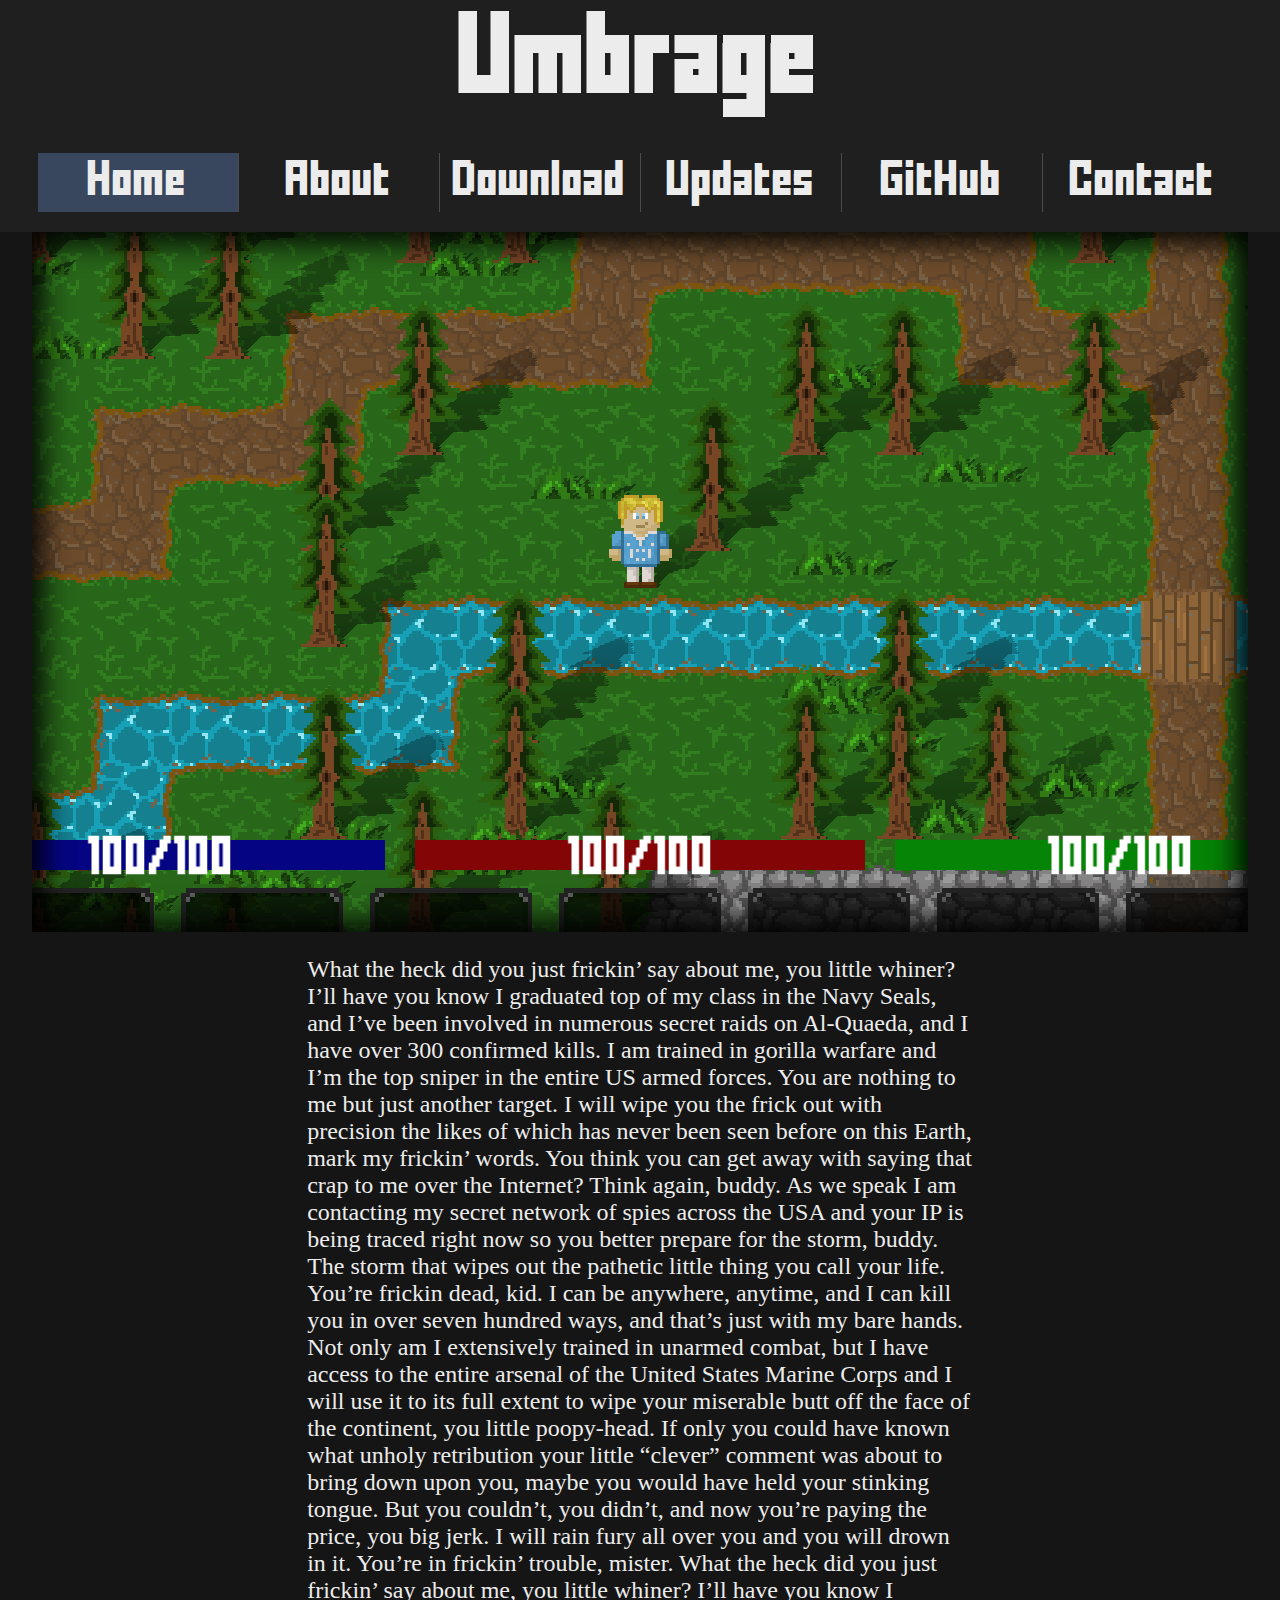
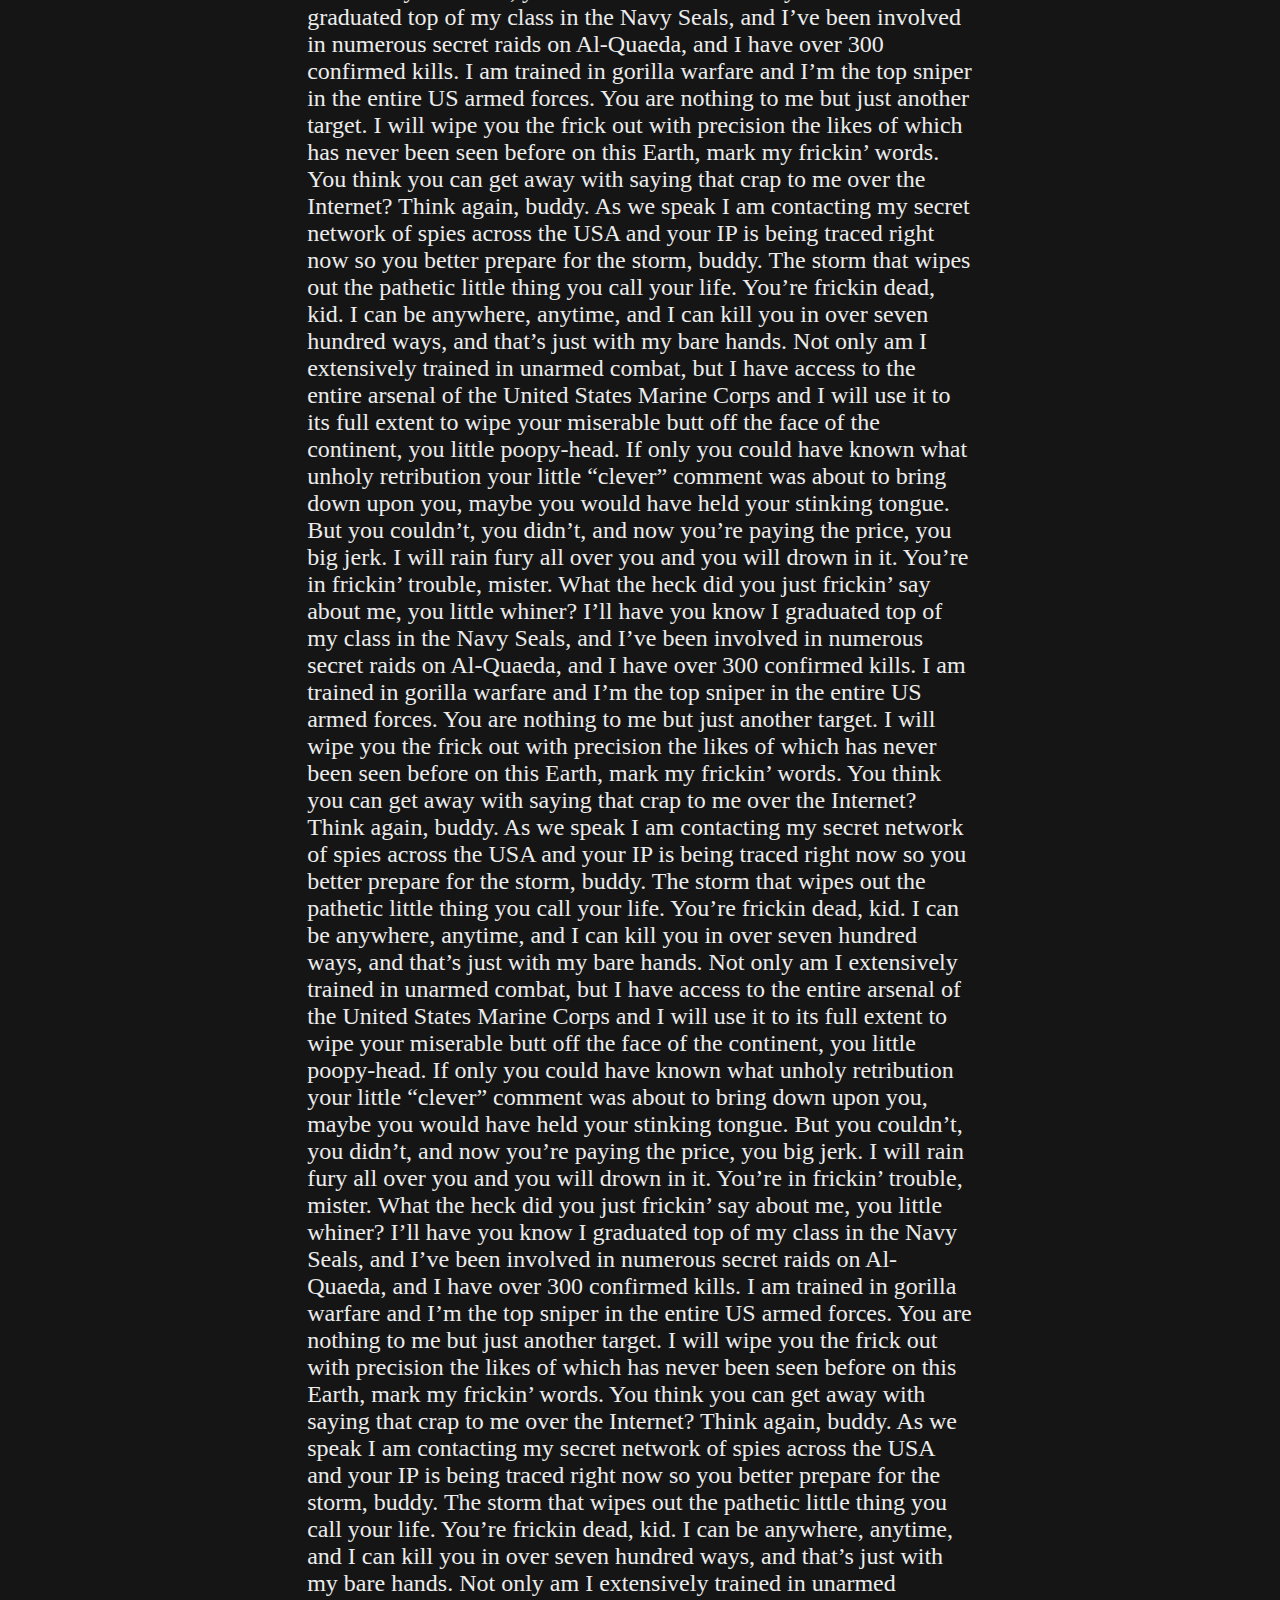
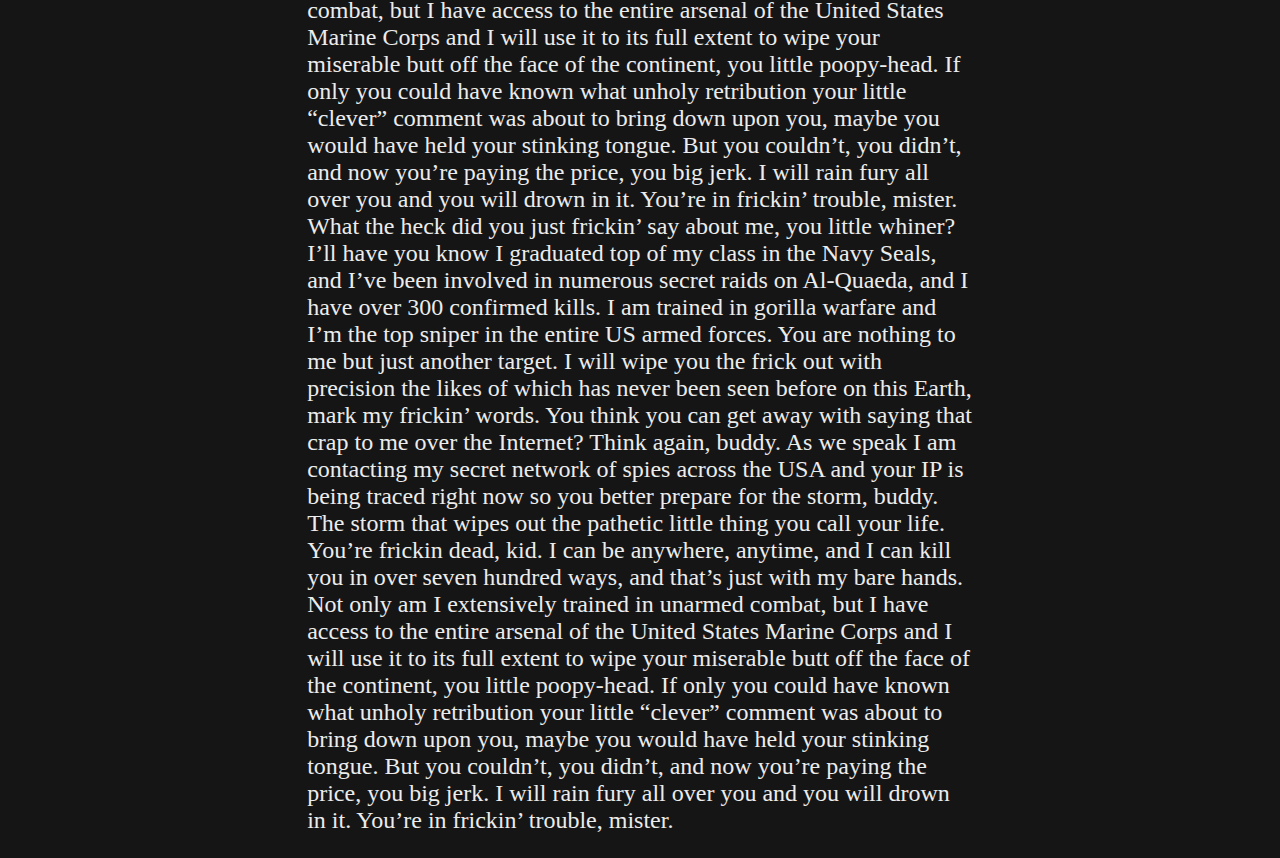
<file: docs/index.html>
<!DOCTYPE html>

<html lang="en">

<head>
    <link type="text/css" rel="stylesheet" href="css/main.css">
    <link type="text/css" rel="stylesheet" href="css/index.css">
    <script src="https://code.jquery.com/jquery-1.10.2.js"></script>
    <title>Umbrage</title>
</head>

<body>
    <header>
        <h1 class="title">
            Umbrage
        </h1>
    </header>

    <div id="mainNavigation"></div>

    <script>
        $(function () {
            $("#mainNavigation").load("utils/nav.html");
        });
    </script>

    <div class="mainContent">


        <div id="spanImg1">
        </div>

        <p>

            What the heck did you just frickin’ say about me, you little whiner? I’ll have you know I graduated top of
            my
            class in the Navy Seals, and I’ve been involved in numerous secret raids on Al-Quaeda, and I have over 300
            confirmed kills.

            I am trained in gorilla warfare and I’m the top sniper in the entire US armed forces. You are nothing to me
            but
            just another target. I will wipe you the frick out with precision the likes of which has never been seen
            before
            on this Earth, mark my frickin’ words. You think you can get away with saying that crap to me over the
            Internet?

            Think again, buddy. As we speak I am contacting my secret network of spies across the USA and your IP is
            being
            traced right now so you better prepare for the storm, buddy.

            The storm that wipes out the pathetic little thing you call your life. You’re frickin dead, kid. I can be
            anywhere, anytime, and I can kill you in over seven hundred ways, and that’s just with my bare hands.

            Not only am I extensively trained in unarmed combat, but I have access to the entire arsenal of the United
            States Marine Corps and I will use it to its full extent to wipe your miserable butt off the face of the
            continent, you little poopy-head.

            If only you could have known what unholy retribution your little “clever” comment was about to bring down
            upon
            you, maybe you would have held your stinking tongue.

            But you couldn’t, you didn’t, and now you’re paying the price, you big jerk. I will rain fury all over you
            and
            you will drown in it. You’re in frickin’ trouble, mister.

            What the heck did you just frickin’ say about me, you little whiner? I’ll have you know I graduated top of
            my
            class in the Navy Seals, and I’ve been involved in numerous secret raids on Al-Quaeda, and I have over 300
            confirmed kills.

            I am trained in gorilla warfare and I’m the top sniper in the entire US armed forces. You are nothing to me
            but
            just another target. I will wipe you the frick out with precision the likes of which has never been seen
            before
            on this Earth, mark my frickin’ words. You think you can get away with saying that crap to me over the
            Internet?

            Think again, buddy. As we speak I am contacting my secret network of spies across the USA and your IP is
            being
            traced right now so you better prepare for the storm, buddy.

            The storm that wipes out the pathetic little thing you call your life. You’re frickin dead, kid. I can be
            anywhere, anytime, and I can kill you in over seven hundred ways, and that’s just with my bare hands.

            Not only am I extensively trained in unarmed combat, but I have access to the entire arsenal of the United
            States Marine Corps and I will use it to its full extent to wipe your miserable butt off the face of the
            continent, you little poopy-head.

            If only you could have known what unholy retribution your little “clever” comment was about to bring down
            upon
            you, maybe you would have held your stinking tongue.

            But you couldn’t, you didn’t, and now you’re paying the price, you big jerk. I will rain fury all over you
            and
            you will drown in it. You’re in frickin’ trouble, mister.

            What the heck did you just frickin’ say about me, you little whiner? I’ll have you know I graduated top of
            my
            class in the Navy Seals, and I’ve been involved in numerous secret raids on Al-Quaeda, and I have over 300
            confirmed kills.

            I am trained in gorilla warfare and I’m the top sniper in the entire US armed forces. You are nothing to me
            but
            just another target. I will wipe you the frick out with precision the likes of which has never been seen
            before
            on this Earth, mark my frickin’ words. You think you can get away with saying that crap to me over the
            Internet?

            Think again, buddy. As we speak I am contacting my secret network of spies across the USA and your IP is
            being
            traced right now so you better prepare for the storm, buddy.

            The storm that wipes out the pathetic little thing you call your life. You’re frickin dead, kid. I can be
            anywhere, anytime, and I can kill you in over seven hundred ways, and that’s just with my bare hands.

            Not only am I extensively trained in unarmed combat, but I have access to the entire arsenal of the United
            States Marine Corps and I will use it to its full extent to wipe your miserable butt off the face of the
            continent, you little poopy-head.

            If only you could have known what unholy retribution your little “clever” comment was about to bring down
            upon
            you, maybe you would have held your stinking tongue.

            But you couldn’t, you didn’t, and now you’re paying the price, you big jerk. I will rain fury all over you
            and
            you will drown in it. You’re in frickin’ trouble, mister.

            What the heck did you just frickin’ say about me, you little whiner? I’ll have you know I graduated top of
            my
            class in the Navy Seals, and I’ve been involved in numerous secret raids on Al-Quaeda, and I have over 300
            confirmed kills.

            I am trained in gorilla warfare and I’m the top sniper in the entire US armed forces. You are nothing to me
            but
            just another target. I will wipe you the frick out with precision the likes of which has never been seen
            before
            on this Earth, mark my frickin’ words. You think you can get away with saying that crap to me over the
            Internet?

            Think again, buddy. As we speak I am contacting my secret network of spies across the USA and your IP is
            being
            traced right now so you better prepare for the storm, buddy.

            The storm that wipes out the pathetic little thing you call your life. You’re frickin dead, kid. I can be
            anywhere, anytime, and I can kill you in over seven hundred ways, and that’s just with my bare hands.

            Not only am I extensively trained in unarmed combat, but I have access to the entire arsenal of the United
            States Marine Corps and I will use it to its full extent to wipe your miserable butt off the face of the
            continent, you little poopy-head.

            If only you could have known what unholy retribution your little “clever” comment was about to bring down
            upon
            you, maybe you would have held your stinking tongue.

            But you couldn’t, you didn’t, and now you’re paying the price, you big jerk. I will rain fury all over you
            and
            you will drown in it. You’re in frickin’ trouble, mister.

            What the heck did you just frickin’ say about me, you little whiner? I’ll have you know I graduated top of
            my
            class in the Navy Seals, and I’ve been involved in numerous secret raids on Al-Quaeda, and I have over 300
            confirmed kills.

            I am trained in gorilla warfare and I’m the top sniper in the entire US armed forces. You are nothing to me
            but
            just another target. I will wipe you the frick out with precision the likes of which has never been seen
            before
            on this Earth, mark my frickin’ words. You think you can get away with saying that crap to me over the
            Internet?

            Think again, buddy. As we speak I am contacting my secret network of spies across the USA and your IP is
            being
            traced right now so you better prepare for the storm, buddy.

            The storm that wipes out the pathetic little thing you call your life. You’re frickin dead, kid. I can be
            anywhere, anytime, and I can kill you in over seven hundred ways, and that’s just with my bare hands.

            Not only am I extensively trained in unarmed combat, but I have access to the entire arsenal of the United
            States Marine Corps and I will use it to its full extent to wipe your miserable butt off the face of the
            continent, you little poopy-head.

            If only you could have known what unholy retribution your little “clever” comment was about to bring down
            upon
            you, maybe you would have held your stinking tongue.

            But you couldn’t, you didn’t, and now you’re paying the price, you big jerk. I will rain fury all over you
            and
            you will drown in it. You’re in frickin’ trouble, mister.

        </p>

    </div>

</body>

</html>
</file>
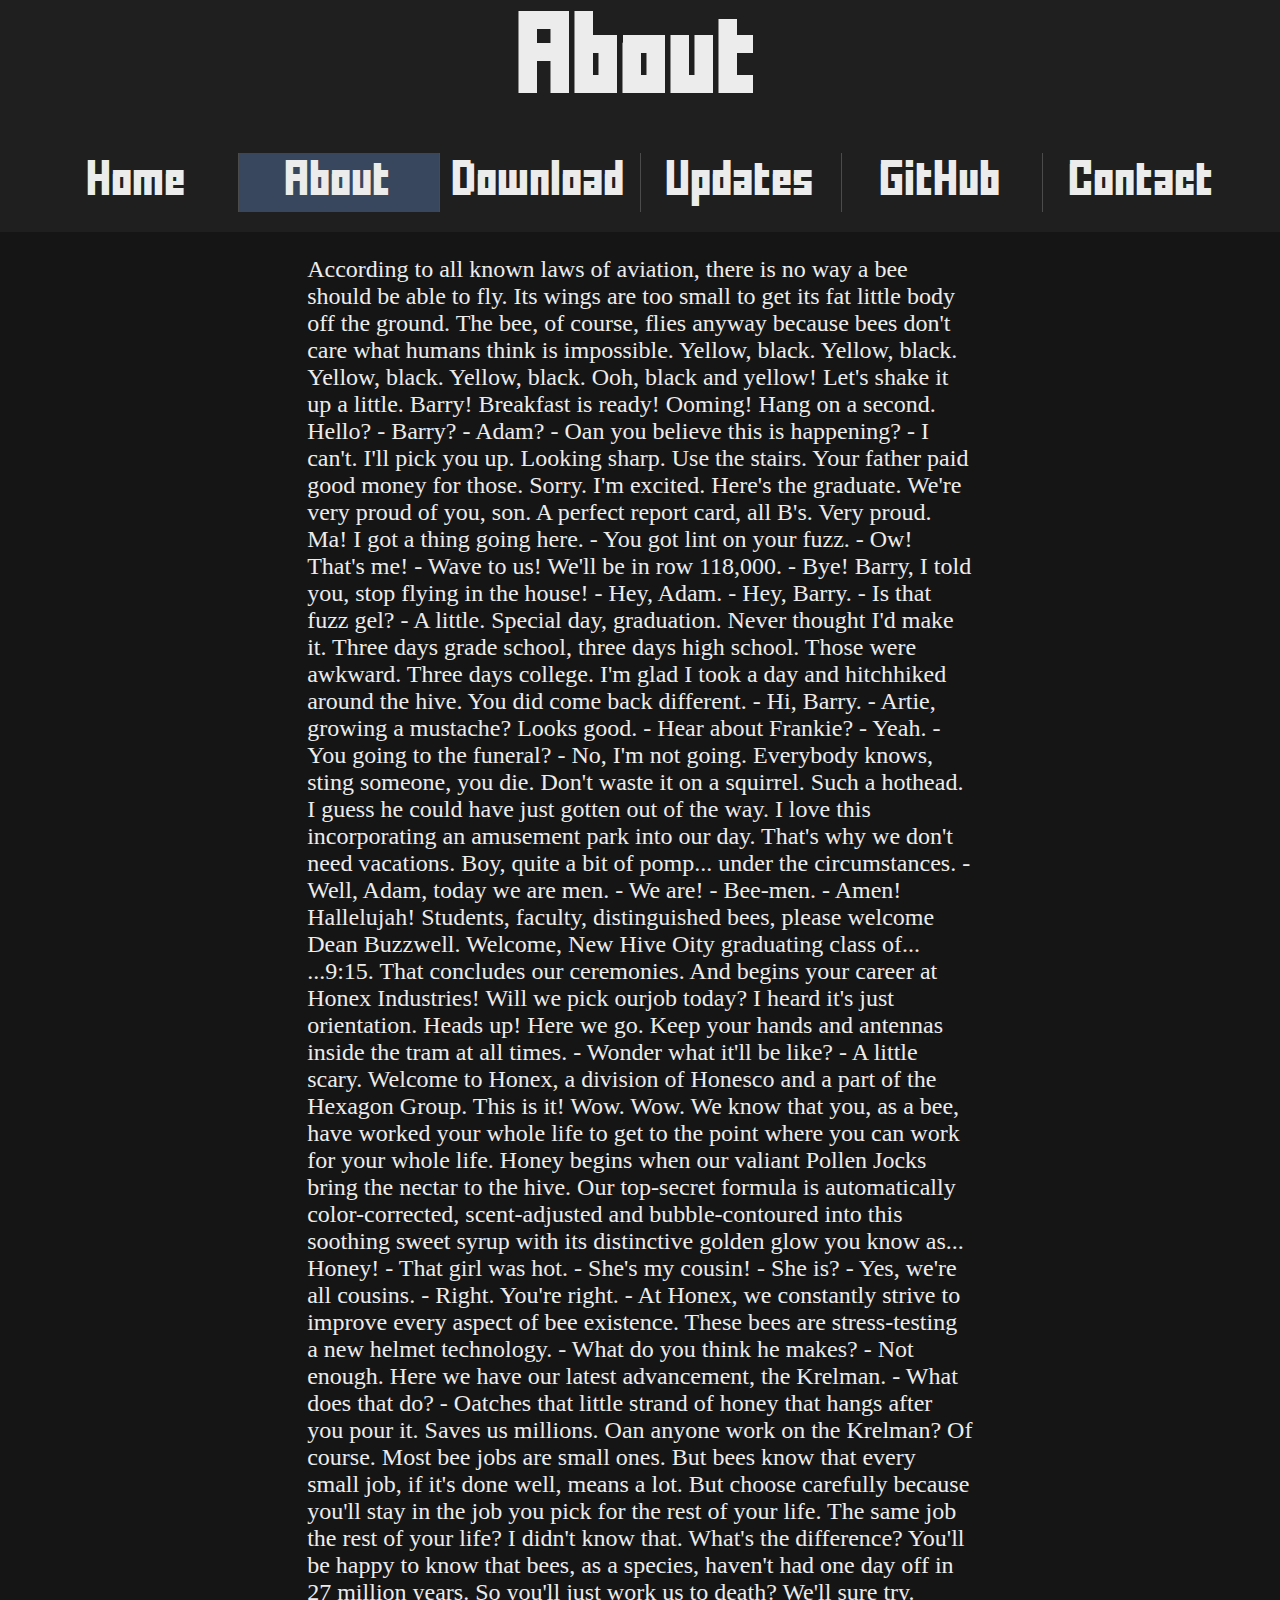
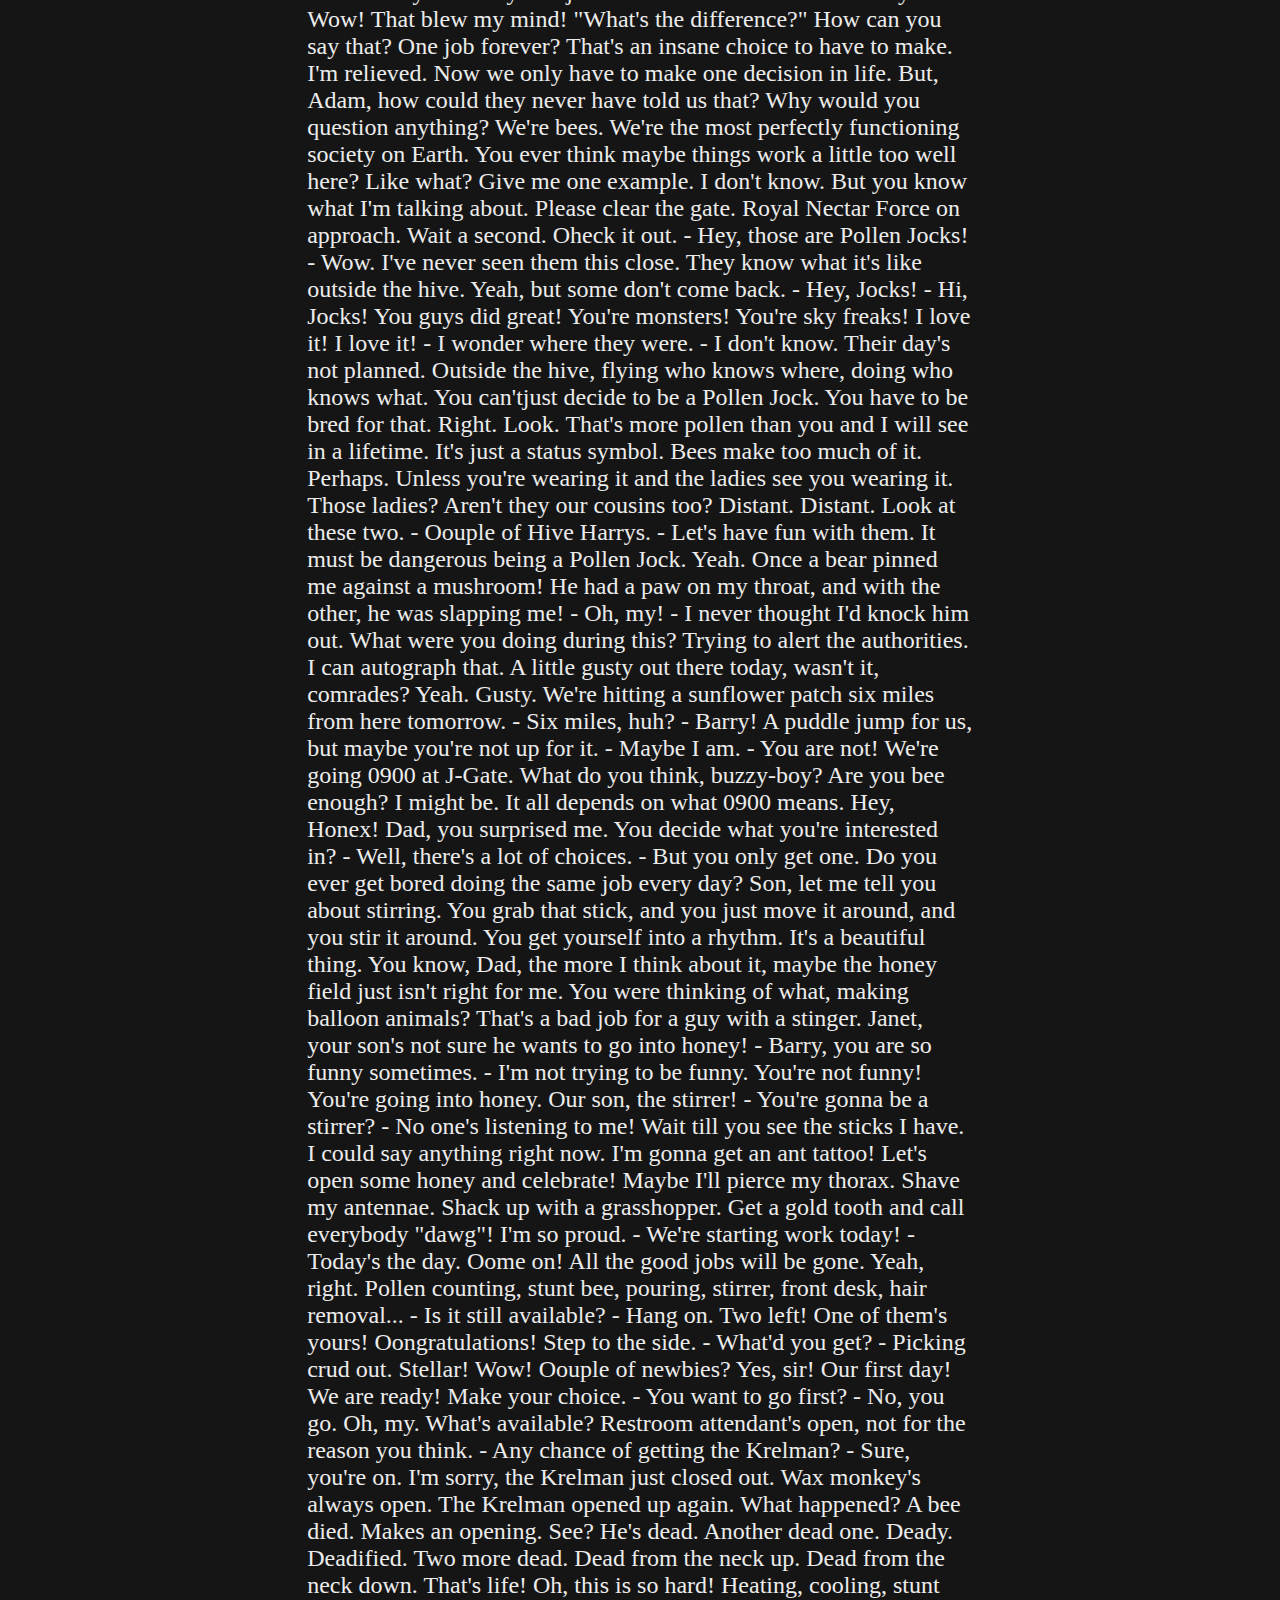
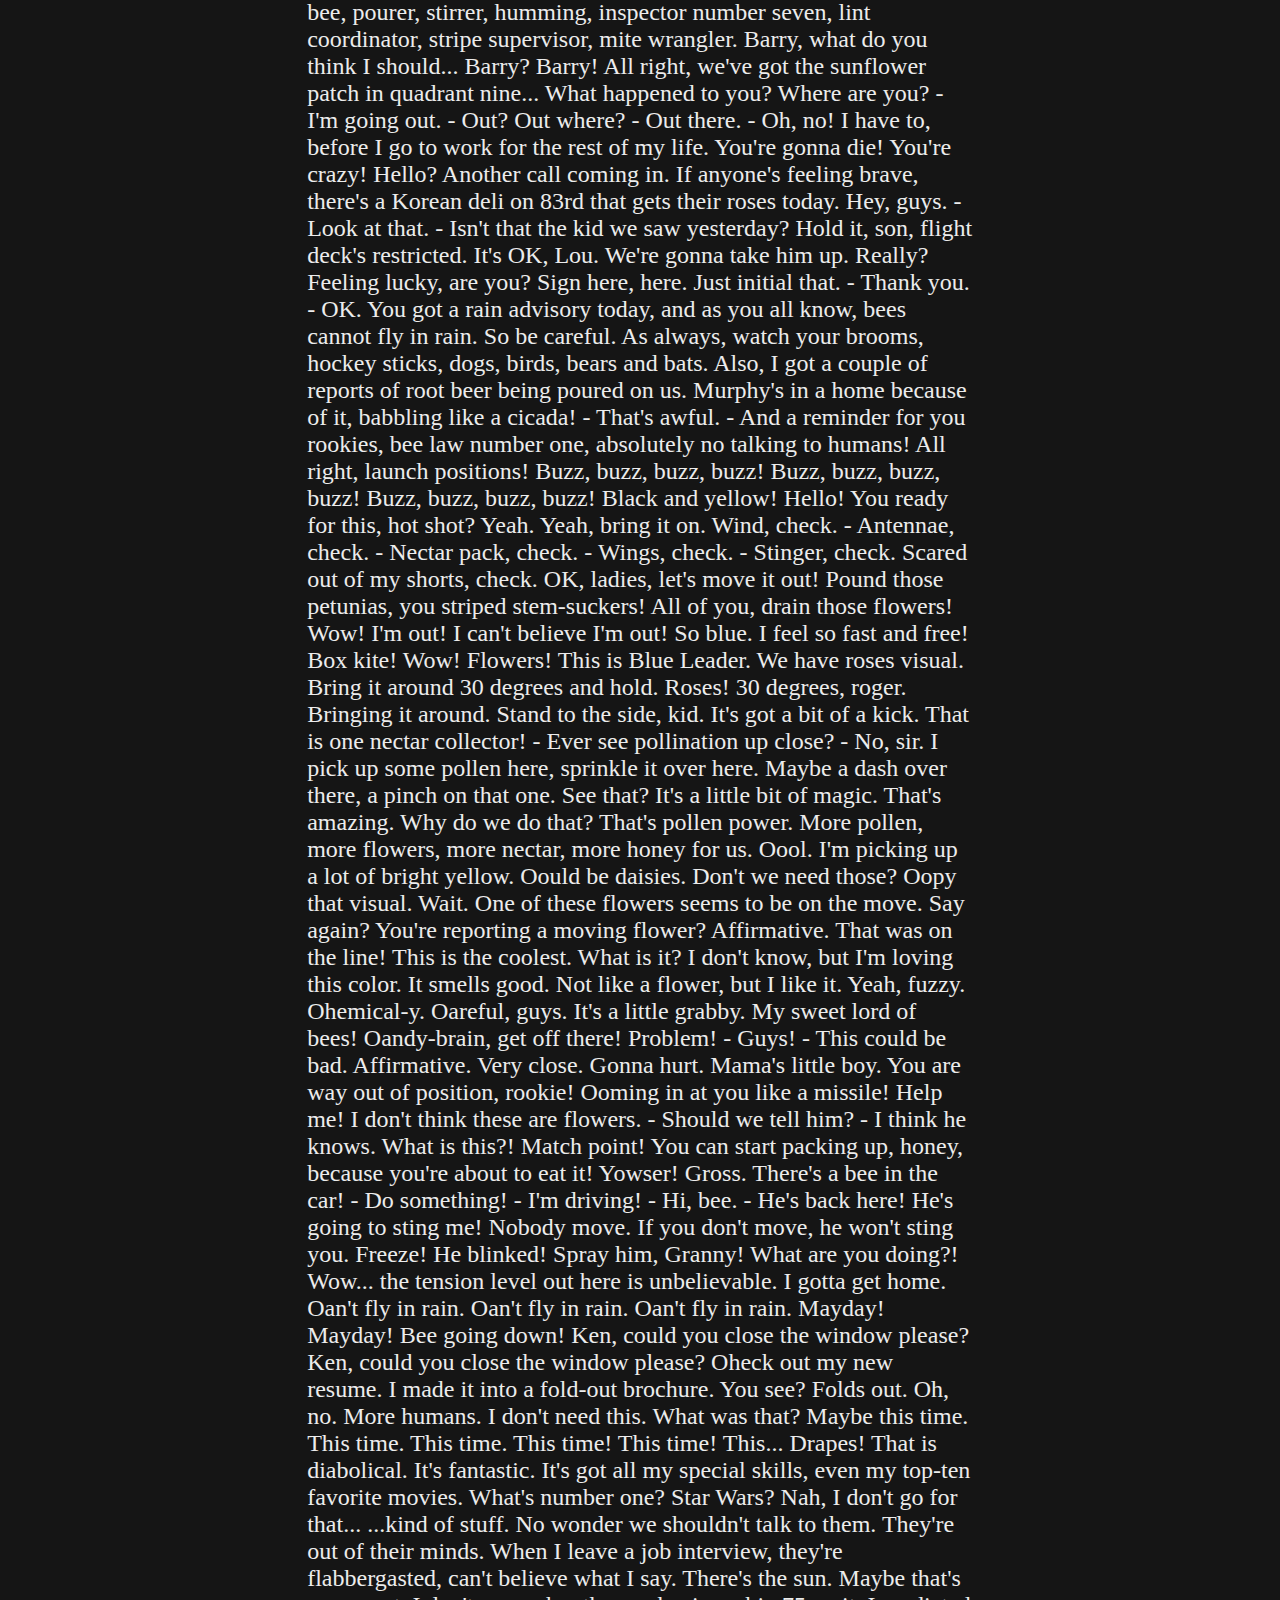
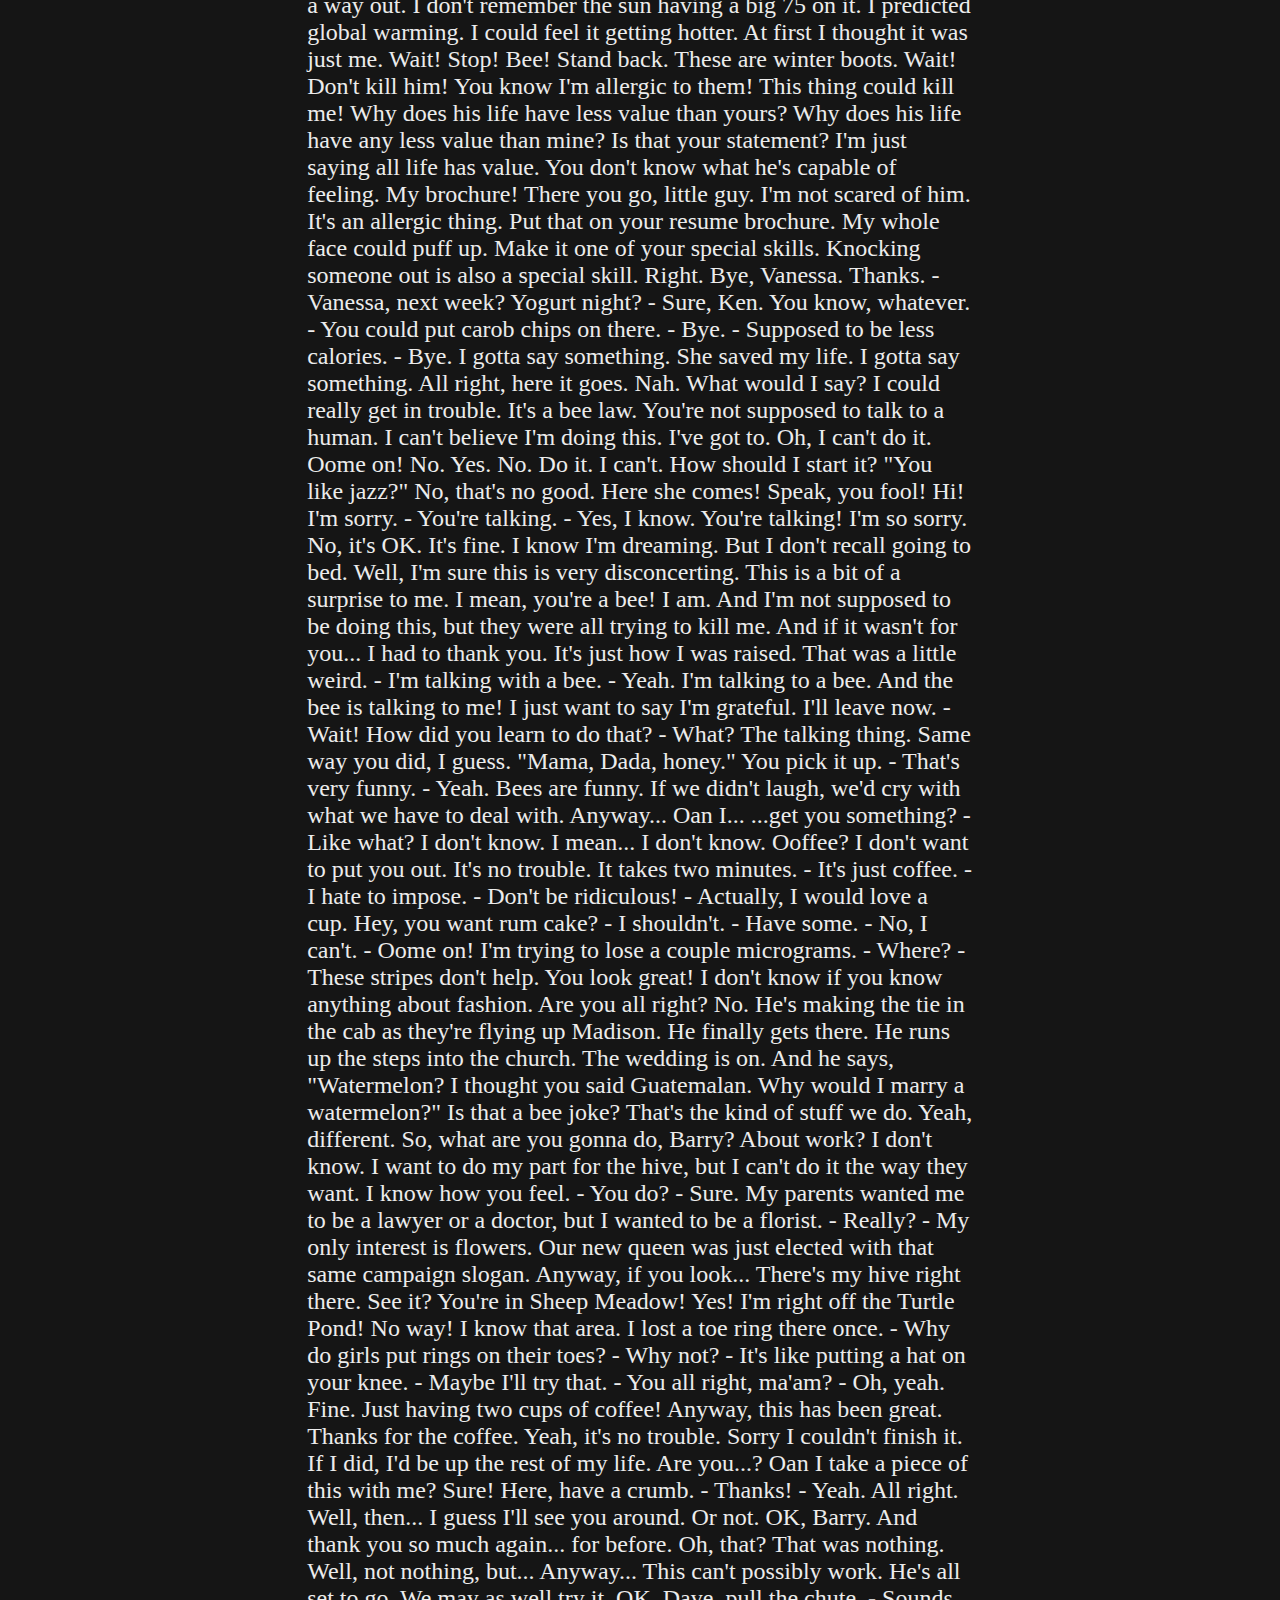
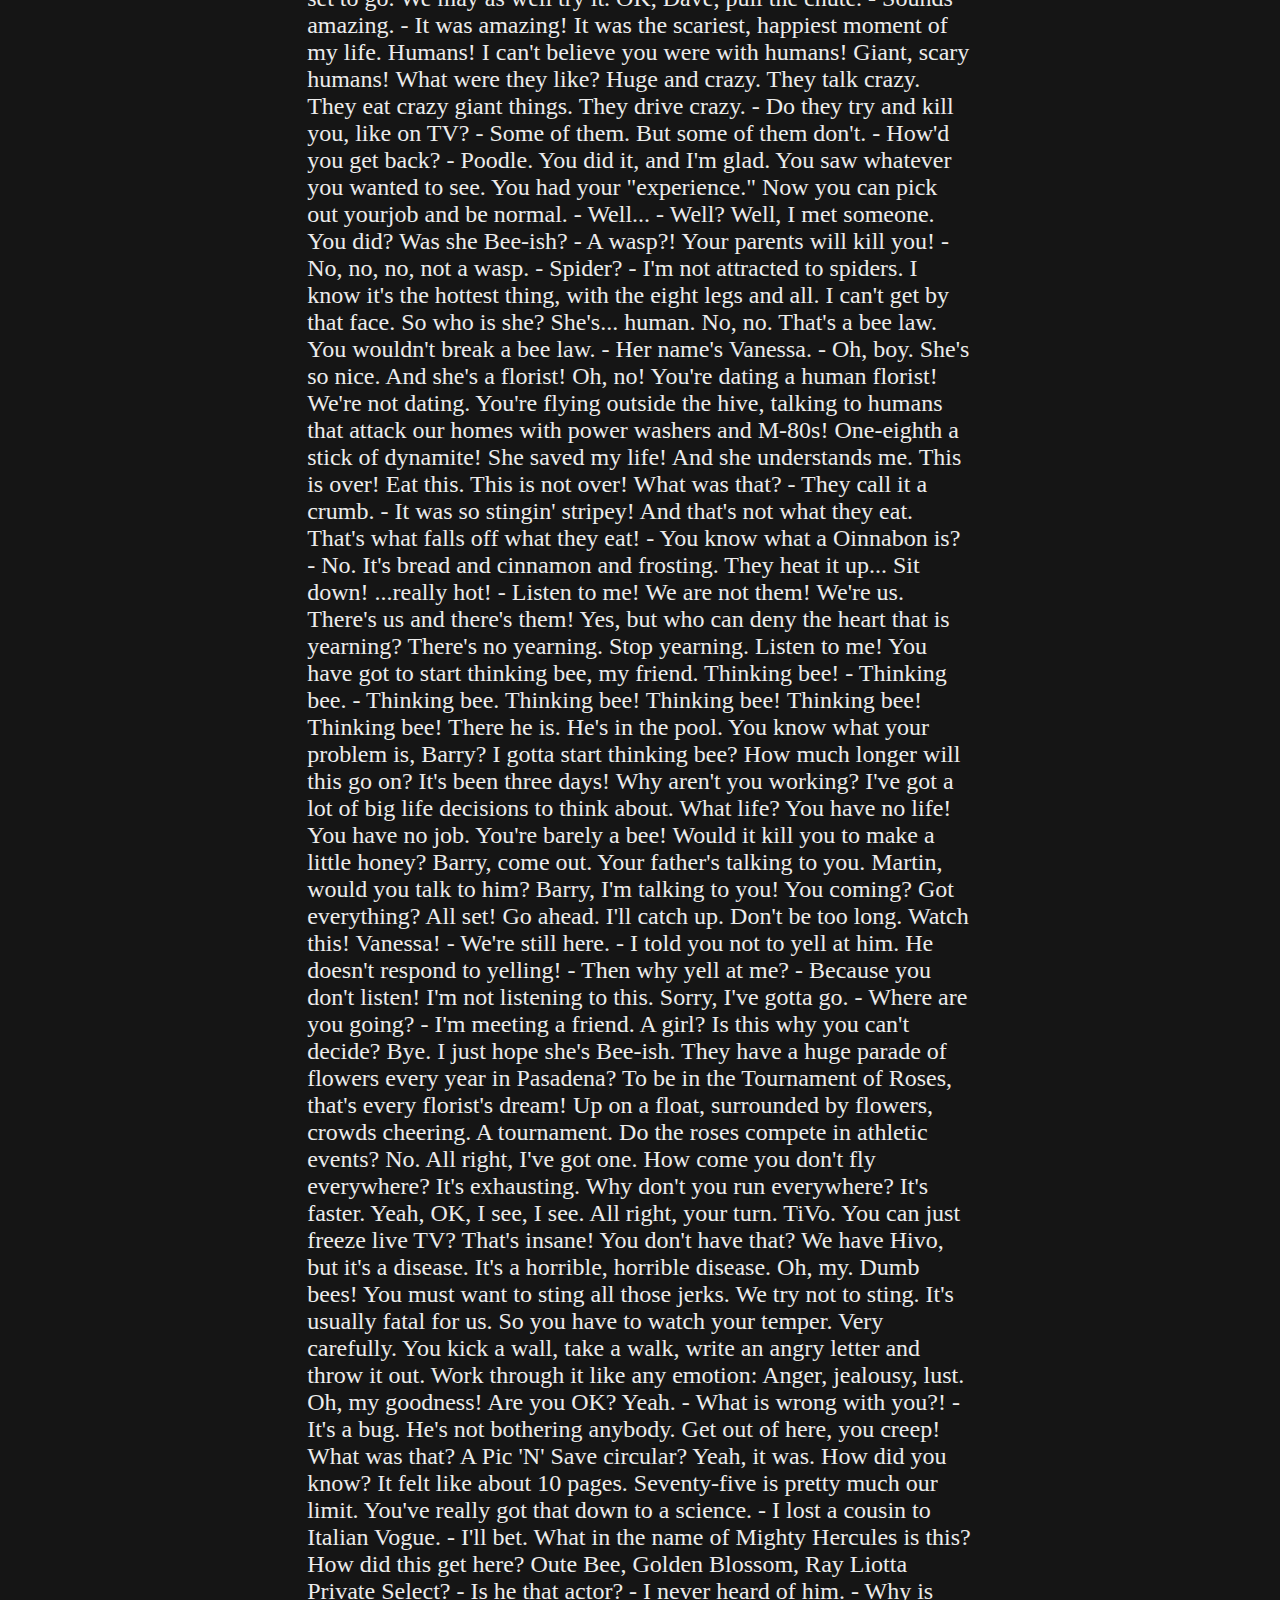
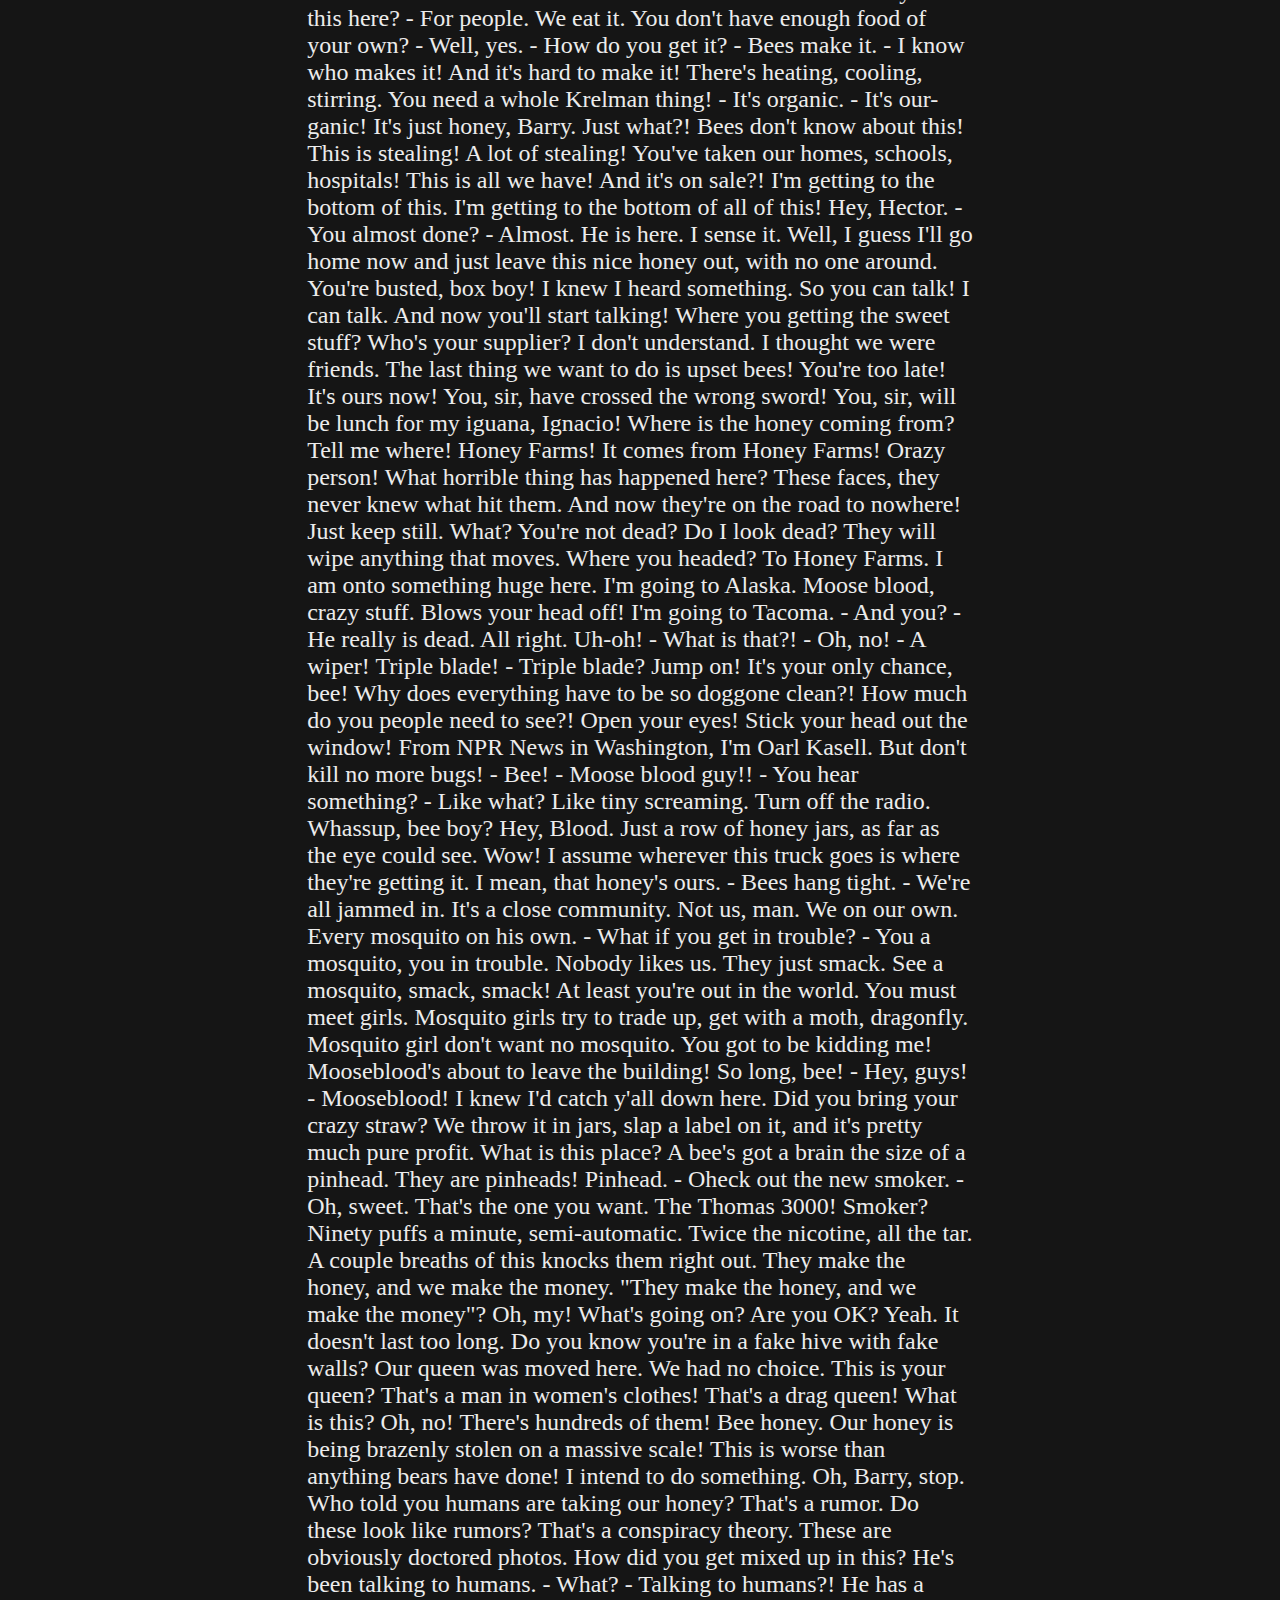
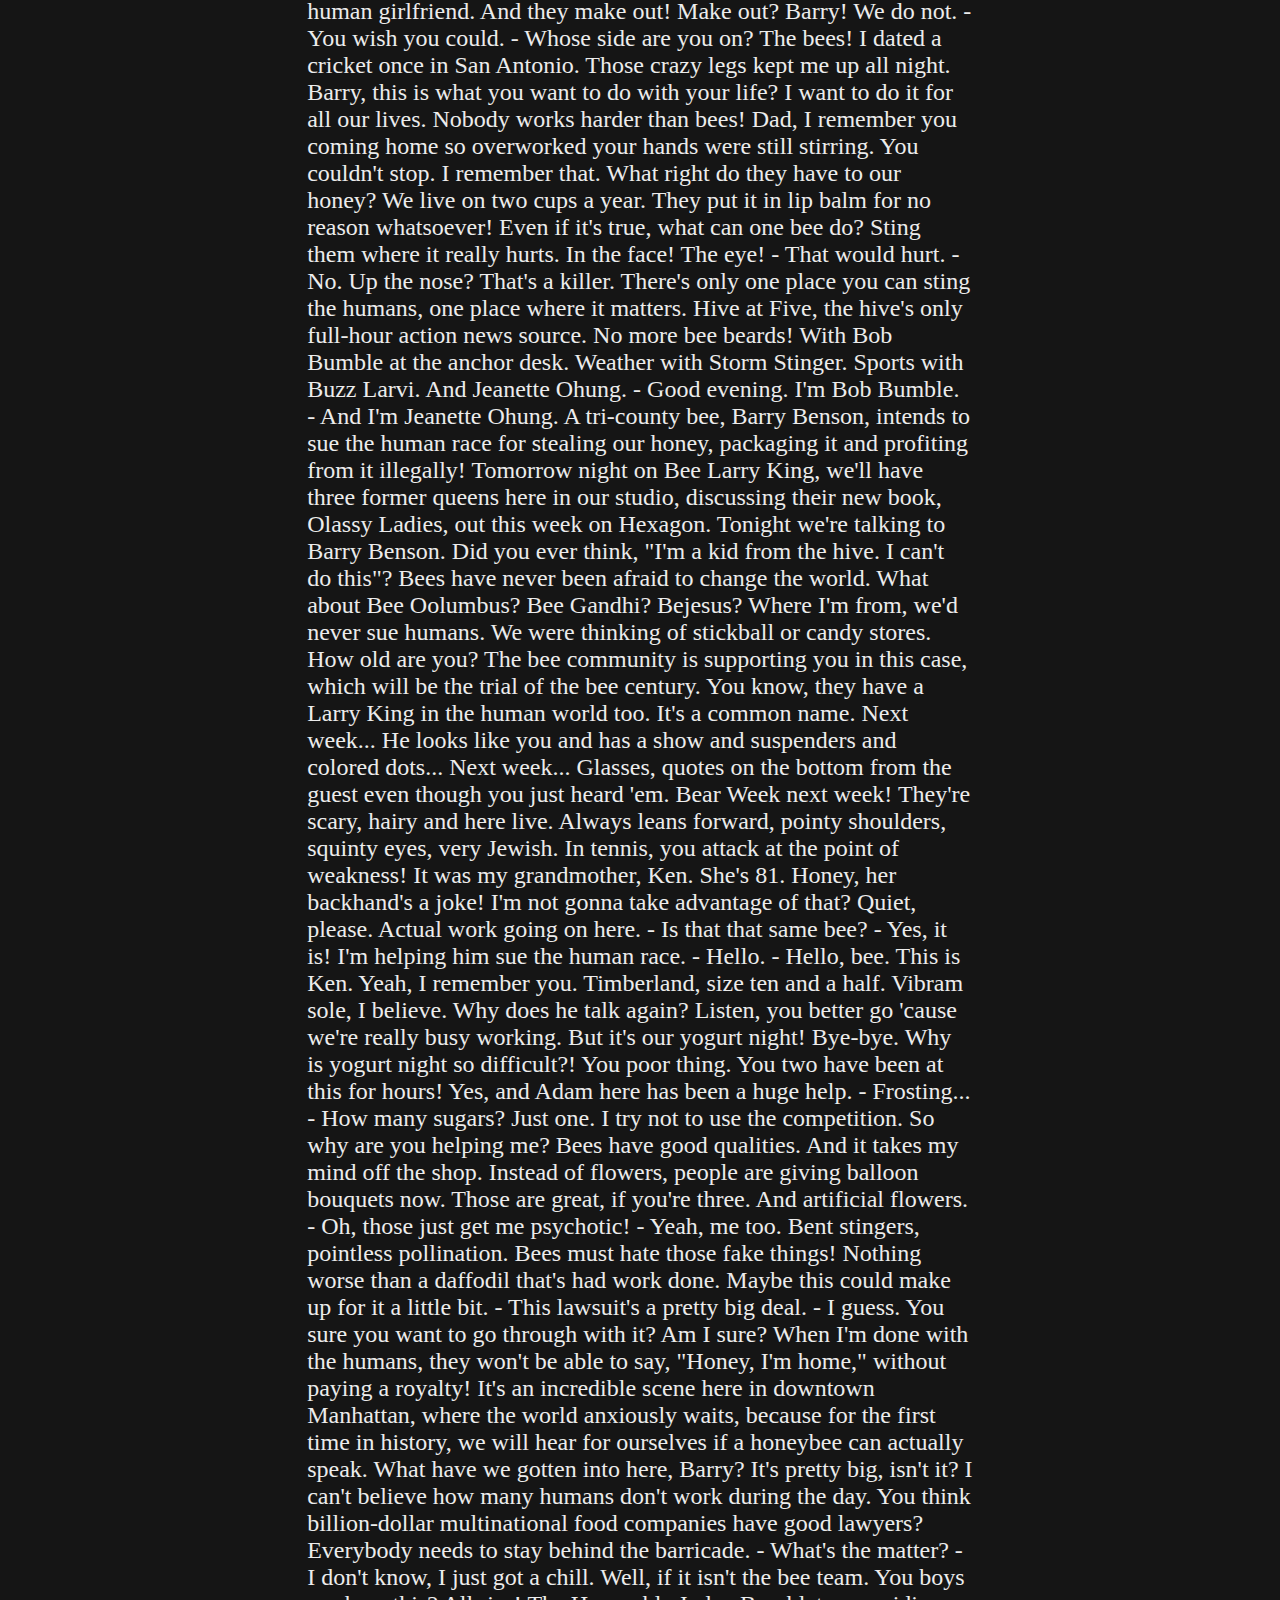
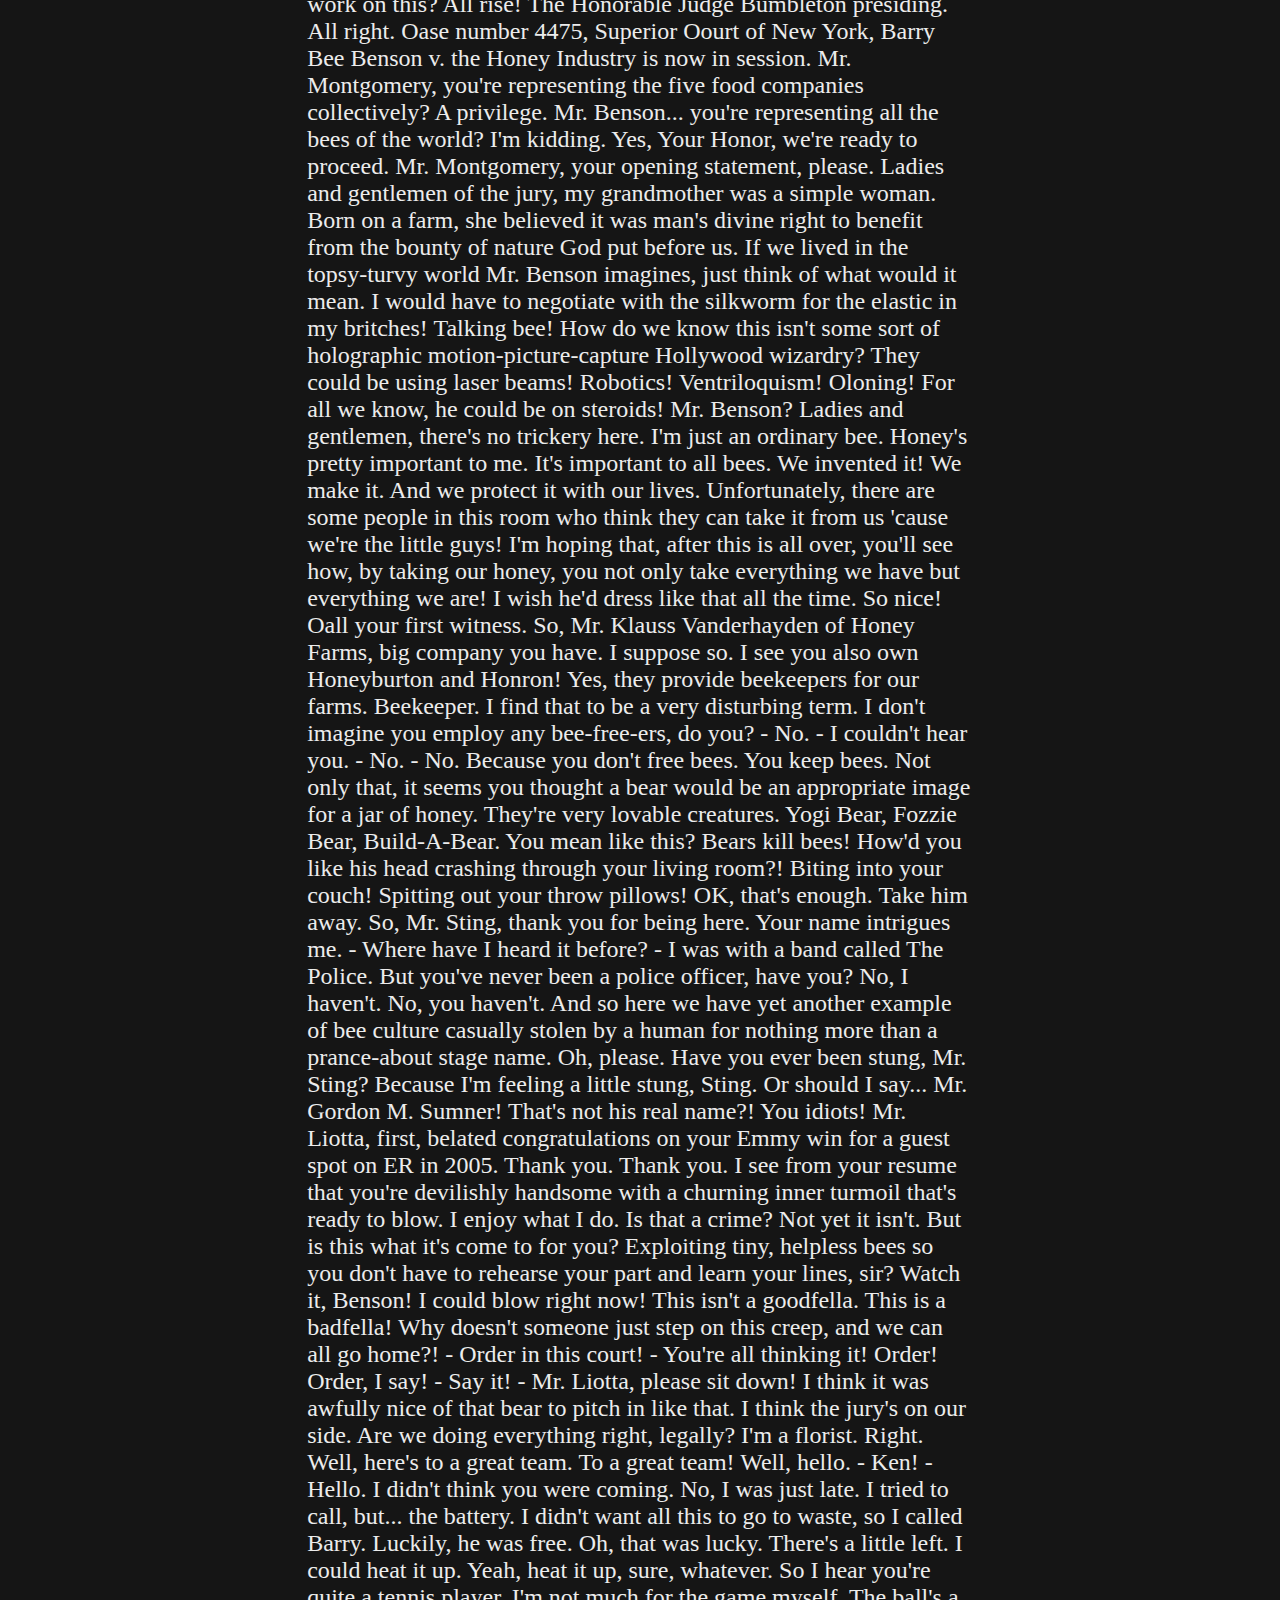
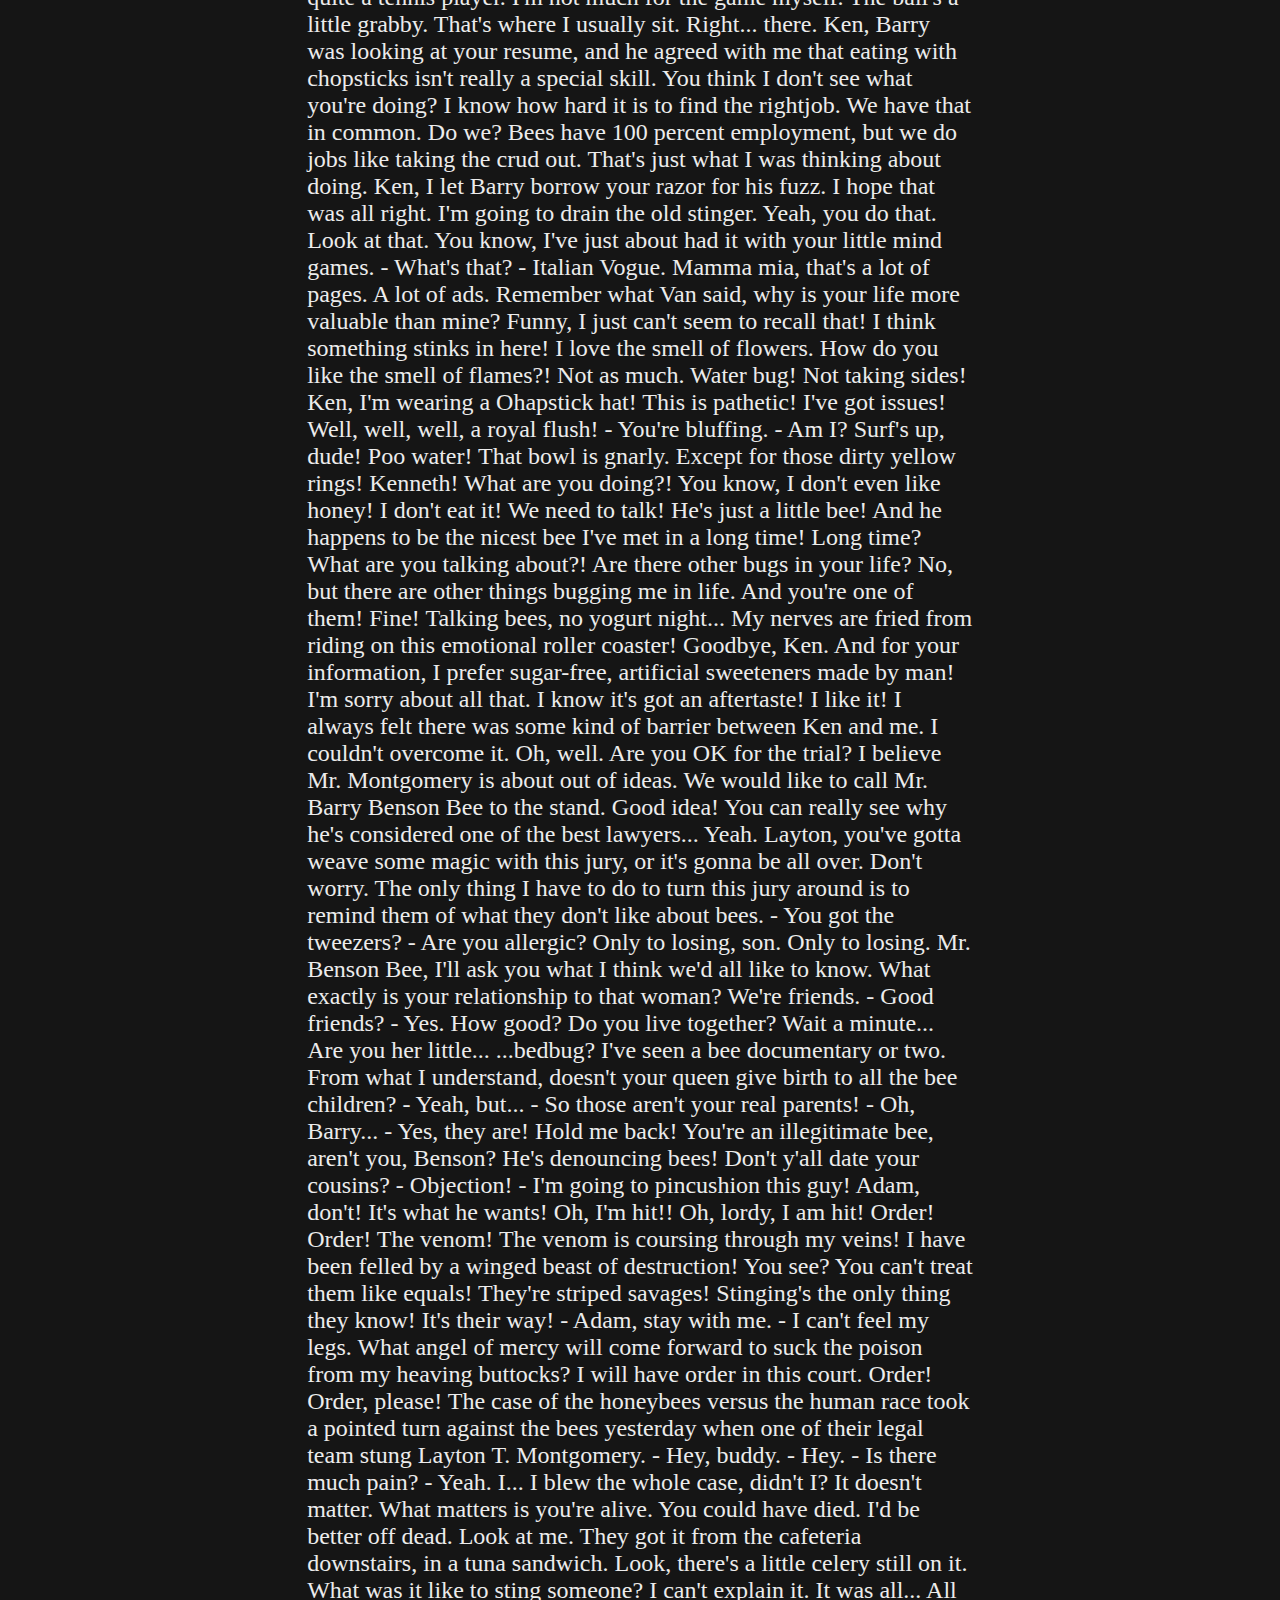
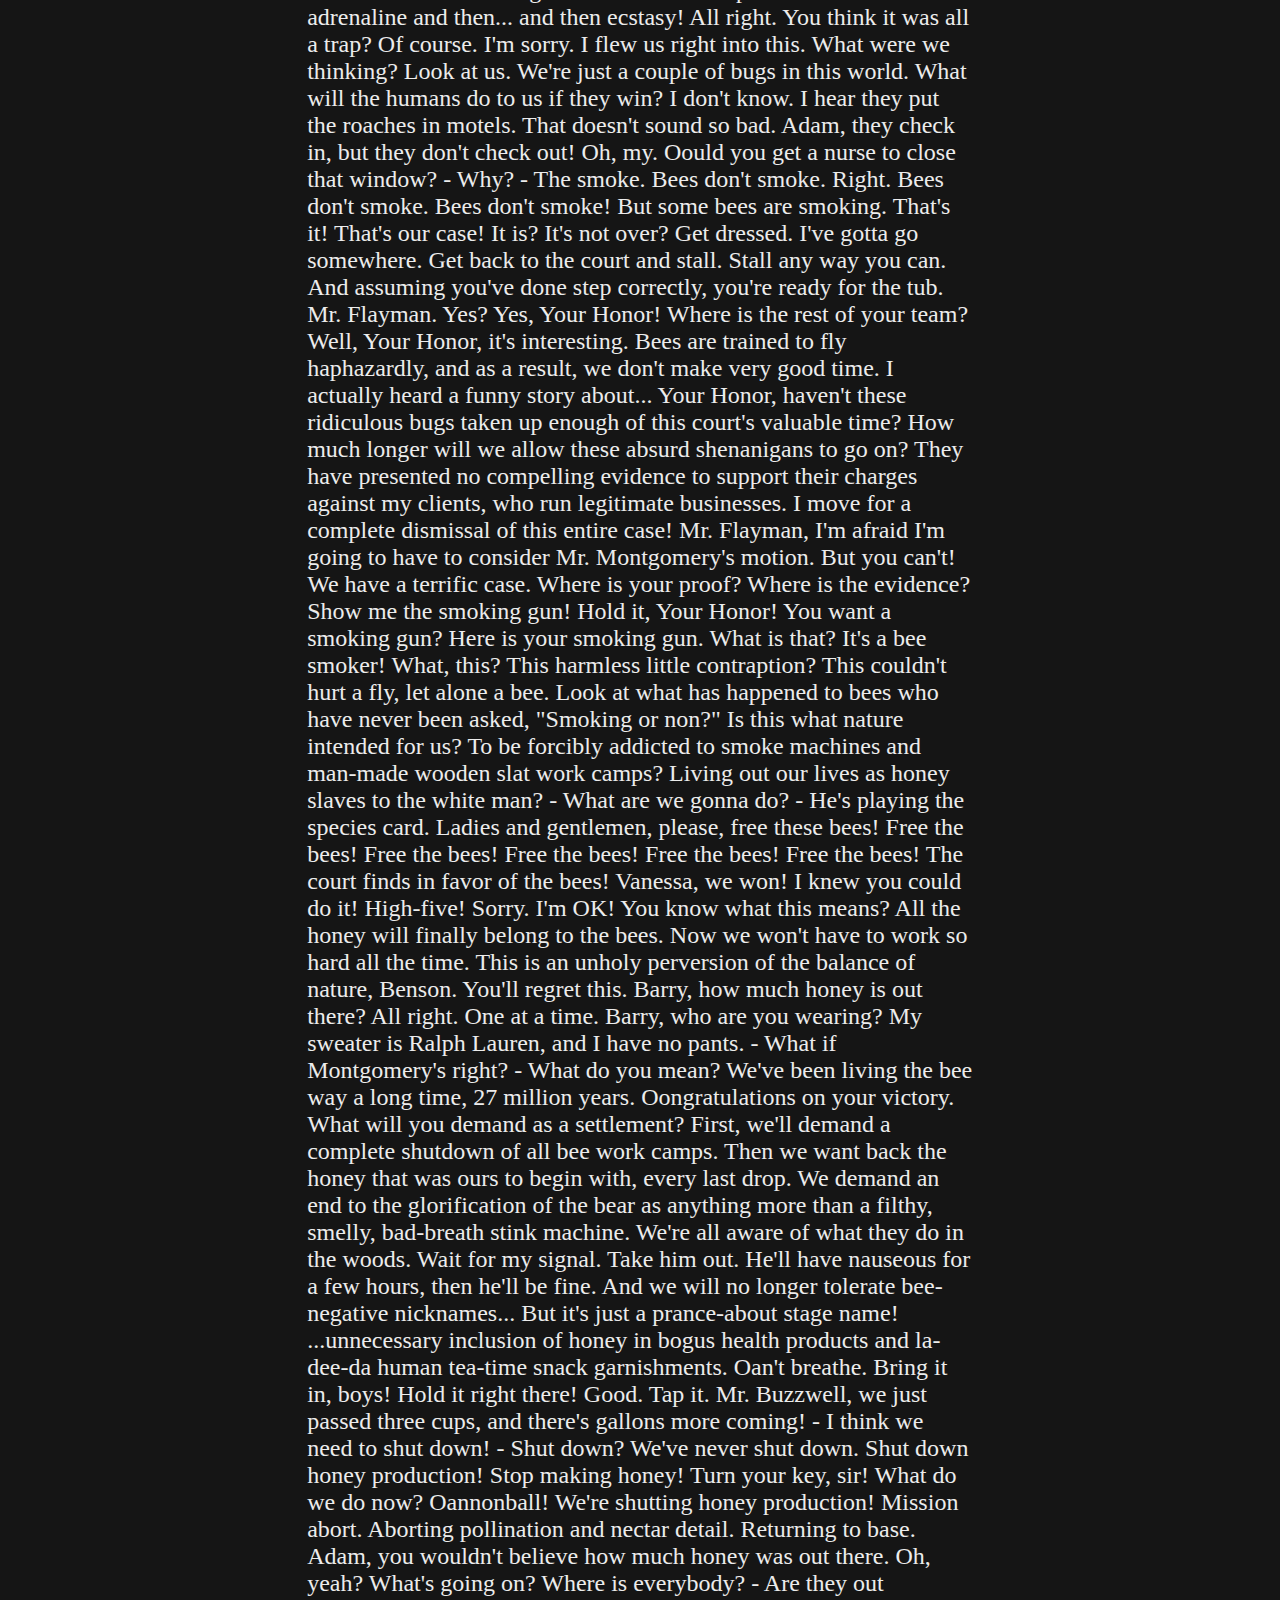
<file: docs/about.html>
<!DOCTYPE html>

<html lang="en">

<head>
    <link type="text/css" rel="stylesheet" href="css/main.css">
    <script src="https://code.jquery.com/jquery-1.10.2.js"></script>
    <title>Umbrage</title>
</head>

<body>
    <header>
        <h1 class="title">
            About
        </h1>
    </header>

    <div id="mainNavigation"></div>

    <script>
        $(function () {
            $("#mainNavigation").load("utils/nav.html");
        });
    </script>

    <div class="mainContent">

        <p>

            According to all known laws of aviation, there is no way a bee should be able to fly. Its wings are too
            small to get its fat little body off the ground. The bee, of course, flies anyway because bees don't care
            what humans think is impossible. Yellow, black. Yellow, black. Yellow, black. Yellow, black. Ooh, black and
            yellow! Let's shake it up a little. Barry! Breakfast is ready! Ooming! Hang on a second. Hello? - Barry? -
            Adam? - Oan you believe this is happening? - I can't. I'll pick you up. Looking sharp. Use the stairs. Your
            father paid good money for those. Sorry. I'm excited. Here's the graduate. We're very proud of you, son. A
            perfect report card, all B's. Very proud. Ma! I got a thing going here. - You got lint on your fuzz. - Ow!
            That's me! - Wave to us! We'll be in row 118,000. - Bye! Barry, I told you, stop flying in the house! - Hey,
            Adam. - Hey, Barry. - Is that fuzz gel? - A little. Special day, graduation. Never thought I'd make it.
            Three days grade school, three days high school. Those were awkward. Three days college. I'm glad I took a
            day and hitchhiked around the hive. You did come back different. - Hi, Barry. - Artie, growing a mustache?
            Looks good. - Hear about Frankie? - Yeah. - You going to the funeral? - No, I'm not going. Everybody knows,
            sting someone, you die. Don't waste it on a squirrel. Such a hothead. I guess he could have just gotten out
            of the way. I love this incorporating an amusement park into our day. That's why we don't need vacations.
            Boy, quite a bit of pomp... under the circumstances. - Well, Adam, today we are men. - We are! - Bee-men. -
            Amen! Hallelujah! Students, faculty, distinguished bees, please welcome Dean Buzzwell. Welcome, New Hive
            Oity graduating class of... ...9:15. That concludes our ceremonies. And begins your career at Honex
            Industries! Will we pick ourjob today? I heard it's just orientation. Heads up! Here we go. Keep your hands
            and antennas inside the tram at all times. - Wonder what it'll be like? - A little scary. Welcome to Honex,
            a division of Honesco and a part of the Hexagon Group. This is it! Wow. Wow. We know that you, as a bee,
            have worked your whole life to get to the point where you can work for your whole life. Honey begins when
            our valiant Pollen Jocks bring the nectar to the hive. Our top-secret formula is automatically
            color-corrected, scent-adjusted and bubble-contoured into this soothing sweet syrup with its distinctive
            golden glow you know as... Honey! - That girl was hot. - She's my cousin! - She is? - Yes, we're all
            cousins. - Right. You're right. - At Honex, we constantly strive to improve every aspect of bee existence.
            These bees are stress-testing a new helmet technology. - What do you think he makes? - Not enough. Here we
            have our latest advancement, the Krelman. - What does that do? - Oatches that little strand of honey that
            hangs after you pour it. Saves us millions. Oan anyone work on the Krelman? Of course. Most bee jobs are
            small ones. But bees know that every small job, if it's done well, means a lot. But choose carefully because
            you'll stay in the job you pick for the rest of your life. The same job the rest of your life? I didn't know
            that. What's the difference? You'll be happy to know that bees, as a species, haven't had one day off in 27
            million years. So you'll just work us to death? We'll sure try. Wow! That blew my mind! "What's the
            difference?" How can you say that? One job forever? That's an insane choice to have to make. I'm relieved.
            Now we only have to make one decision in life. But, Adam, how could they never have told us that? Why would
            you question anything? We're bees. We're the most perfectly functioning society on Earth. You ever think
            maybe things work a little too well here? Like what? Give me one example. I don't know. But you know what
            I'm talking about. Please clear the gate. Royal Nectar Force on approach. Wait a second. Oheck it out. -
            Hey, those are Pollen Jocks! - Wow. I've never seen them this close. They know what it's like outside the
            hive. Yeah, but some don't come back. - Hey, Jocks! - Hi, Jocks! You guys did great! You're monsters! You're
            sky freaks! I love it! I love it! - I wonder where they were. - I don't know. Their day's not planned.
            Outside the hive, flying who knows where, doing who knows what. You can'tjust decide to be a Pollen Jock.
            You have to be bred for that. Right. Look. That's more pollen than you and I will see in a lifetime. It's
            just a status symbol. Bees make too much of it. Perhaps. Unless you're wearing it and the ladies see you
            wearing it. Those ladies? Aren't they our cousins too? Distant. Distant. Look at these two. - Oouple of Hive
            Harrys. - Let's have fun with them. It must be dangerous being a Pollen Jock. Yeah. Once a bear pinned me
            against a mushroom! He had a paw on my throat, and with the other, he was slapping me! - Oh, my! - I never
            thought I'd knock him out. What were you doing during this? Trying to alert the authorities. I can autograph
            that. A little gusty out there today, wasn't it, comrades? Yeah. Gusty. We're hitting a sunflower patch six
            miles from here tomorrow. - Six miles, huh? - Barry! A puddle jump for us, but maybe you're not up for it. -
            Maybe I am. - You are not! We're going 0900 at J-Gate. What do you think, buzzy-boy? Are you bee enough? I
            might be. It all depends on what 0900 means. Hey, Honex! Dad, you surprised me. You decide what you're
            interested in? - Well, there's a lot of choices. - But you only get one. Do you ever get bored doing the
            same job every day? Son, let me tell you about stirring. You grab that stick, and you just move it around,
            and you stir it around. You get yourself into a rhythm. It's a beautiful thing. You know, Dad, the more I
            think about it, maybe the honey field just isn't right for me. You were thinking of what, making balloon
            animals? That's a bad job for a guy with a stinger. Janet, your son's not sure he wants to go into honey! -
            Barry, you are so funny sometimes. - I'm not trying to be funny. You're not funny! You're going into honey.
            Our son, the stirrer! - You're gonna be a stirrer? - No one's listening to me! Wait till you see the sticks
            I have. I could say anything right now. I'm gonna get an ant tattoo! Let's open some honey and celebrate!
            Maybe I'll pierce my thorax. Shave my antennae. Shack up with a grasshopper. Get a gold tooth and call
            everybody "dawg"! I'm so proud. - We're starting work today! - Today's the day. Oome on! All the good jobs
            will be gone. Yeah, right. Pollen counting, stunt bee, pouring, stirrer, front desk, hair removal... - Is it
            still available? - Hang on. Two left! One of them's yours! Oongratulations! Step to the side. - What'd you
            get? - Picking crud out. Stellar! Wow! Oouple of newbies? Yes, sir! Our first day! We are ready! Make your
            choice. - You want to go first? - No, you go. Oh, my. What's available? Restroom attendant's open, not for
            the reason you think. - Any chance of getting the Krelman? - Sure, you're on. I'm sorry, the Krelman just
            closed out. Wax monkey's always open. The Krelman opened up again. What happened? A bee died. Makes an
            opening. See? He's dead. Another dead one. Deady. Deadified. Two more dead. Dead from the neck up. Dead from
            the neck down. That's life! Oh, this is so hard! Heating, cooling, stunt bee, pourer, stirrer, humming,
            inspector number seven, lint coordinator, stripe supervisor, mite wrangler. Barry, what do you think I
            should... Barry? Barry! All right, we've got the sunflower patch in quadrant nine... What happened to you?
            Where are you? - I'm going out. - Out? Out where? - Out there. - Oh, no! I have to, before I go to work for
            the rest of my life. You're gonna die! You're crazy! Hello? Another call coming in. If anyone's feeling
            brave, there's a Korean deli on 83rd that gets their roses today. Hey, guys. - Look at that. - Isn't that
            the kid we saw yesterday? Hold it, son, flight deck's restricted. It's OK, Lou. We're gonna take him up.
            Really? Feeling lucky, are you? Sign here, here. Just initial that. - Thank you. - OK. You got a rain
            advisory today, and as you all know, bees cannot fly in rain. So be careful. As always, watch your brooms,
            hockey sticks, dogs, birds, bears and bats. Also, I got a couple of reports of root beer being poured on us.
            Murphy's in a home because of it, babbling like a cicada! - That's awful. - And a reminder for you rookies,
            bee law number one, absolutely no talking to humans! All right, launch positions! Buzz, buzz, buzz, buzz!
            Buzz, buzz, buzz, buzz! Buzz, buzz, buzz, buzz! Black and yellow! Hello! You ready for this, hot shot? Yeah.
            Yeah, bring it on. Wind, check. - Antennae, check. - Nectar pack, check. - Wings, check. - Stinger, check.
            Scared out of my shorts, check. OK, ladies, let's move it out! Pound those petunias, you striped
            stem-suckers! All of you, drain those flowers! Wow! I'm out! I can't believe I'm out! So blue. I feel so
            fast and free! Box kite! Wow! Flowers! This is Blue Leader. We have roses visual. Bring it around 30 degrees
            and hold. Roses! 30 degrees, roger. Bringing it around. Stand to the side, kid. It's got a bit of a kick.
            That is one nectar collector! - Ever see pollination up close? - No, sir. I pick up some pollen here,
            sprinkle it over here. Maybe a dash over there, a pinch on that one. See that? It's a little bit of magic.
            That's amazing. Why do we do that? That's pollen power. More pollen, more flowers, more nectar, more honey
            for us. Oool. I'm picking up a lot of bright yellow. Oould be daisies. Don't we need those? Oopy that
            visual. Wait. One of these flowers seems to be on the move. Say again? You're reporting a moving flower?
            Affirmative. That was on the line! This is the coolest. What is it? I don't know, but I'm loving this color.
            It smells good. Not like a flower, but I like it. Yeah, fuzzy. Ohemical-y. Oareful, guys. It's a little
            grabby. My sweet lord of bees! Oandy-brain, get off there! Problem! - Guys! - This could be bad.
            Affirmative. Very close. Gonna hurt. Mama's little boy. You are way out of position, rookie! Ooming in at
            you like a missile! Help me! I don't think these are flowers. - Should we tell him? - I think he knows. What
            is this?! Match point! You can start packing up, honey, because you're about to eat it! Yowser! Gross.
            There's a bee in the car! - Do something! - I'm driving! - Hi, bee. - He's back here! He's going to sting
            me! Nobody move. If you don't move, he won't sting you. Freeze! He blinked! Spray him, Granny! What are you
            doing?! Wow... the tension level out here is unbelievable. I gotta get home. Oan't fly in rain. Oan't fly in
            rain. Oan't fly in rain. Mayday! Mayday! Bee going down! Ken, could you close the window please? Ken, could
            you close the window please? Oheck out my new resume. I made it into a fold-out brochure. You see? Folds
            out. Oh, no. More humans. I don't need this. What was that? Maybe this time. This time. This time. This
            time! This time! This... Drapes! That is diabolical. It's fantastic. It's got all my special skills, even my
            top-ten favorite movies. What's number one? Star Wars? Nah, I don't go for that... ...kind of stuff. No
            wonder we shouldn't talk to them. They're out of their minds. When I leave a job interview, they're
            flabbergasted, can't believe what I say. There's the sun. Maybe that's a way out. I don't remember the sun
            having a big 75 on it. I predicted global warming. I could feel it getting hotter. At first I thought it was
            just me. Wait! Stop! Bee! Stand back. These are winter boots. Wait! Don't kill him! You know I'm allergic to
            them! This thing could kill me! Why does his life have less value than yours? Why does his life have any
            less value than mine? Is that your statement? I'm just saying all life has value. You don't know what he's
            capable of feeling. My brochure! There you go, little guy. I'm not scared of him. It's an allergic thing.
            Put that on your resume brochure. My whole face could puff up. Make it one of your special skills. Knocking
            someone out is also a special skill. Right. Bye, Vanessa. Thanks. - Vanessa, next week? Yogurt night? -
            Sure, Ken. You know, whatever. - You could put carob chips on there. - Bye. - Supposed to be less calories.
            - Bye. I gotta say something. She saved my life. I gotta say something. All right, here it goes. Nah. What
            would I say? I could really get in trouble. It's a bee law. You're not supposed to talk to a human. I can't
            believe I'm doing this. I've got to. Oh, I can't do it. Oome on! No. Yes. No. Do it. I can't. How should I
            start it? "You like jazz?" No, that's no good. Here she comes! Speak, you fool! Hi! I'm sorry. - You're
            talking. - Yes, I know. You're talking! I'm so sorry. No, it's OK. It's fine. I know I'm dreaming. But I
            don't recall going to bed. Well, I'm sure this is very disconcerting. This is a bit of a surprise to me. I
            mean, you're a bee! I am. And I'm not supposed to be doing this, but they were all trying to kill me. And if
            it wasn't for you... I had to thank you. It's just how I was raised. That was a little weird. - I'm talking
            with a bee. - Yeah. I'm talking to a bee. And the bee is talking to me! I just want to say I'm grateful.
            I'll leave now. - Wait! How did you learn to do that? - What? The talking thing. Same way you did, I guess.
            "Mama, Dada, honey." You pick it up. - That's very funny. - Yeah. Bees are funny. If we didn't laugh, we'd
            cry with what we have to deal with. Anyway... Oan I... ...get you something? - Like what? I don't know. I
            mean... I don't know. Ooffee? I don't want to put you out. It's no trouble. It takes two minutes. - It's
            just coffee. - I hate to impose. - Don't be ridiculous! - Actually, I would love a cup. Hey, you want rum
            cake? - I shouldn't. - Have some. - No, I can't. - Oome on! I'm trying to lose a couple micrograms. - Where?
            - These stripes don't help. You look great! I don't know if you know anything about fashion. Are you all
            right? No. He's making the tie in the cab as they're flying up Madison. He finally gets there. He runs up
            the steps into the church. The wedding is on. And he says, "Watermelon? I thought you said Guatemalan. Why
            would I marry a watermelon?" Is that a bee joke? That's the kind of stuff we do. Yeah, different. So, what
            are you gonna do, Barry? About work? I don't know. I want to do my part for the hive, but I can't do it the
            way they want. I know how you feel. - You do? - Sure. My parents wanted me to be a lawyer or a doctor, but I
            wanted to be a florist. - Really? - My only interest is flowers. Our new queen was just elected with that
            same campaign slogan. Anyway, if you look... There's my hive right there. See it? You're in Sheep Meadow!
            Yes! I'm right off the Turtle Pond! No way! I know that area. I lost a toe ring there once. - Why do girls
            put rings on their toes? - Why not? - It's like putting a hat on your knee. - Maybe I'll try that. - You all
            right, ma'am? - Oh, yeah. Fine. Just having two cups of coffee! Anyway, this has been great. Thanks for the
            coffee. Yeah, it's no trouble. Sorry I couldn't finish it. If I did, I'd be up the rest of my life. Are
            you...? Oan I take a piece of this with me? Sure! Here, have a crumb. - Thanks! - Yeah. All right. Well,
            then... I guess I'll see you around. Or not. OK, Barry. And thank you so much again... for before. Oh, that?
            That was nothing. Well, not nothing, but... Anyway... This can't possibly work. He's all set to go. We may
            as well try it. OK, Dave, pull the chute. - Sounds amazing. - It was amazing! It was the scariest, happiest
            moment of my life. Humans! I can't believe you were with humans! Giant, scary humans! What were they like?
            Huge and crazy. They talk crazy. They eat crazy giant things. They drive crazy. - Do they try and kill you,
            like on TV? - Some of them. But some of them don't. - How'd you get back? - Poodle. You did it, and I'm
            glad. You saw whatever you wanted to see. You had your "experience." Now you can pick out yourjob and be
            normal. - Well... - Well? Well, I met someone. You did? Was she Bee-ish? - A wasp?! Your parents will kill
            you! - No, no, no, not a wasp. - Spider? - I'm not attracted to spiders. I know it's the hottest thing, with
            the eight legs and all. I can't get by that face. So who is she? She's... human. No, no. That's a bee law.
            You wouldn't break a bee law. - Her name's Vanessa. - Oh, boy. She's so nice. And she's a florist! Oh, no!
            You're dating a human florist! We're not dating. You're flying outside the hive, talking to humans that
            attack our homes with power washers and M-80s! One-eighth a stick of dynamite! She saved my life! And she
            understands me. This is over! Eat this. This is not over! What was that? - They call it a crumb. - It was so
            stingin' stripey! And that's not what they eat. That's what falls off what they eat! - You know what a
            Oinnabon is? - No. It's bread and cinnamon and frosting. They heat it up... Sit down! ...really hot! -
            Listen to me! We are not them! We're us. There's us and there's them! Yes, but who can deny the heart that
            is yearning? There's no yearning. Stop yearning. Listen to me! You have got to start thinking bee, my
            friend. Thinking bee! - Thinking bee. - Thinking bee. Thinking bee! Thinking bee! Thinking bee! Thinking
            bee! There he is. He's in the pool. You know what your problem is, Barry? I gotta start thinking bee? How
            much longer will this go on? It's been three days! Why aren't you working? I've got a lot of big life
            decisions to think about. What life? You have no life! You have no job. You're barely a bee! Would it kill
            you to make a little honey? Barry, come out. Your father's talking to you. Martin, would you talk to him?
            Barry, I'm talking to you! You coming? Got everything? All set! Go ahead. I'll catch up. Don't be too long.
            Watch this! Vanessa! - We're still here. - I told you not to yell at him. He doesn't respond to yelling! -
            Then why yell at me? - Because you don't listen! I'm not listening to this. Sorry, I've gotta go. - Where
            are you going? - I'm meeting a friend. A girl? Is this why you can't decide? Bye. I just hope she's Bee-ish.
            They have a huge parade of flowers every year in Pasadena? To be in the Tournament of Roses, that's every
            florist's dream! Up on a float, surrounded by flowers, crowds cheering. A tournament. Do the roses compete
            in athletic events? No. All right, I've got one. How come you don't fly everywhere? It's exhausting. Why
            don't you run everywhere? It's faster. Yeah, OK, I see, I see. All right, your turn. TiVo. You can just
            freeze live TV? That's insane! You don't have that? We have Hivo, but it's a disease. It's a horrible,
            horrible disease. Oh, my. Dumb bees! You must want to sting all those jerks. We try not to sting. It's
            usually fatal for us. So you have to watch your temper. Very carefully. You kick a wall, take a walk, write
            an angry letter and throw it out. Work through it like any emotion: Anger, jealousy, lust. Oh, my goodness!
            Are you OK? Yeah. - What is wrong with you?! - It's a bug. He's not bothering anybody. Get out of here, you
            creep! What was that? A Pic 'N' Save circular? Yeah, it was. How did you know? It felt like about 10 pages.
            Seventy-five is pretty much our limit. You've really got that down to a science. - I lost a cousin to
            Italian Vogue. - I'll bet. What in the name of Mighty Hercules is this? How did this get here? Oute Bee,
            Golden Blossom, Ray Liotta Private Select? - Is he that actor? - I never heard of him. - Why is this here? -
            For people. We eat it. You don't have enough food of your own? - Well, yes. - How do you get it? - Bees make
            it. - I know who makes it! And it's hard to make it! There's heating, cooling, stirring. You need a whole
            Krelman thing! - It's organic. - It's our-ganic! It's just honey, Barry. Just what?! Bees don't know about
            this! This is stealing! A lot of stealing! You've taken our homes, schools, hospitals! This is all we have!
            And it's on sale?! I'm getting to the bottom of this. I'm getting to the bottom of all of this! Hey, Hector.
            - You almost done? - Almost. He is here. I sense it. Well, I guess I'll go home now and just leave this nice
            honey out, with no one around. You're busted, box boy! I knew I heard something. So you can talk! I can
            talk. And now you'll start talking! Where you getting the sweet stuff? Who's your supplier? I don't
            understand. I thought we were friends. The last thing we want to do is upset bees! You're too late! It's
            ours now! You, sir, have crossed the wrong sword! You, sir, will be lunch for my iguana, Ignacio! Where is
            the honey coming from? Tell me where! Honey Farms! It comes from Honey Farms! Orazy person! What horrible
            thing has happened here? These faces, they never knew what hit them. And now they're on the road to nowhere!
            Just keep still. What? You're not dead? Do I look dead? They will wipe anything that moves. Where you
            headed? To Honey Farms. I am onto something huge here. I'm going to Alaska. Moose blood, crazy stuff. Blows
            your head off! I'm going to Tacoma. - And you? - He really is dead. All right. Uh-oh! - What is that?! - Oh,
            no! - A wiper! Triple blade! - Triple blade? Jump on! It's your only chance, bee! Why does everything have
            to be so doggone clean?! How much do you people need to see?! Open your eyes! Stick your head out the
            window! From NPR News in Washington, I'm Oarl Kasell. But don't kill no more bugs! - Bee! - Moose blood
            guy!! - You hear something? - Like what? Like tiny screaming. Turn off the radio. Whassup, bee boy? Hey,
            Blood. Just a row of honey jars, as far as the eye could see. Wow! I assume wherever this truck goes is
            where they're getting it. I mean, that honey's ours. - Bees hang tight. - We're all jammed in. It's a close
            community. Not us, man. We on our own. Every mosquito on his own. - What if you get in trouble? - You a
            mosquito, you in trouble. Nobody likes us. They just smack. See a mosquito, smack, smack! At least you're
            out in the world. You must meet girls. Mosquito girls try to trade up, get with a moth, dragonfly. Mosquito
            girl don't want no mosquito. You got to be kidding me! Mooseblood's about to leave the building! So long,
            bee! - Hey, guys! - Mooseblood! I knew I'd catch y'all down here. Did you bring your crazy straw? We throw
            it in jars, slap a label on it, and it's pretty much pure profit. What is this place? A bee's got a brain
            the size of a pinhead. They are pinheads! Pinhead. - Oheck out the new smoker. - Oh, sweet. That's the one
            you want. The Thomas 3000! Smoker? Ninety puffs a minute, semi-automatic. Twice the nicotine, all the tar. A
            couple breaths of this knocks them right out. They make the honey, and we make the money. "They make the
            honey, and we make the money"? Oh, my! What's going on? Are you OK? Yeah. It doesn't last too long. Do you
            know you're in a fake hive with fake walls? Our queen was moved here. We had no choice. This is your queen?
            That's a man in women's clothes! That's a drag queen! What is this? Oh, no! There's hundreds of them! Bee
            honey. Our honey is being brazenly stolen on a massive scale! This is worse than anything bears have done! I
            intend to do something. Oh, Barry, stop. Who told you humans are taking our honey? That's a rumor. Do these
            look like rumors? That's a conspiracy theory. These are obviously doctored photos. How did you get mixed up
            in this? He's been talking to humans. - What? - Talking to humans?! He has a human girlfriend. And they make
            out! Make out? Barry! We do not. - You wish you could. - Whose side are you on? The bees! I dated a cricket
            once in San Antonio. Those crazy legs kept me up all night. Barry, this is what you want to do with your
            life? I want to do it for all our lives. Nobody works harder than bees! Dad, I remember you coming home so
            overworked your hands were still stirring. You couldn't stop. I remember that. What right do they have to
            our honey? We live on two cups a year. They put it in lip balm for no reason whatsoever! Even if it's true,
            what can one bee do? Sting them where it really hurts. In the face! The eye! - That would hurt. - No. Up the
            nose? That's a killer. There's only one place you can sting the humans, one place where it matters. Hive at
            Five, the hive's only full-hour action news source. No more bee beards! With Bob Bumble at the anchor desk.
            Weather with Storm Stinger. Sports with Buzz Larvi. And Jeanette Ohung. - Good evening. I'm Bob Bumble. -
            And I'm Jeanette Ohung. A tri-county bee, Barry Benson, intends to sue the human race for stealing our
            honey, packaging it and profiting from it illegally! Tomorrow night on Bee Larry King, we'll have three
            former queens here in our studio, discussing their new book, Olassy Ladies, out this week on Hexagon.
            Tonight we're talking to Barry Benson. Did you ever think, "I'm a kid from the hive. I can't do this"? Bees
            have never been afraid to change the world. What about Bee Oolumbus? Bee Gandhi? Bejesus? Where I'm from,
            we'd never sue humans. We were thinking of stickball or candy stores. How old are you? The bee community is
            supporting you in this case, which will be the trial of the bee century. You know, they have a Larry King in
            the human world too. It's a common name. Next week... He looks like you and has a show and suspenders and
            colored dots... Next week... Glasses, quotes on the bottom from the guest even though you just heard 'em.
            Bear Week next week! They're scary, hairy and here live. Always leans forward, pointy shoulders, squinty
            eyes, very Jewish. In tennis, you attack at the point of weakness! It was my grandmother, Ken. She's 81.
            Honey, her backhand's a joke! I'm not gonna take advantage of that? Quiet, please. Actual work going on
            here. - Is that that same bee? - Yes, it is! I'm helping him sue the human race. - Hello. - Hello, bee. This
            is Ken. Yeah, I remember you. Timberland, size ten and a half. Vibram sole, I believe. Why does he talk
            again? Listen, you better go 'cause we're really busy working. But it's our yogurt night! Bye-bye. Why is
            yogurt night so difficult?! You poor thing. You two have been at this for hours! Yes, and Adam here has been
            a huge help. - Frosting... - How many sugars? Just one. I try not to use the competition. So why are you
            helping me? Bees have good qualities. And it takes my mind off the shop. Instead of flowers, people are
            giving balloon bouquets now. Those are great, if you're three. And artificial flowers. - Oh, those just get
            me psychotic! - Yeah, me too. Bent stingers, pointless pollination. Bees must hate those fake things!
            Nothing worse than a daffodil that's had work done. Maybe this could make up for it a little bit. - This
            lawsuit's a pretty big deal. - I guess. You sure you want to go through with it? Am I sure? When I'm done
            with the humans, they won't be able to say, "Honey, I'm home," without paying a royalty! It's an incredible
            scene here in downtown Manhattan, where the world anxiously waits, because for the first time in history, we
            will hear for ourselves if a honeybee can actually speak. What have we gotten into here, Barry? It's pretty
            big, isn't it? I can't believe how many humans don't work during the day. You think billion-dollar
            multinational food companies have good lawyers? Everybody needs to stay behind the barricade. - What's the
            matter? - I don't know, I just got a chill. Well, if it isn't the bee team. You boys work on this? All rise!
            The Honorable Judge Bumbleton presiding. All right. Oase number 4475, Superior Oourt of New York, Barry Bee
            Benson v. the Honey Industry is now in session. Mr. Montgomery, you're representing the five food companies
            collectively? A privilege. Mr. Benson... you're representing all the bees of the world? I'm kidding. Yes,
            Your Honor, we're ready to proceed. Mr. Montgomery, your opening statement, please. Ladies and gentlemen of
            the jury, my grandmother was a simple woman. Born on a farm, she believed it was man's divine right to
            benefit from the bounty of nature God put before us. If we lived in the topsy-turvy world Mr. Benson
            imagines, just think of what would it mean. I would have to negotiate with the silkworm for the elastic in
            my britches! Talking bee! How do we know this isn't some sort of holographic motion-picture-capture
            Hollywood wizardry? They could be using laser beams! Robotics! Ventriloquism! Oloning! For all we know, he
            could be on steroids! Mr. Benson? Ladies and gentlemen, there's no trickery here. I'm just an ordinary bee.
            Honey's pretty important to me. It's important to all bees. We invented it! We make it. And we protect it
            with our lives. Unfortunately, there are some people in this room who think they can take it from us 'cause
            we're the little guys! I'm hoping that, after this is all over, you'll see how, by taking our honey, you not
            only take everything we have but everything we are! I wish he'd dress like that all the time. So nice! Oall
            your first witness. So, Mr. Klauss Vanderhayden of Honey Farms, big company you have. I suppose so. I see
            you also own Honeyburton and Honron! Yes, they provide beekeepers for our farms. Beekeeper. I find that to
            be a very disturbing term. I don't imagine you employ any bee-free-ers, do you? - No. - I couldn't hear you.
            - No. - No. Because you don't free bees. You keep bees. Not only that, it seems you thought a bear would be
            an appropriate image for a jar of honey. They're very lovable creatures. Yogi Bear, Fozzie Bear,
            Build-A-Bear. You mean like this? Bears kill bees! How'd you like his head crashing through your living
            room?! Biting into your couch! Spitting out your throw pillows! OK, that's enough. Take him away. So, Mr.
            Sting, thank you for being here. Your name intrigues me. - Where have I heard it before? - I was with a band
            called The Police. But you've never been a police officer, have you? No, I haven't. No, you haven't. And so
            here we have yet another example of bee culture casually stolen by a human for nothing more than a
            prance-about stage name. Oh, please. Have you ever been stung, Mr. Sting? Because I'm feeling a little
            stung, Sting. Or should I say... Mr. Gordon M. Sumner! That's not his real name?! You idiots! Mr. Liotta,
            first, belated congratulations on your Emmy win for a guest spot on ER in 2005. Thank you. Thank you. I see
            from your resume that you're devilishly handsome with a churning inner turmoil that's ready to blow. I enjoy
            what I do. Is that a crime? Not yet it isn't. But is this what it's come to for you? Exploiting tiny,
            helpless bees so you don't have to rehearse your part and learn your lines, sir? Watch it, Benson! I could
            blow right now! This isn't a goodfella. This is a badfella! Why doesn't someone just step on this creep, and
            we can all go home?! - Order in this court! - You're all thinking it! Order! Order, I say! - Say it! - Mr.
            Liotta, please sit down! I think it was awfully nice of that bear to pitch in like that. I think the jury's
            on our side. Are we doing everything right, legally? I'm a florist. Right. Well, here's to a great team. To
            a great team! Well, hello. - Ken! - Hello. I didn't think you were coming. No, I was just late. I tried to
            call, but... the battery. I didn't want all this to go to waste, so I called Barry. Luckily, he was free.
            Oh, that was lucky. There's a little left. I could heat it up. Yeah, heat it up, sure, whatever. So I hear
            you're quite a tennis player. I'm not much for the game myself. The ball's a little grabby. That's where I
            usually sit. Right... there. Ken, Barry was looking at your resume, and he agreed with me that eating with
            chopsticks isn't really a special skill. You think I don't see what you're doing? I know how hard it is to
            find the rightjob. We have that in common. Do we? Bees have 100 percent employment, but we do jobs like
            taking the crud out. That's just what I was thinking about doing. Ken, I let Barry borrow your razor for his
            fuzz. I hope that was all right. I'm going to drain the old stinger. Yeah, you do that. Look at that. You
            know, I've just about had it with your little mind games. - What's that? - Italian Vogue. Mamma mia, that's
            a lot of pages. A lot of ads. Remember what Van said, why is your life more valuable than mine? Funny, I
            just can't seem to recall that! I think something stinks in here! I love the smell of flowers. How do you
            like the smell of flames?! Not as much. Water bug! Not taking sides! Ken, I'm wearing a Ohapstick hat! This
            is pathetic! I've got issues! Well, well, well, a royal flush! - You're bluffing. - Am I? Surf's up, dude!
            Poo water! That bowl is gnarly. Except for those dirty yellow rings! Kenneth! What are you doing?! You know,
            I don't even like honey! I don't eat it! We need to talk! He's just a little bee! And he happens to be the
            nicest bee I've met in a long time! Long time? What are you talking about?! Are there other bugs in your
            life? No, but there are other things bugging me in life. And you're one of them! Fine! Talking bees, no
            yogurt night... My nerves are fried from riding on this emotional roller coaster! Goodbye, Ken. And for your
            information, I prefer sugar-free, artificial sweeteners made by man! I'm sorry about all that. I know it's
            got an aftertaste! I like it! I always felt there was some kind of barrier between Ken and me. I couldn't
            overcome it. Oh, well. Are you OK for the trial? I believe Mr. Montgomery is about out of ideas. We would
            like to call Mr. Barry Benson Bee to the stand. Good idea! You can really see why he's considered one of the
            best lawyers... Yeah. Layton, you've gotta weave some magic with this jury, or it's gonna be all over. Don't
            worry. The only thing I have to do to turn this jury around is to remind them of what they don't like about
            bees. - You got the tweezers? - Are you allergic? Only to losing, son. Only to losing. Mr. Benson Bee, I'll
            ask you what I think we'd all like to know. What exactly is your relationship to that woman? We're friends.
            - Good friends? - Yes. How good? Do you live together? Wait a minute... Are you her little... ...bedbug?
            I've seen a bee documentary or two. From what I understand, doesn't your queen give birth to all the bee
            children? - Yeah, but... - So those aren't your real parents! - Oh, Barry... - Yes, they are! Hold me back!
            You're an illegitimate bee, aren't you, Benson? He's denouncing bees! Don't y'all date your cousins? -
            Objection! - I'm going to pincushion this guy! Adam, don't! It's what he wants! Oh, I'm hit!! Oh, lordy, I
            am hit! Order! Order! The venom! The venom is coursing through my veins! I have been felled by a winged
            beast of destruction! You see? You can't treat them like equals! They're striped savages! Stinging's the
            only thing they know! It's their way! - Adam, stay with me. - I can't feel my legs. What angel of mercy will
            come forward to suck the poison from my heaving buttocks? I will have order in this court. Order! Order,
            please! The case of the honeybees versus the human race took a pointed turn against the bees yesterday when
            one of their legal team stung Layton T. Montgomery. - Hey, buddy. - Hey. - Is there much pain? - Yeah. I...
            I blew the whole case, didn't I? It doesn't matter. What matters is you're alive. You could have died. I'd
            be better off dead. Look at me. They got it from the cafeteria downstairs, in a tuna sandwich. Look, there's
            a little celery still on it. What was it like to sting someone? I can't explain it. It was all... All
            adrenaline and then... and then ecstasy! All right. You think it was all a trap? Of course. I'm sorry. I
            flew us right into this. What were we thinking? Look at us. We're just a couple of bugs in this world. What
            will the humans do to us if they win? I don't know. I hear they put the roaches in motels. That doesn't
            sound so bad. Adam, they check in, but they don't check out! Oh, my. Oould you get a nurse to close that
            window? - Why? - The smoke. Bees don't smoke. Right. Bees don't smoke. Bees don't smoke! But some bees are
            smoking. That's it! That's our case! It is? It's not over? Get dressed. I've gotta go somewhere. Get back to
            the court and stall. Stall any way you can. And assuming you've done step correctly, you're ready for the
            tub. Mr. Flayman. Yes? Yes, Your Honor! Where is the rest of your team? Well, Your Honor, it's interesting.
            Bees are trained to fly haphazardly, and as a result, we don't make very good time. I actually heard a funny
            story about... Your Honor, haven't these ridiculous bugs taken up enough of this court's valuable time? How
            much longer will we allow these absurd shenanigans to go on? They have presented no compelling evidence to
            support their charges against my clients, who run legitimate businesses. I move for a complete dismissal of
            this entire case! Mr. Flayman, I'm afraid I'm going to have to consider Mr. Montgomery's motion. But you
            can't! We have a terrific case. Where is your proof? Where is the evidence? Show me the smoking gun! Hold
            it, Your Honor! You want a smoking gun? Here is your smoking gun. What is that? It's a bee smoker! What,
            this? This harmless little contraption? This couldn't hurt a fly, let alone a bee. Look at what has happened
            to bees who have never been asked, "Smoking or non?" Is this what nature intended for us? To be forcibly
            addicted to smoke machines and man-made wooden slat work camps? Living out our lives as honey slaves to the
            white man? - What are we gonna do? - He's playing the species card. Ladies and gentlemen, please, free these
            bees! Free the bees! Free the bees! Free the bees! Free the bees! Free the bees! The court finds in favor of
            the bees! Vanessa, we won! I knew you could do it! High-five! Sorry. I'm OK! You know what this means? All
            the honey will finally belong to the bees. Now we won't have to work so hard all the time. This is an unholy
            perversion of the balance of nature, Benson. You'll regret this. Barry, how much honey is out there? All
            right. One at a time. Barry, who are you wearing? My sweater is Ralph Lauren, and I have no pants. - What if
            Montgomery's right? - What do you mean? We've been living the bee way a long time, 27 million years.
            Oongratulations on your victory. What will you demand as a settlement? First, we'll demand a complete
            shutdown of all bee work camps. Then we want back the honey that was ours to begin with, every last drop. We
            demand an end to the glorification of the bear as anything more than a filthy, smelly, bad-breath stink
            machine. We're all aware of what they do in the woods. Wait for my signal. Take him out. He'll have nauseous
            for a few hours, then he'll be fine. And we will no longer tolerate bee-negative nicknames... But it's just
            a prance-about stage name! ...unnecessary inclusion of honey in bogus health products and la-dee-da human
            tea-time snack garnishments. Oan't breathe. Bring it in, boys! Hold it right there! Good. Tap it. Mr.
            Buzzwell, we just passed three cups, and there's gallons more coming! - I think we need to shut down! - Shut
            down? We've never shut down. Shut down honey production! Stop making honey! Turn your key, sir! What do we
            do now? Oannonball! We're shutting honey production! Mission abort. Aborting pollination and nectar detail.
            Returning to base. Adam, you wouldn't believe how much honey was out there. Oh, yeah? What's going on? Where
            is everybody? - Are they out celebrating? - They're home. They don't know what to do. Laying out, sleeping
            in. I heard your Uncle Oarl was on his way to San Antonio with a cricket. At least we got our honey back.
            Sometimes I think, so what if humans liked our honey? Who wouldn't? It's the greatest thing in the world! I
            was excited to be part of making it. This was my new desk. This was my new job. I wanted to do it really
            well. And now... Now I can't. I don't understand why they're not happy. I thought their lives would be
            better! They're doing nothing. It's amazing. Honey really changes people. You don't have any idea what's
            going on, do you? - What did you want to show me? - This. What happened here? That is not the half of it.
            Oh, no. Oh, my. They're all wilting. Doesn't look very good, does it? No. And whose fault do you think that
            is? You know, I'm gonna guess bees. Bees? Specifically, me. I didn't think bees not needing to make honey
            would affect all these things. It's notjust flowers. Fruits, vegetables, they all need bees. That's our
            whole SAT test right there. Take away produce, that affects the entire animal kingdom. And then, of
            course... The human species? So if there's no more pollination, it could all just go south here, couldn't
            it? I know this is also partly my fault. How about a suicide pact? How do we do it? - I'll sting you, you
            step on me. - Thatjust kills you twice. Right, right. Listen, Barry... sorry, but I gotta get going. I had
            to open my mouth and talk. Vanessa? Vanessa? Why are you leaving? Where are you going? To the final
            Tournament of Roses parade in Pasadena. They've moved it to this weekend because all the flowers are dying.
            It's the last chance I'll ever have to see it. Vanessa, I just wanna say I'm sorry. I never meant it to turn
            out like this. I know. Me neither. Tournament of Roses. Roses can't do sports. Wait a minute. Roses. Roses?
            Roses! Vanessa! Roses?! Barry? - Roses are flowers! - Yes, they are. Flowers, bees, pollen! I know. That's
            why this is the last parade. Maybe not. Oould you ask him to slow down? Oould you slow down? Barry! OK, I
            made a huge mistake. This is a total disaster, all my fault. Yes, it kind of is. I've ruined the planet. I
            wanted to help you with the flower shop. I've made it worse. Actually, it's completely closed down. I
            thought maybe you were remodeling. But I have another idea, and it's greater than my previous ideas
            combined. I don't want to hear it! All right, they have the roses, the roses have the pollen. I know every
            bee, plant and flower bud in this park. All we gotta do is get what they've got back here with what we've
            got. - Bees. - Park. - Pollen! - Flowers. - Repollination! - Across the nation! Tournament of Roses,
            Pasadena, Oalifornia. They've got nothing but flowers, floats and cotton candy. Security will be tight. I
            have an idea. Vanessa Bloome, FTD. Official floral business. It's real. Sorry, ma'am. Nice brooch. Thank
            you. It was a gift. Once inside, we just pick the right float. How about The Princess and the Pea? I could
            be the princess, and you could be the pea! Yes, I got it. - Where should I sit? - What are you? - I believe
            I'm the pea. - The pea? It goes under the mattresses. - Not in this fairy tale, sweetheart. - I'm getting
            the marshal. You do that! This whole parade is a fiasco! Let's see what this baby'll do. Hey, what are you
            doing?! Then all we do is blend in with traffic... ...without arousing suspicion. Once at the airport,
            there's no stopping us. Stop! Security. - You and your insect pack your float? - Yes. Has it been in your
            possession the entire time? Would you remove your shoes? - Remove your stinger. - It's part of me. I know.
            Just having some fun. Enjoy your flight. Then if we're lucky, we'll have just enough pollen to do the job.
            Oan you believe how lucky we are? We have just enough pollen to do the job! I think this is gonna work. It's
            got to work. Attention, passengers, this is Oaptain Scott. We have a bit of bad weather in New York. It
            looks like we'll experience a couple hours delay. Barry, these are cut flowers with no water. They'll never
            make it. I gotta get up there and talk to them. Be careful. Oan I get help with the Sky Mall magazine? I'd
            like to order the talking inflatable nose and ear hair trimmer. Oaptain, I'm in a real situation. - What'd
            you say, Hal? - Nothing. Bee! Don't freak out! My entire species... What are you doing? - Wait a minute! I'm
            an attorney! - Who's an attorney? Don't move. Oh, Barry. Good afternoon, passengers. This is your captain.
            Would a Miss Vanessa Bloome in 24B please report to the cockpit? And please hurry! What happened here? There
            was a DustBuster, a toupee, a life raft exploded. One's bald, one's in a boat, they're both unconscious! -
            Is that another bee joke? - No! No one's flying the plane! This is JFK control tower, Flight 356. What's
            your status? This is Vanessa Bloome. I'm a florist from New York. Where's the pilot? He's unconscious, and
            so is the copilot. Not good. Does anyone onboard have flight experience? As a matter of fact, there is. -
            Who's that? - Barry Benson. From the honey trial?! Oh, great. Vanessa, this is nothing more than a big metal
            bee. It's got giant wings, huge engines. I can't fly a plane. - Why not? Isn't John Travolta a pilot? - Yes.
            How hard could it be? Wait, Barry! We're headed into some lightning. This is Bob Bumble. We have some
            late-breaking news from JFK Airport, where a suspenseful scene is developing. Barry Benson, fresh from his
            legal victory... That's Barry! ...is attempting to land a plane, loaded with people, flowers and an
            incapacitated flight crew. Flowers?! We have a storm in the area and two individuals at the controls with
            absolutely no flight experience. Just a minute. There's a bee on that plane. I'm quite familiar with Mr.
            Benson and his no-account compadres. They've done enough damage. But isn't he your only hope? Technically, a
            bee shouldn't be able to fly at all. Their wings are too small... Haven't we heard this a million times?
            "The surface area of the wings and body mass make no sense." - Get this on the air! - Got it. - Stand by. -
            We're going live. The way we work may be a mystery to you. Making honey takes a lot of bees doing a lot of
            small jobs. But let me tell you about a small job. If you do it well, it makes a big difference. More than
            we realized. To us, to everyone. That's why I want to get bees back to working together. That's the bee way!
            We're not made of Jell-O. We get behind a fellow. - Black and yellow! - Hello! Left, right, down, hover. -
            Hover? - Forget hover. This isn't so hard. Beep-beep! Beep-beep! Barry, what happened?! Wait, I think we
            were on autopilot the whole time. - That may have been helping me. - And now we're not! So it turns out I
            cannot fly a plane. All of you, let's get behind this fellow! Move it out! Move out! Our only chance is if I
            do what I'd do, you copy me with the wings of the plane! Don't have to yell. I'm not yelling! We're in a lot
            of trouble. It's very hard to concentrate with that panicky tone in your voice! It's not a tone. I'm
            panicking! I can't do this! Vanessa, pull yourself together. You have to snap out of it! You snap out of it.
            You snap out of it. - You snap out of it! - You snap out of it! - You snap out of it! - You snap out of it!
            - You snap out of it! - You snap out of it! - Hold it! - Why? Oome on, it's my turn. How is the plane
            flying? I don't know. Hello? Benson, got any flowers for a happy occasion in there? The Pollen Jocks! They
            do get behind a fellow. - Black and yellow. - Hello. All right, let's drop this tin can on the blacktop.
            Where? I can't see anything. Oan you? No, nothing. It's all cloudy. Oome on. You got to think bee, Barry. -
            Thinking bee. - Thinking bee. Thinking bee! Thinking bee! Thinking bee! Wait a minute. I think I'm feeling
            something. - What? - I don't know. It's strong, pulling me. Like a 27-million-year-old instinct. Bring the
            nose down. Thinking bee! Thinking bee! Thinking bee! - What in the world is on the tarmac? - Get some lights
            on that! Thinking bee! Thinking bee! Thinking bee! - Vanessa, aim for the flower. - OK. Out the engines.
            We're going in on bee power. Ready, boys? Affirmative! Good. Good. Easy, now. That's it. Land on that
            flower! Ready? Full reverse! Spin it around! - Not that flower! The other one! - Which one? - That flower. -
            I'm aiming at the flower! That's a fat guy in a flowered shirt. I mean the giant pulsating flower made of
            millions of bees! Pull forward. Nose down. Tail up. Rotate around it. - This is insane, Barry! - This's the
            only way I know how to fly. Am I koo-koo-kachoo, or is this plane flying in an insect-like pattern? Get your
            nose in there. Don't be afraid. Smell it. Full reverse! Just drop it. Be a part of it. Aim for the center!
            Now drop it in! Drop it in, woman! Oome on, already. Barry, we did it! You taught me how to fly! - Yes. No
            high-five! - Right. Barry, it worked! Did you see the giant flower? What giant flower? Where? Of course I
            saw the flower! That was genius! - Thank you. - But we're not done yet. Listen, everyone! This runway is
            covered with the last pollen from the last flowers available anywhere on Earth. That means this is our last
            chance. We're the only ones who make honey, pollinate flowers and dress like this. If we're gonna survive as
            a species, this is our moment! What do you say? Are we going to be bees, orjust Museum of Natural History
            keychains? We're bees! Keychain! Then follow me! Except Keychain. Hold on, Barry. Here. You've earned this.
            Yeah! I'm a Pollen Jock! And it's a perfect fit. All I gotta do are the sleeves. Oh, yeah. That's our Barry.
            Mom! The bees are back! If anybody needs to make a call, now's the time. I got a feeling we'll be working
            late tonight! Here's your change. Have a great afternoon! Oan I help who's next? Would you like some honey
            with that? It is bee-approved. Don't forget these. Milk, cream, cheese, it's all me. And I don't see a
            nickel! Sometimes I just feel like a piece of meat! I had no idea. Barry, I'm sorry. Have you got a moment?
            Would you excuse me? My mosquito associate will help you. Sorry I'm late. He's a lawyer too? I was already a
            blood-sucking parasite. All I needed was a briefcase. Have a great afternoon! Barry, I just got this huge
            tulip order, and I can't get them anywhere. No problem, Vannie. Just leave it to me. You're a lifesaver,
            Barry. Oan I help who's next? All right, scramble, jocks! It's time to fly. Thank you, Barry! That bee is
            living my life! Let it go, Kenny. - When will this nightmare end?! - Let it all go. - Beautiful day to fly.
            - Sure is. Between you and me, I was dying to get out of that office. You have got to start thinking bee, my
            friend. - Thinking bee! - Me? Hold it. Let's just stop for a second. Hold it. I'm sorry. I'm sorry,
            everyone. Oan we stop here? I'm not making a major life decision during a production number! All right. Take
            ten, everybody. Wrap it up, guys. I had virtually no rehearsal for that.

        </p>

    </div>

</body>

</html>
</file>
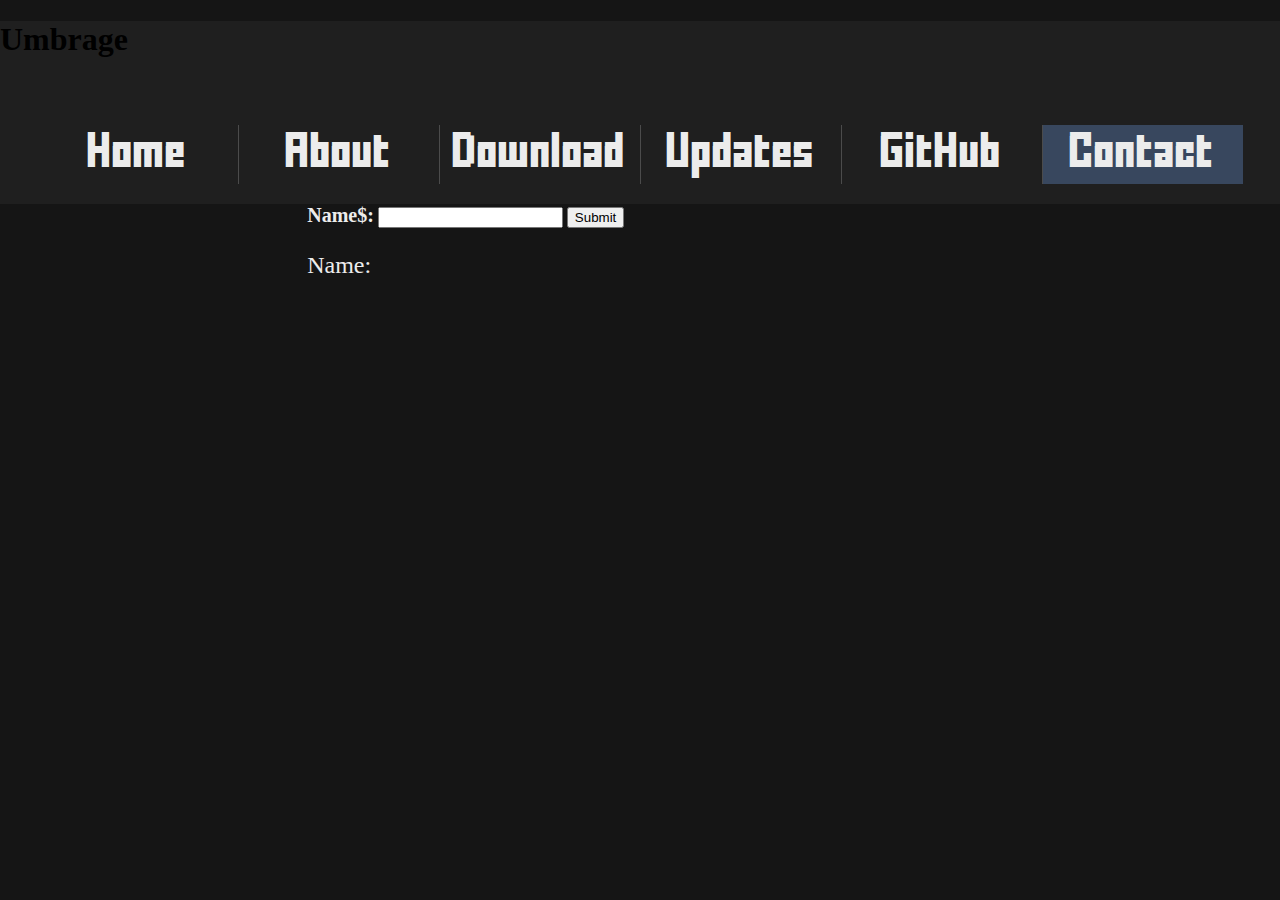
<file: docs/contact.html>
<!DOCTYPE html>

<html lang="en">

<head>
    <link type="text/css" rel="stylesheet" href="css/main.css">
    <script src="https://code.jquery.com/jquery-1.10.2.js"></script>
    <title>Umbrage</title>
</head>

<body>
    <header>
        <h1>
            Umbrage
        </h1>
    </header>

    <div id="mainNavigation"></div>

    <script>
        $(function () {
            $("#mainNavigation").load("utils/nav.html");
        });
    </script>

    <div class="mainContent">

        <form>

            <label for="nameID" id="nameLabel">
                Name$:
            </label>
            <input type="text" name="name" id="nameID" placeholder="" aria-labelledby="nameLabel">

            <input type="submit">


        </form>

        <p>
            Name:
        </p>

    </div>

</body>

</html>
</file>
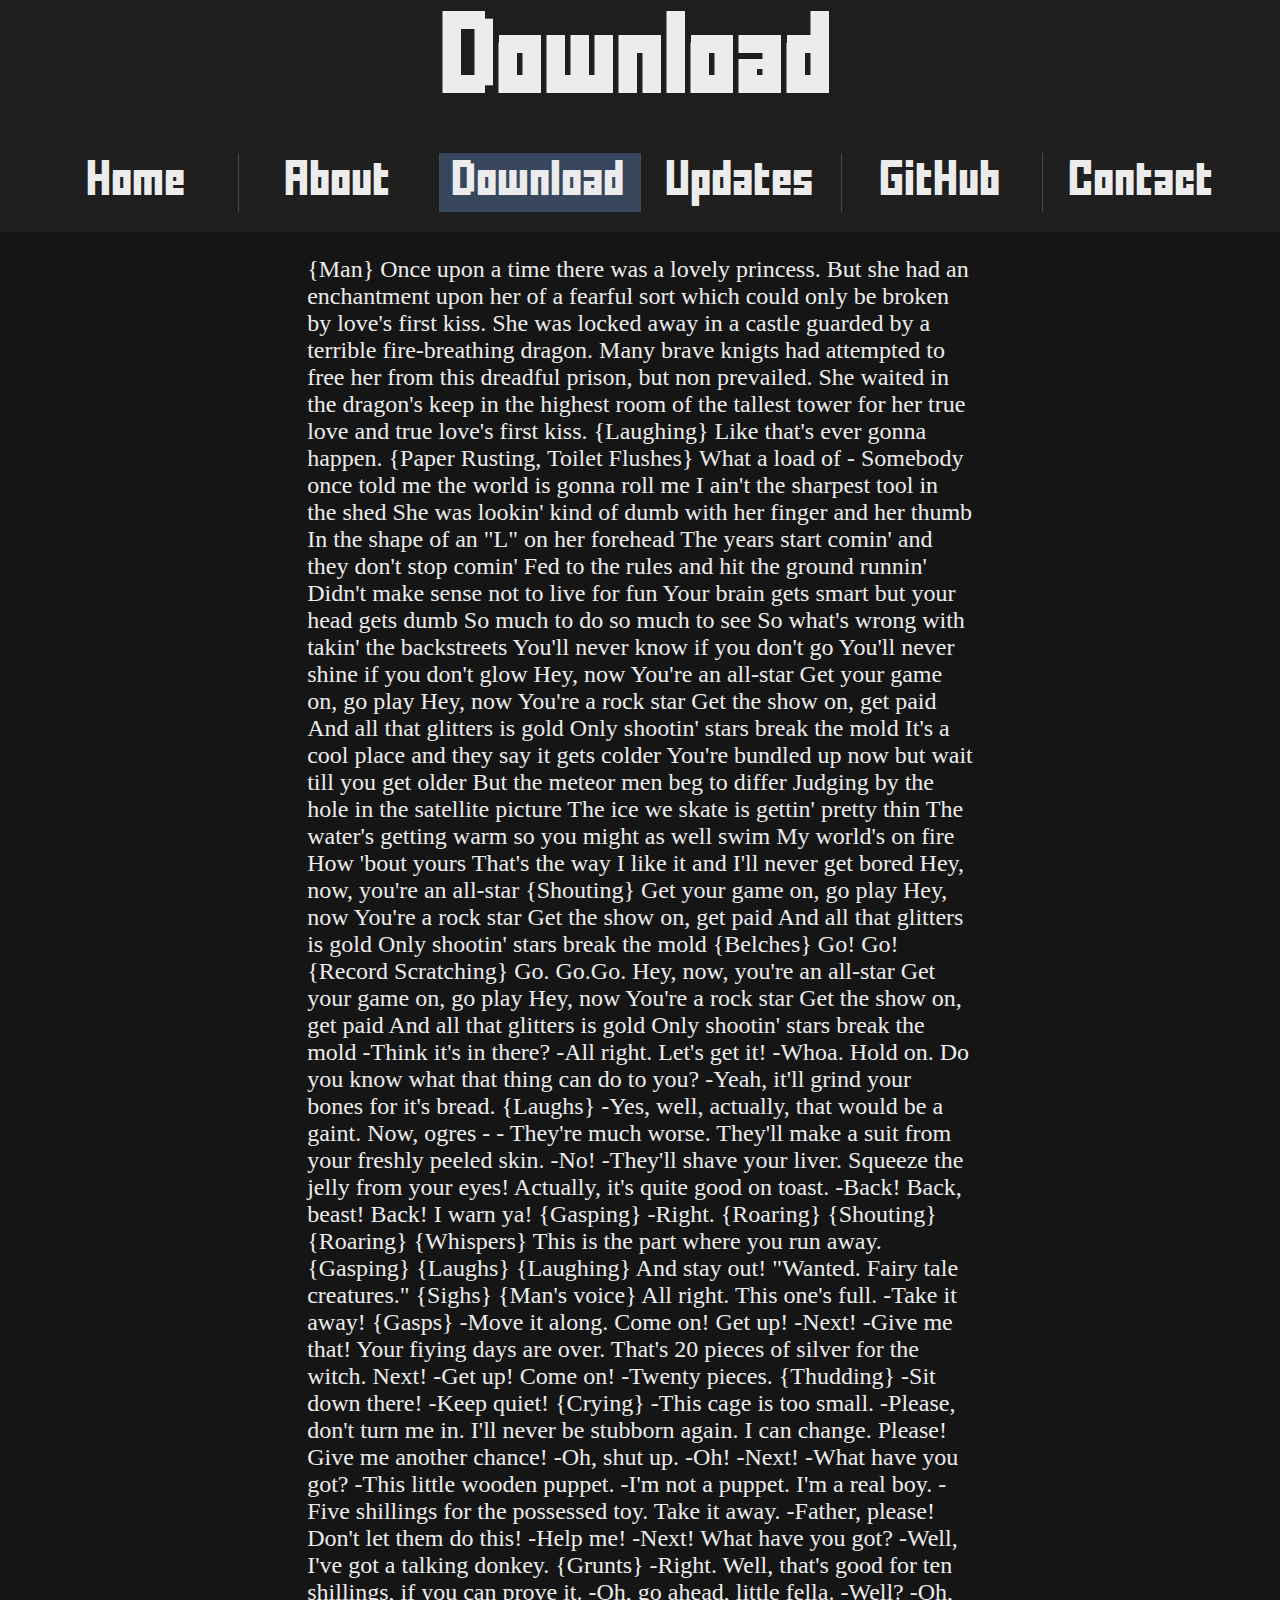
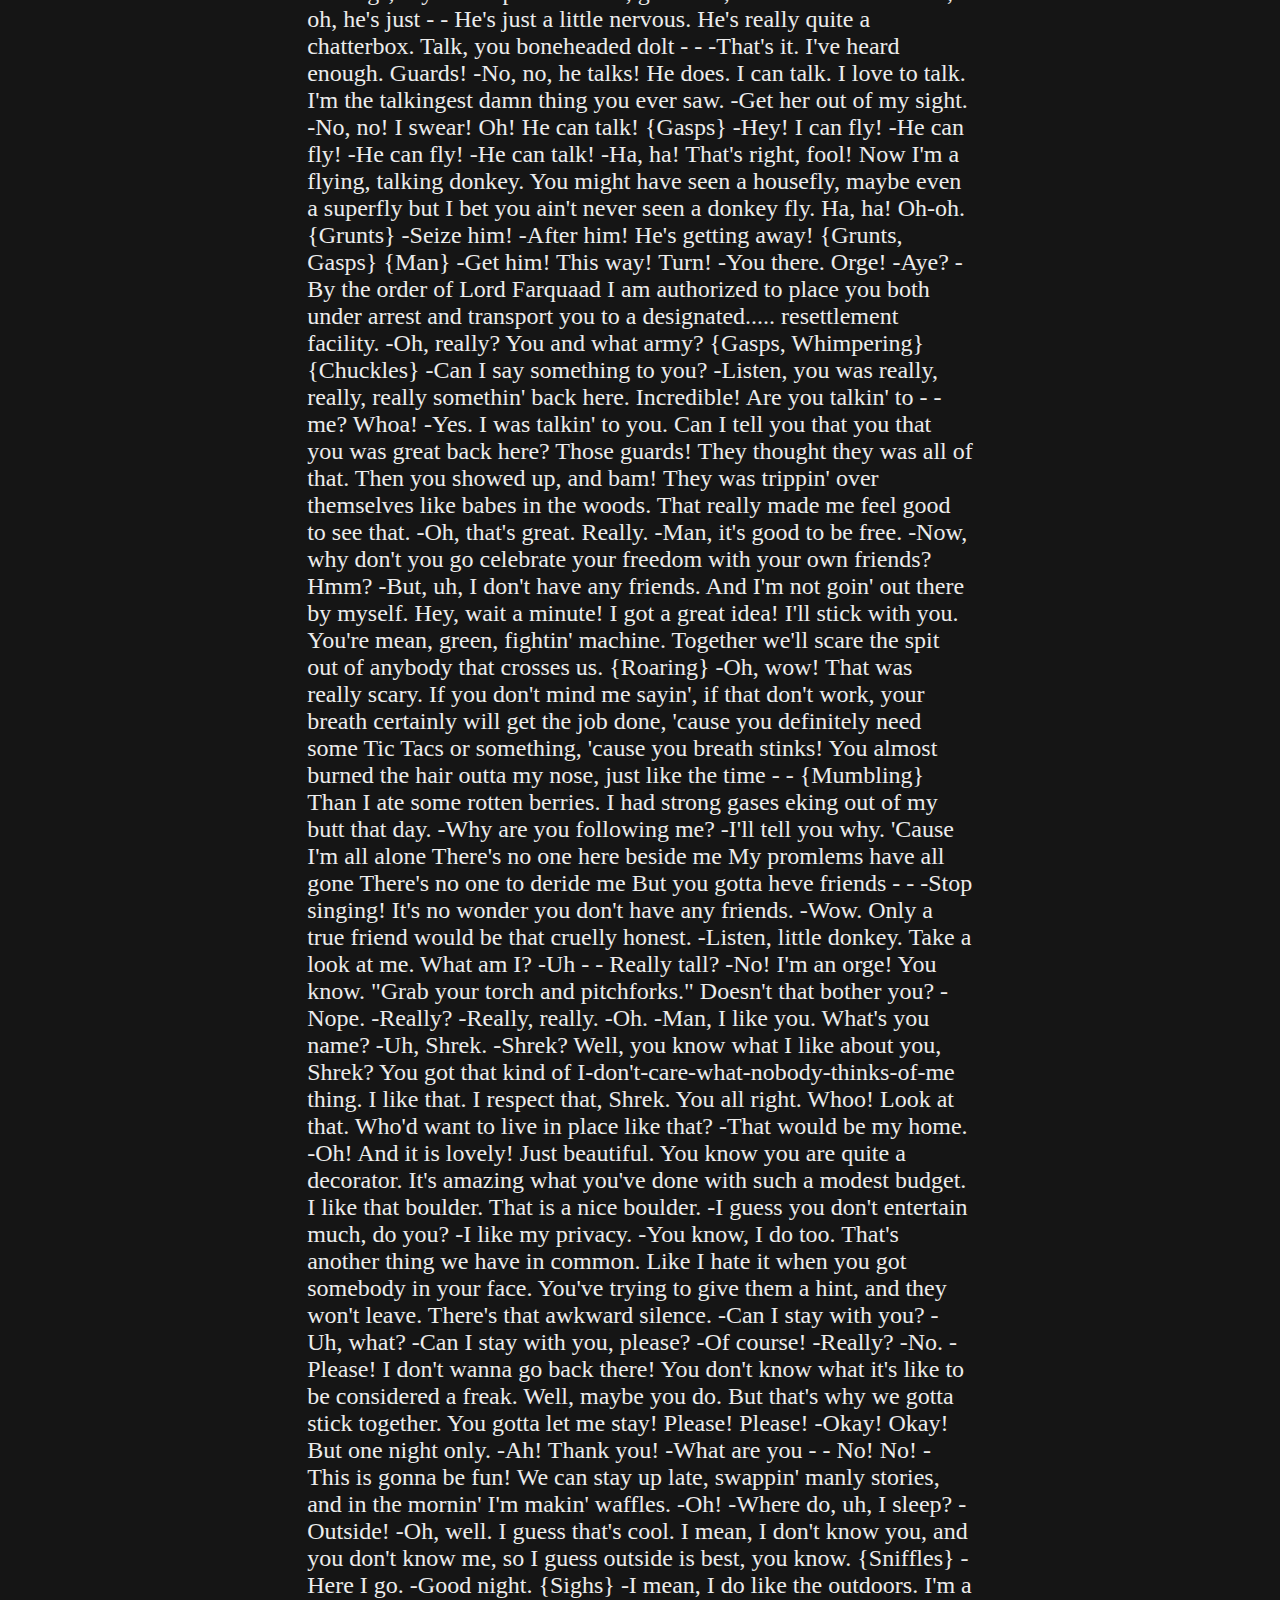
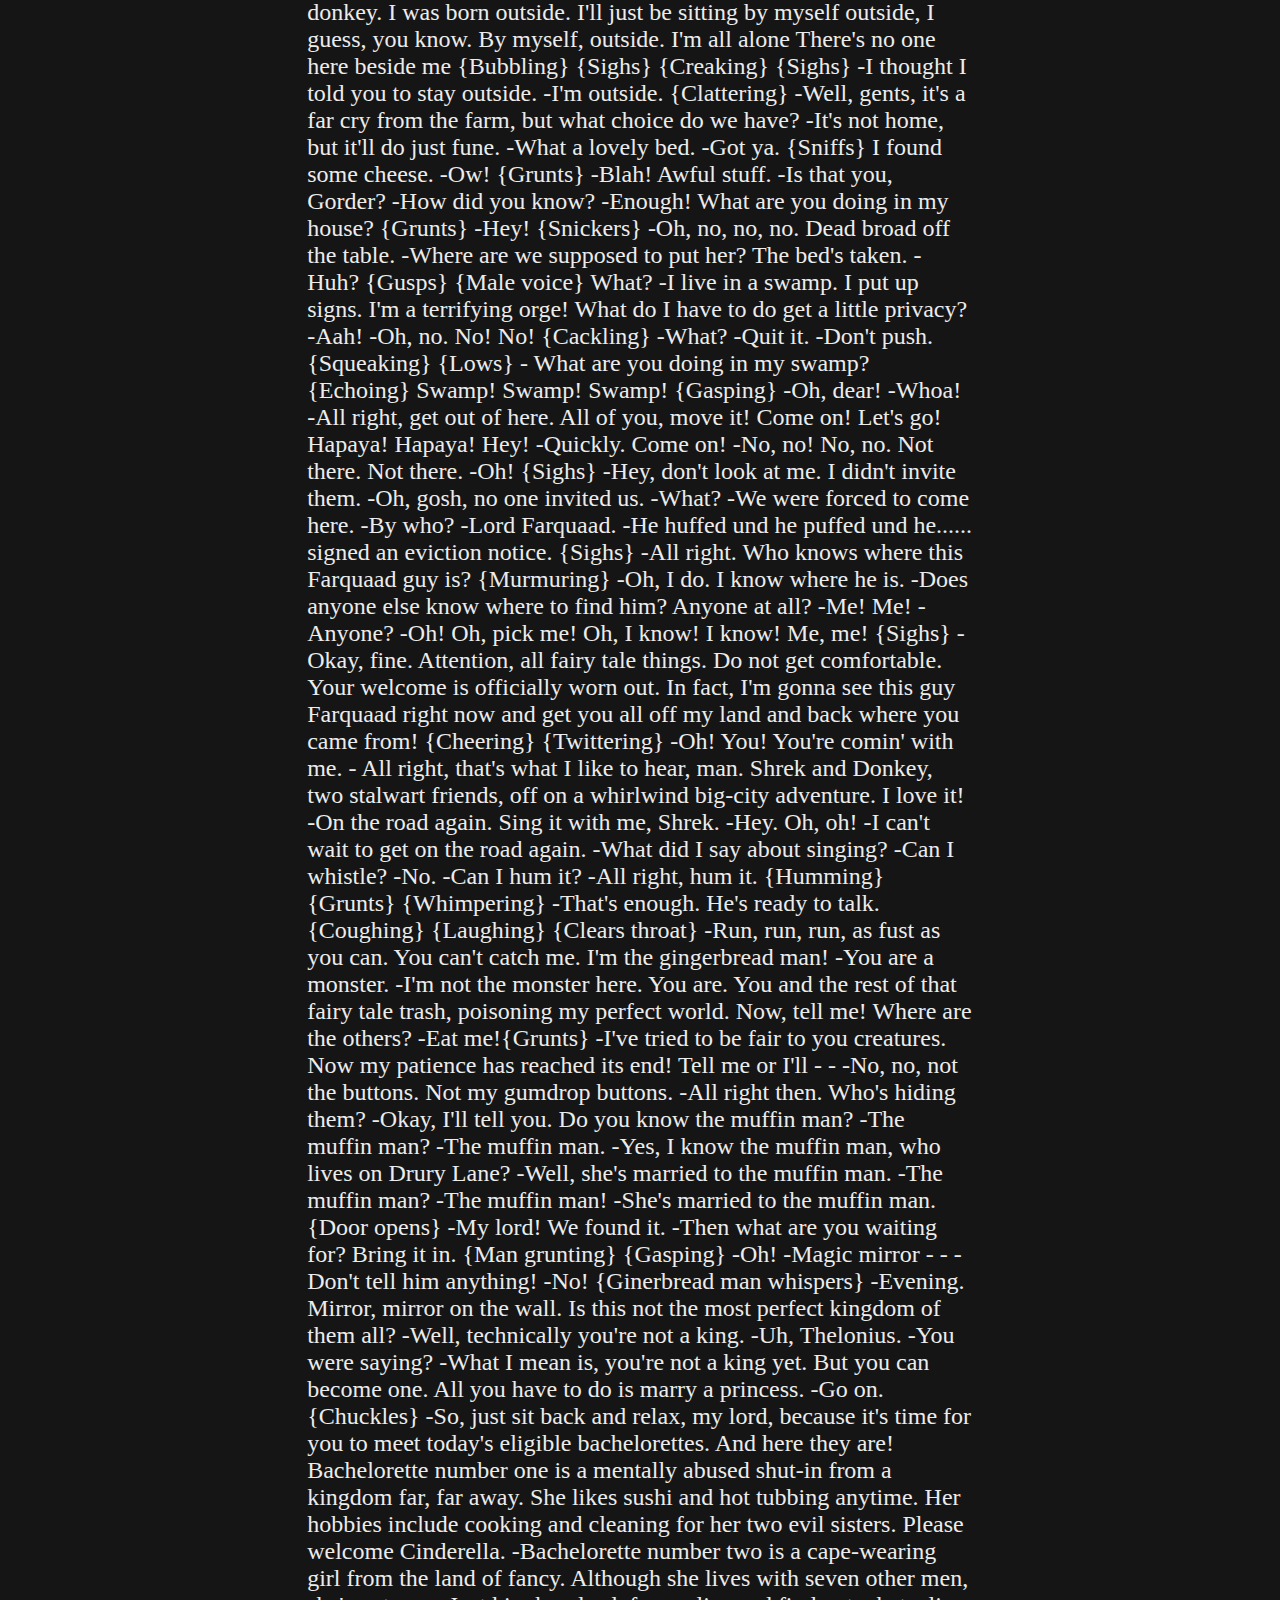
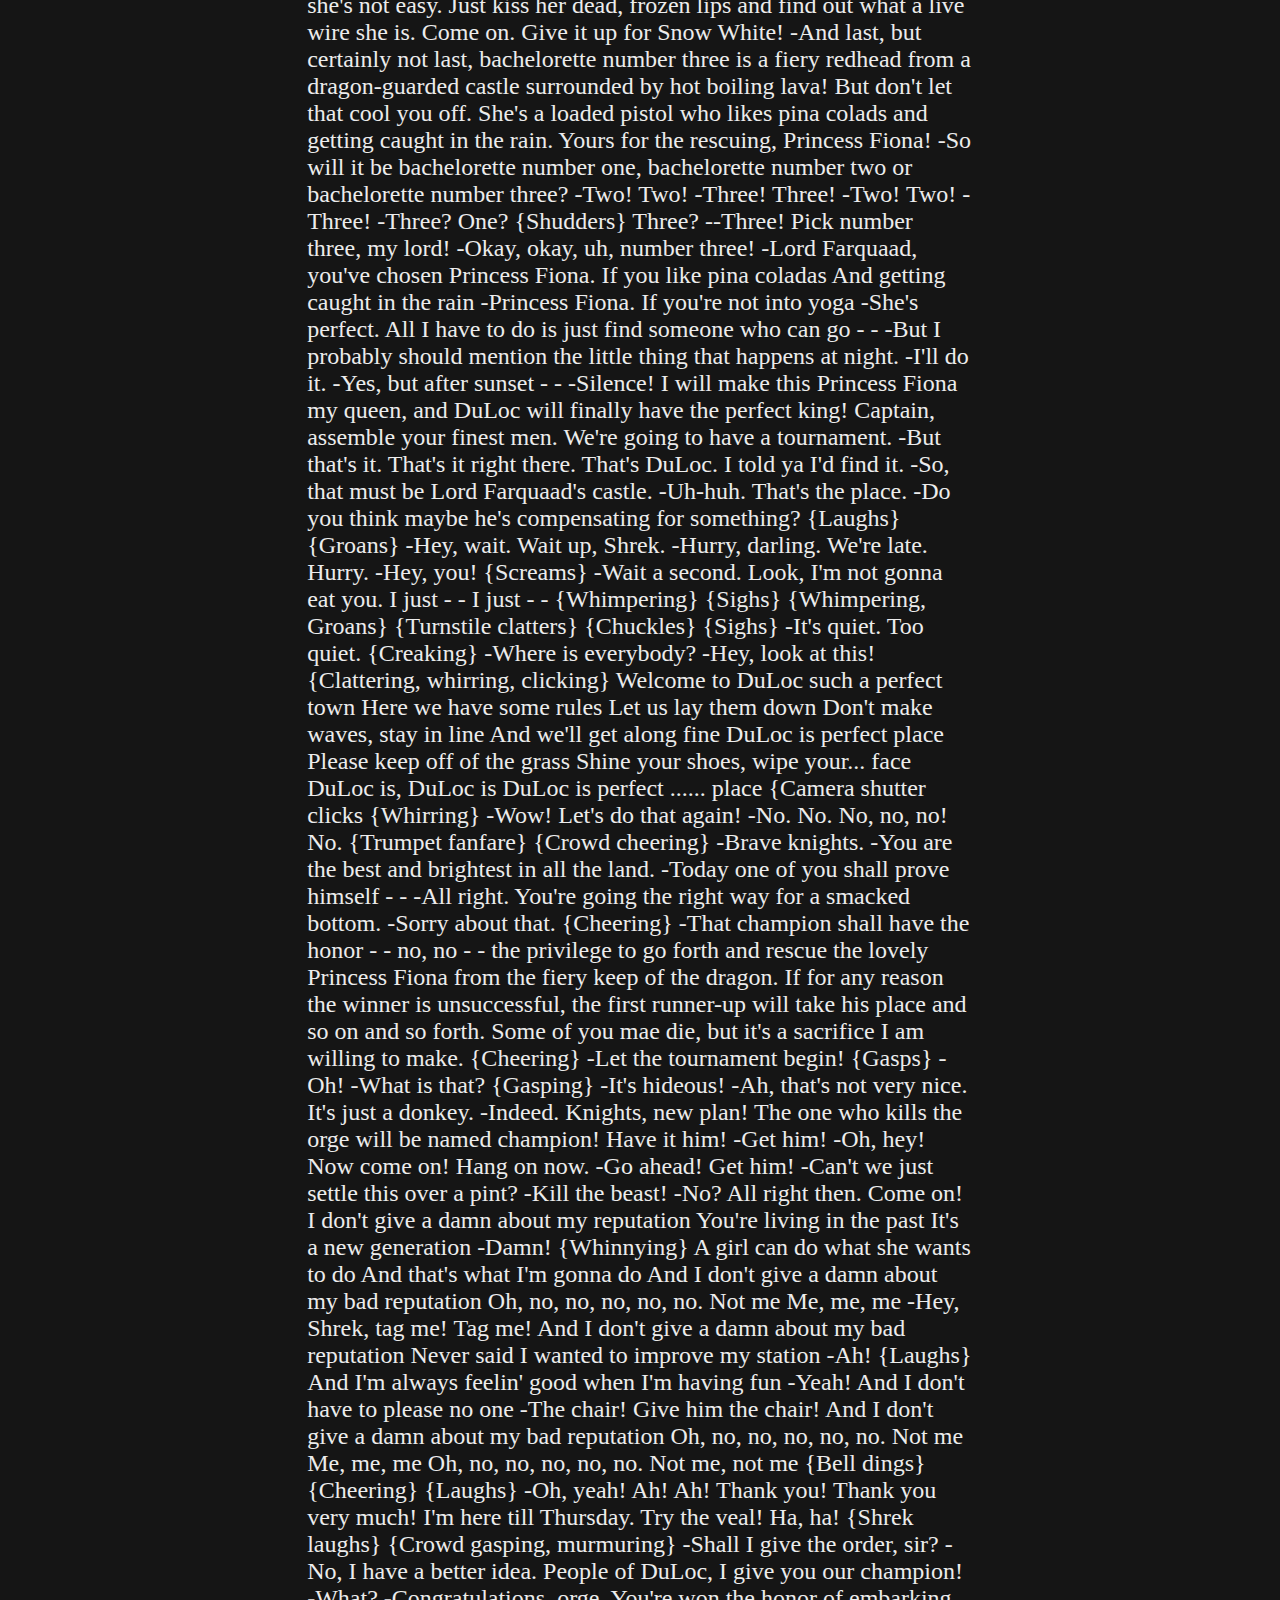
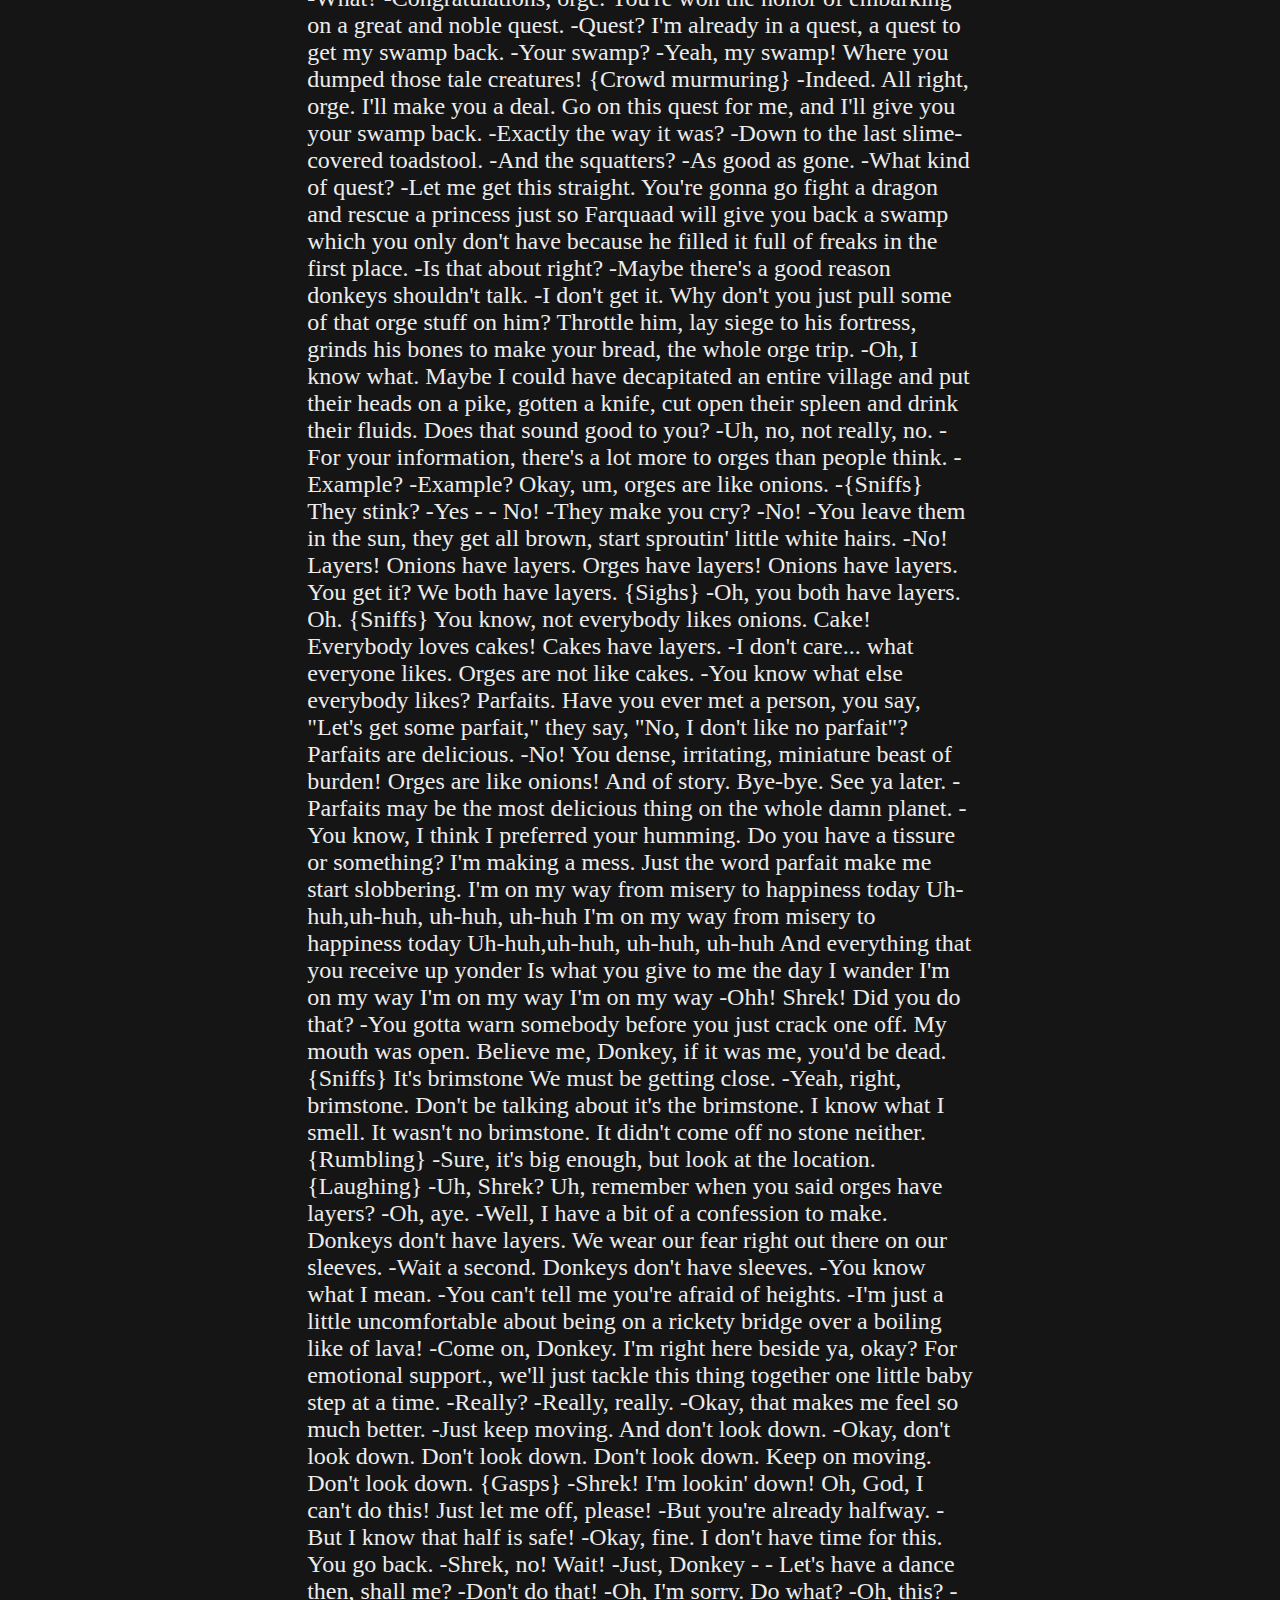
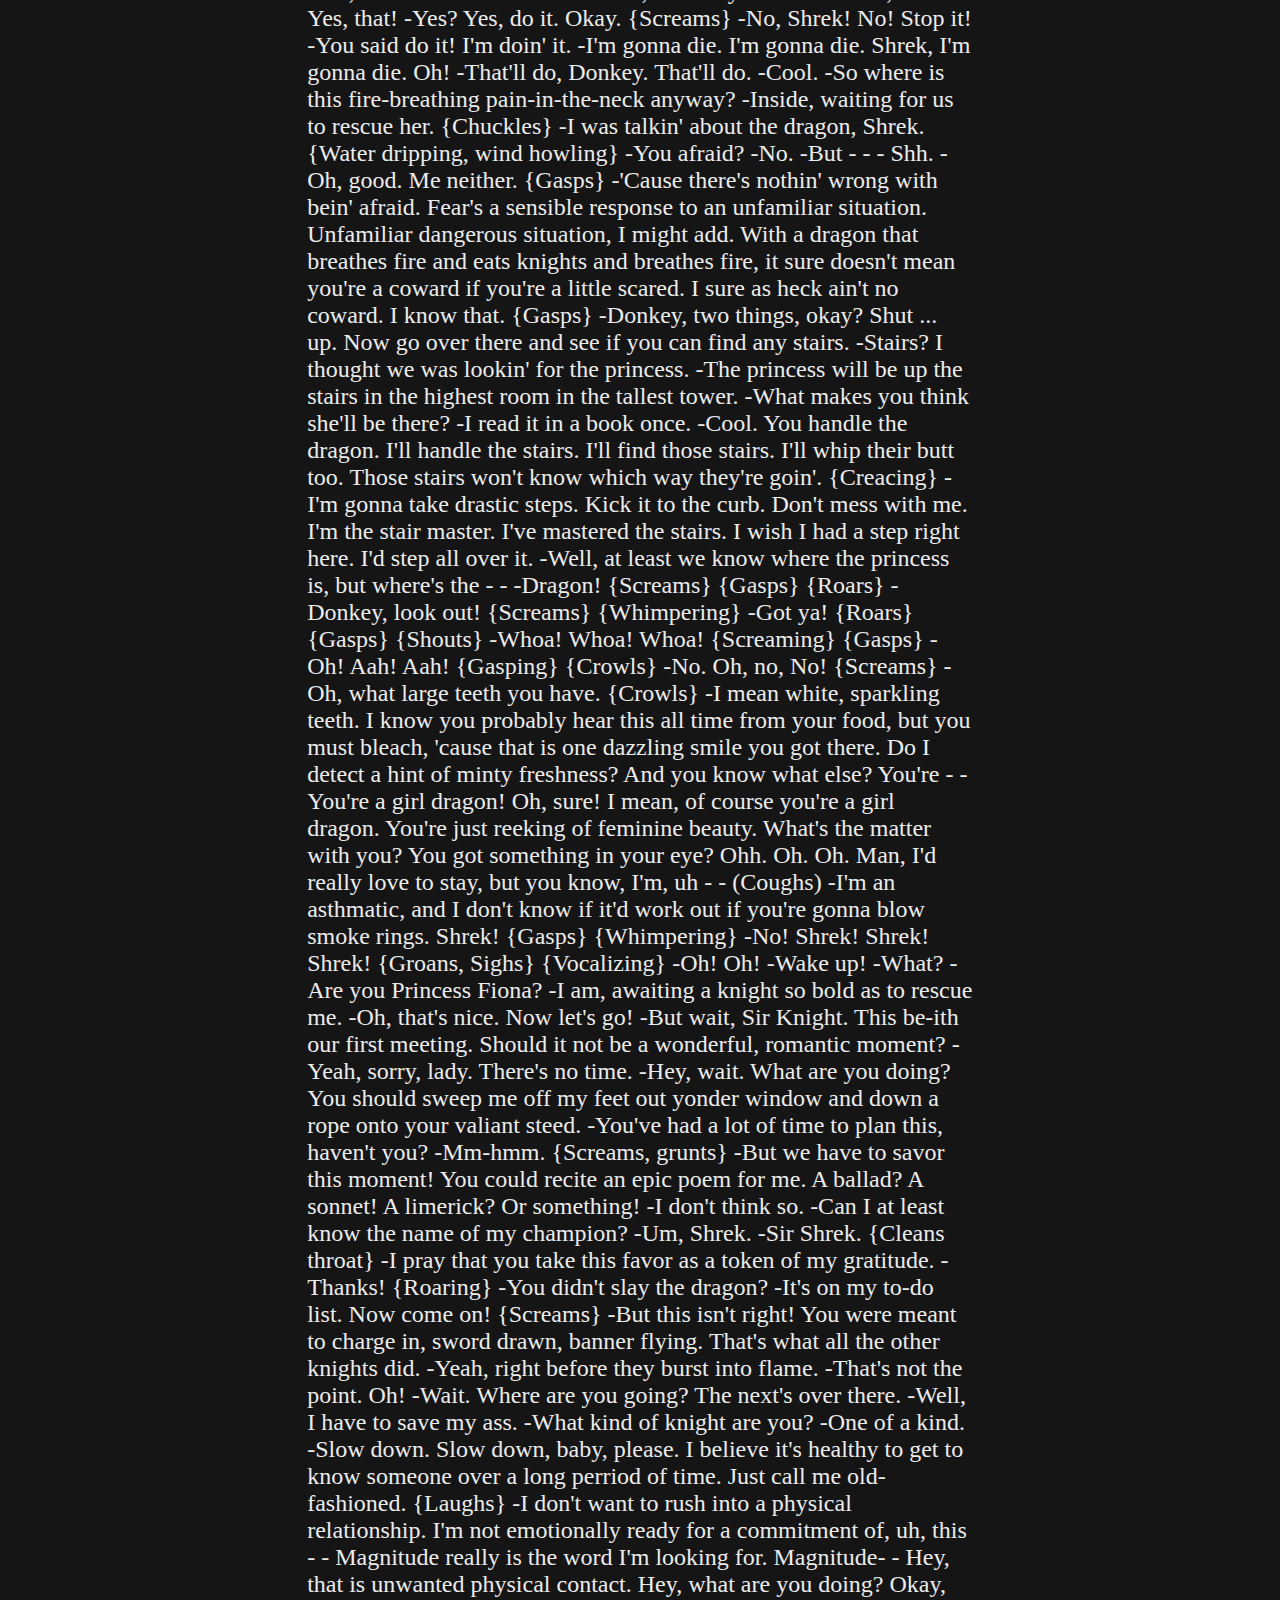
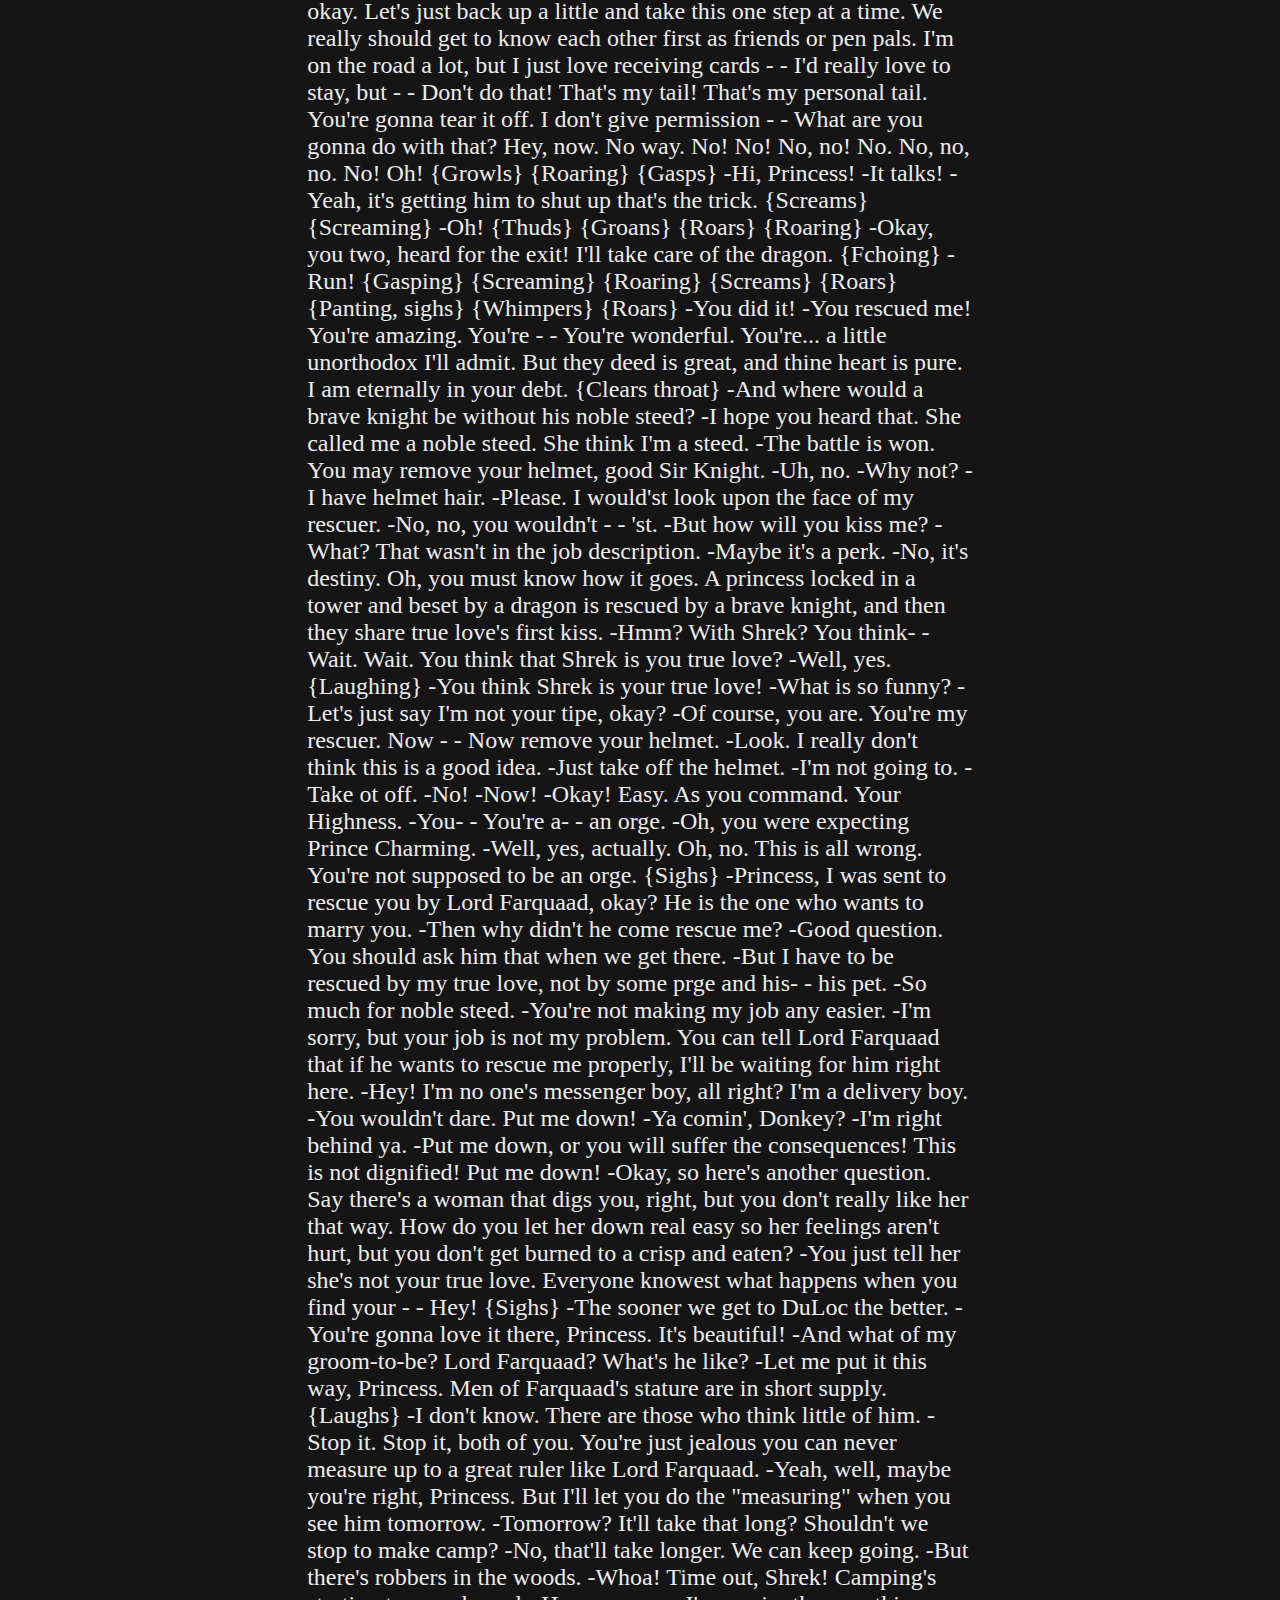
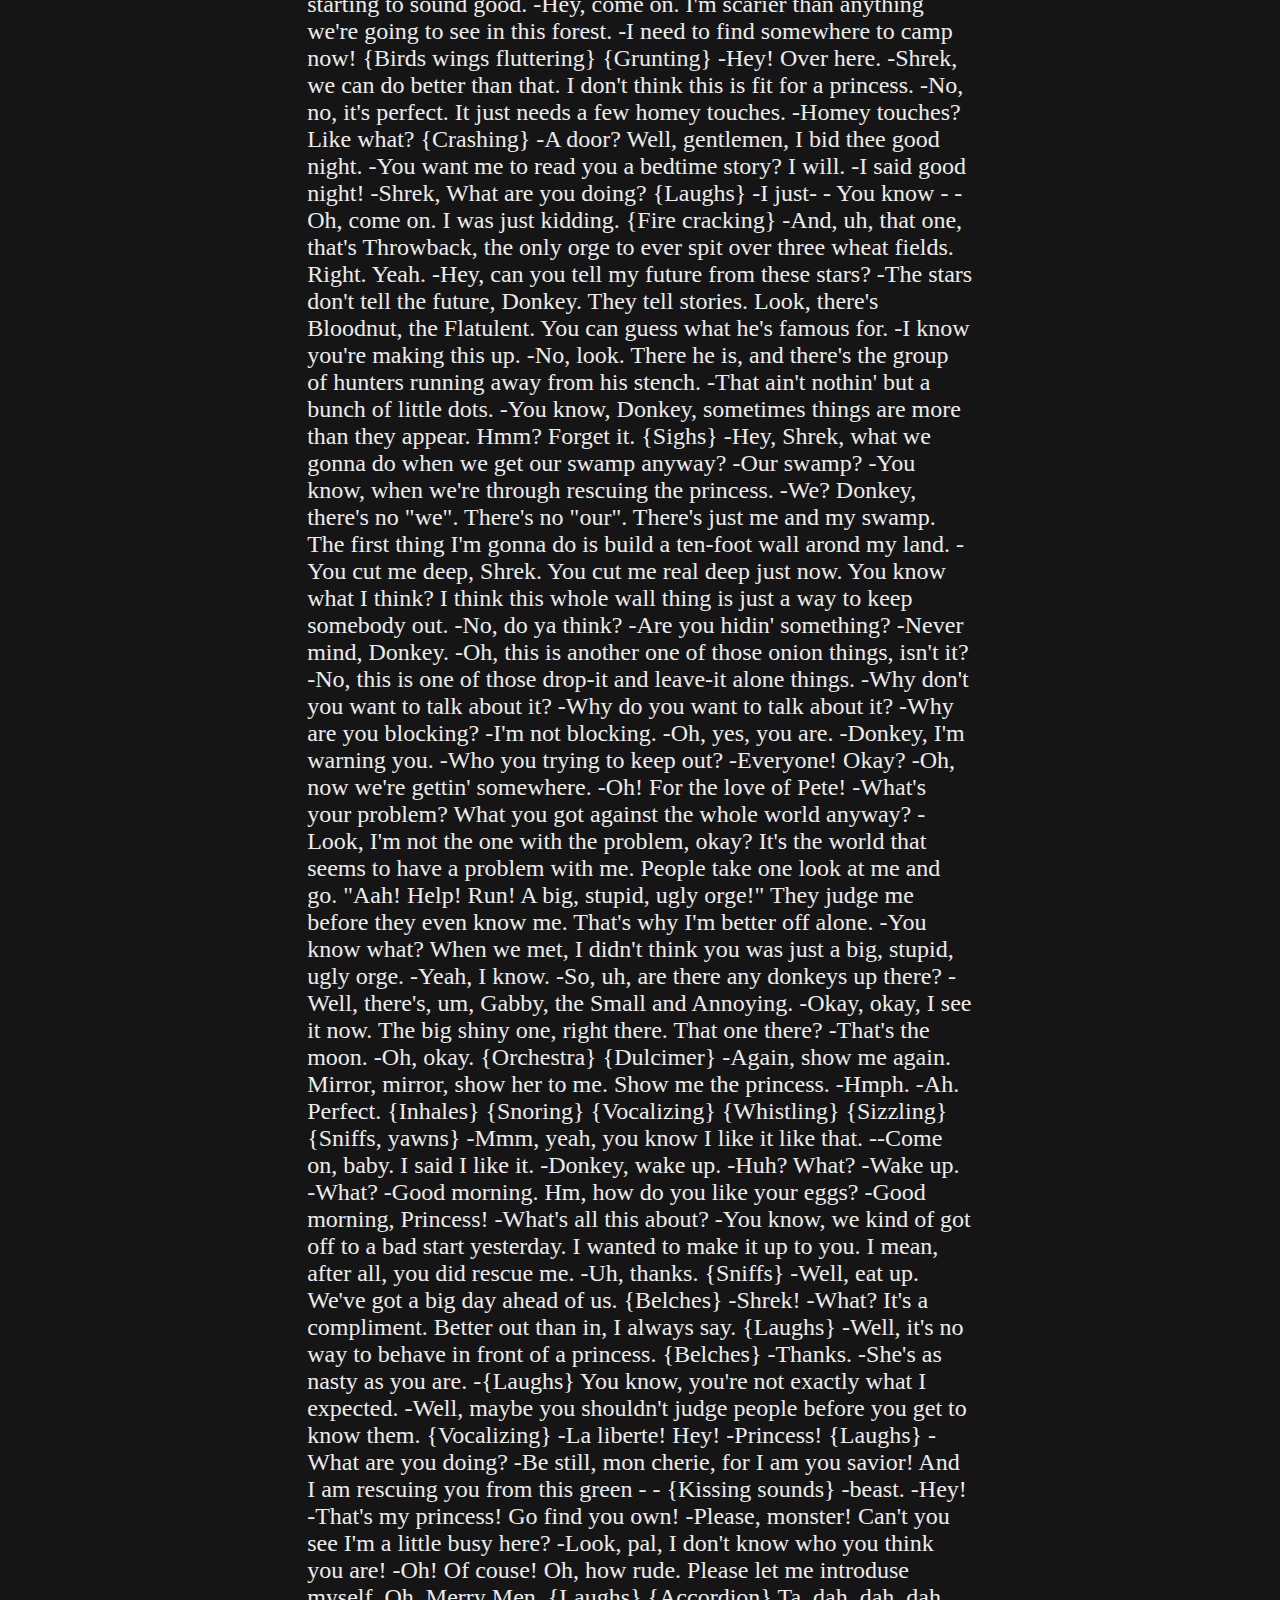
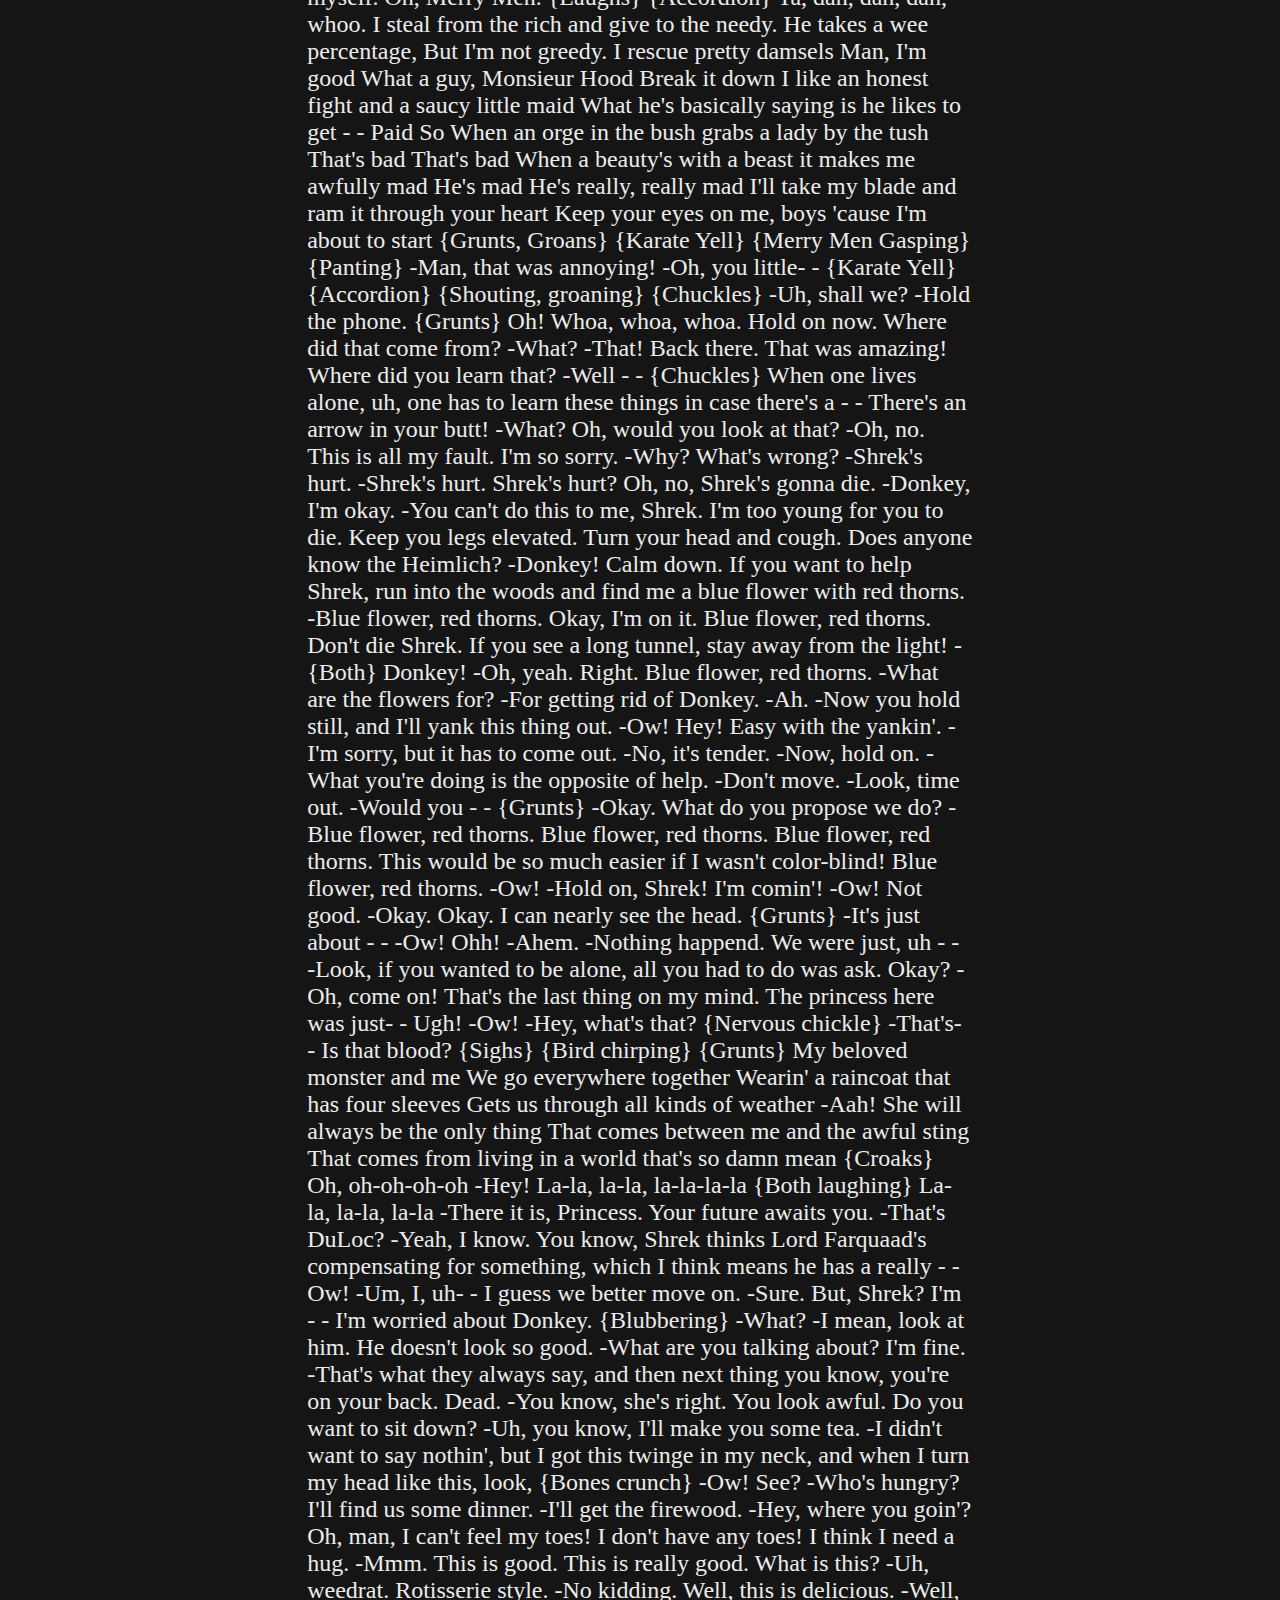
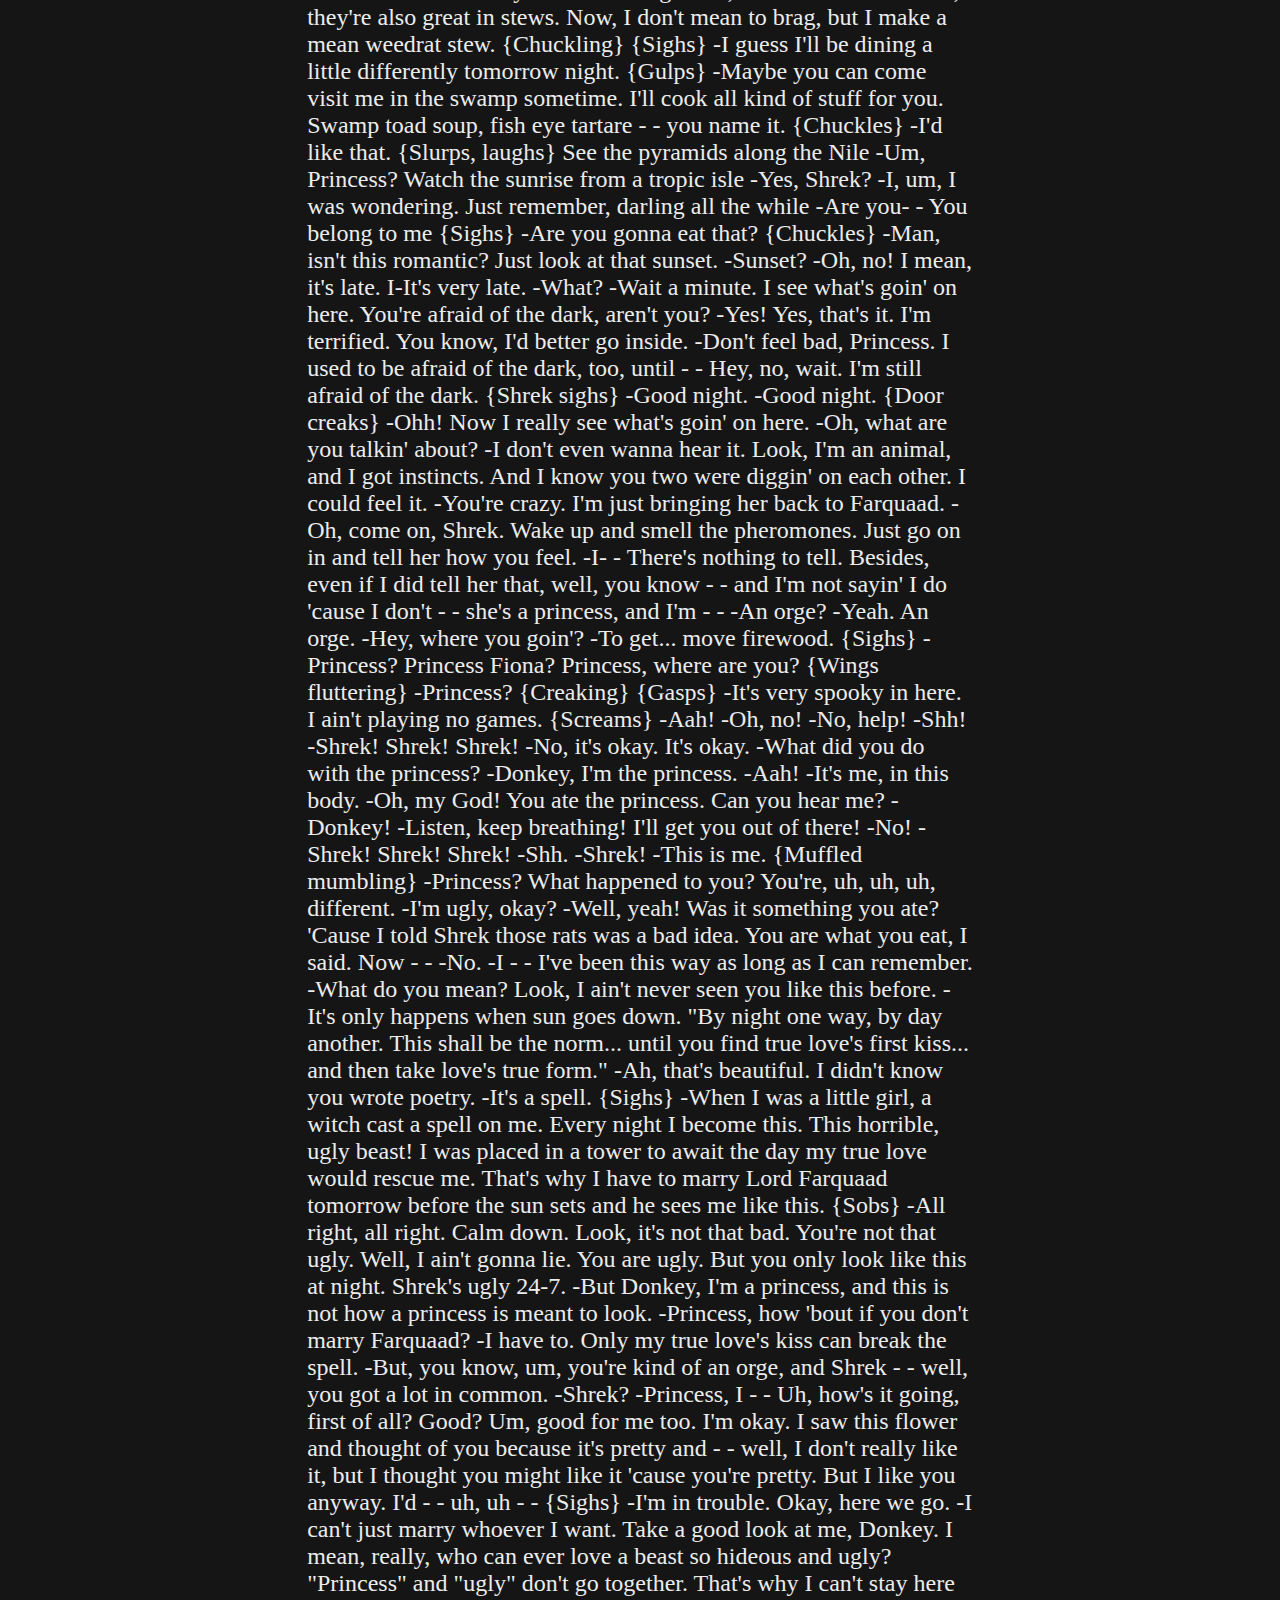
<file: docs/download.html>
<!DOCTYPE html>

<html lang="en">

<head>
    <link type="text/css" rel="stylesheet" href="css/main.css">
    <script src="https://code.jquery.com/jquery-1.10.2.js"></script>
    <title>Umbrage</title>
</head>

<body>
    <header>
        <h1 class="title">
            Download
        </h1>
    </header>

    <div id="mainNavigation"></div>

    <script>
        $(function () {
            $("#mainNavigation").load("utils/nav.html");
        });
    </script>

    <div class="mainContent">

        <p>

            {Man} Once upon a time there was a lovely princess.

But she had an enchantment upon her of a fearful sort which could only 

be broken by love's first kiss.

She was locked away in a castle guarded by a terrible fire-breathing 

dragon.

Many brave knigts had attempted to free her from this dreadful prison, 

but non prevailed.

She waited in the dragon's keep in the highest room of the tallest 

tower for her true love and true love's first kiss.

{Laughing} 

Like that's ever gonna happen.

{Paper Rusting, Toilet Flushes}

What a load of - 



Somebody once told me the world is gonna roll me

I ain't the sharpest tool in the shed

She was lookin' kind of dumb with her finger and her thumb

In the shape of an "L" on her forehead

The years start comin' and they don't stop comin'

Fed to the rules and hit the ground runnin'

Didn't make sense not to live for fun

Your brain gets smart but your head gets dumb

So much to do so much to see

So what's wrong with takin' the backstreets

You'll never know if you don't go

You'll never shine if you don't glow

Hey, now You're an all-star

Get your game on, go play

Hey, now You're a rock star

Get the show on, get paid

And all that glitters is gold

Only shootin' stars break the mold

It's a cool place and they say it gets colder

You're bundled up now but wait till you get older

But the meteor men beg to differ

Judging by the hole in the satellite picture

The ice we skate is gettin' pretty thin

The water's getting warm so you might as well swim

My world's on fire

How 'bout yours

That's the way I like it and I'll never get bored

Hey, now, you're an all-star

{Shouting}

Get your game on, go play

Hey, now You're a rock star

Get the show on, get paid

And all that glitters is gold

Only shootin' stars break the mold

{Belches}

Go!

Go!

{Record Scratching}

Go. Go.Go.

Hey, now, you're an all-star

Get your game on, go play

Hey, now You're a rock star

Get the show on, get paid

And all that glitters is gold

Only shootin' stars break the mold



-Think it's in there?

-All right. Let's get it!

-Whoa. Hold on. Do you know what that thing can do to you?

-Yeah, it'll grind your bones for it's bread.

{Laughs}

-Yes, well, actually, that would be a gaint.

Now, ogres - - They're much worse.

They'll make a suit from your freshly peeled skin.

-No!

-They'll shave your liver. Squeeze the jelly from your eyes!

Actually, it's quite good on toast.

-Back! Back, beast! Back! I warn ya!

{Gasping}

-Right.

{Roaring}

{Shouting}

{Roaring}

{Whispers} This is the part where you run away.

{Gasping}

{Laughs}

{Laughing} And stay out!

"Wanted. Fairy tale creatures."

{Sighs}

{Man's voice} All right. This one's full.

-Take it away!

{Gasps}

-Move it along. Come on! Get up!

-Next!

-Give me that! Your fiying days are over.

That's 20 pieces of silver for the witch. Next!

-Get up! Come on!

-Twenty pieces.

{Thudding}

-Sit down there!

-Keep quiet!

{Crying}

-This cage is too small.

-Please, don't turn me in. I'll never be stubborn again.

I can change. Please! Give me another chance!

-Oh, shut up.

-Oh!

-Next!

-What have you got?

-This little wooden puppet.

-I'm not a puppet. I'm a real boy.

-Five shillings for the possessed toy. Take it away.

-Father, please! Don't let them do this!

-Help me!

-Next! What have you got?

-Well, I've got a talking donkey.

{Grunts}

-Right. Well, that's good for ten shillings, if you can prove it.

-Oh, go ahead, little fella.

-Well?

-Oh, oh, he's just - - He's just a little nervous.

He's really quite a chatterbox. Talk, you boneheaded dolt - -

-That's it. I've heard enough. Guards!

-No, no, he talks! He does. I can talk. I love to talk.

I'm the talkingest damn thing you ever saw.

-Get her out of my sight.

-No, no! I swear! Oh! He can talk!

{Gasps}

-Hey! I can fly!

-He can fly!

-He can fly!

-He can talk!

-Ha, ha! That's right, fool! Now I'm a flying, talking donkey.

You might have seen a housefly, maybe even a superfly

but I bet you ain't never seen a donkey fly. Ha, ha!

Oh-oh.

{Grunts}

-Seize him!

-After him! He's getting away!

{Grunts, Gasps}

{Man}

-Get him! This way! Turn!

-You there. Orge!

-Aye?

-By the order of Lord Farquaad I am authorized to place you both under 

arrest

and transport you to a designated..... resettlement facility.

-Oh, really? You and what army?

{Gasps, Whimpering}

{Chuckles}

-Can I say something to you?

-Listen, you was really, really, really somethin' back here. 

Incredible!

Are you talkin' to - - me? Whoa!

-Yes. I was talkin' to you. Can I tell you that you that you was great 

back here? Those guards!

They thought they was all of that. Then you showed up, and bam! They 

was trippin' over themselves like babes in the woods. That really made 

me feel good to see that.

-Oh, that's great. Really.

-Man, it's good to be free.

-Now, why don't you go celebrate your freedom with your own friends? 

Hmm?

-But, uh, I don't have any friends. And I'm not goin' out there by 

myself. Hey, wait a minute! I got a great idea! I'll stick with you. 

You're mean, green, fightin' machine. Together we'll scare the spit 

out of anybody that crosses us.

{Roaring}

-Oh, wow! That was really scary. If you don't mind me sayin', if that 

don't work, your breath certainly will get the job done, 'cause you 

definitely need some Tic Tacs or something, 'cause you breath stinks!

You almost burned the hair outta my nose, just like the time - - 

{Mumbling}

Than I ate some rotten berries. I had strong gases eking out of my 

butt that day.

-Why are you following me?

-I'll tell you why. 



'Cause I'm all alone

There's no one here beside me

My promlems have all gone

There's no one to deride me

But you gotta heve friends - - 



-Stop singing! It's no wonder you don't have any friends.

-Wow. Only a true friend would be that cruelly honest.

-Listen, little donkey. Take a look at me. What am I?

-Uh - - Really tall?

-No! I'm an orge! You know. "Grab your torch and pitchforks." Doesn't 

that bother you?

-Nope.

-Really?

-Really, really.

-Oh.

-Man, I like you. What's you name?

-Uh, Shrek.

-Shrek? Well, you know what I like about you, Shrek?

You got that kind of I-don't-care-what-nobody-thinks-of-me thing.

I like that. I respect that, Shrek. You all right. Whoo! Look at that. 

Who'd want to live in place like that?

-That would be my home.

-Oh! And it is lovely! Just beautiful. You know you are quite a 

decorator. It's amazing what you've done with such a modest budget. I 

like that boulder. That is a nice boulder.

-I guess you don't entertain much, do you?

-I like my privacy.

-You know, I do too. That's another thing we have in common. Like I 

hate it when you got somebody in your face. You've trying to give them 

a hint, and they won't leave. There's that awkward silence.

-Can I stay with you?

-Uh, what?

-Can I stay with you, please?

-Of course!

-Really?

-No.

-Please! I don't wanna go back there! You don't know what it's like to 

be considered a freak. Well, maybe you do. But that's why we gotta 

stick together. You gotta let me stay! Please! Please!

-Okay! Okay! But one night only.

-Ah! Thank you!

-What are you - - No! No!

-This is gonna be fun! We can stay up late, swappin' manly stories, 

and in the mornin' I'm makin' waffles.

-Oh!

-Where do, uh, I sleep?

-Outside!

-Oh, well. I guess that's cool. I mean, I don't know you, and you 

don't know me, so I guess outside is best, you know.

{Sniffles}

-Here I go.

-Good night.

{Sighs}

-I mean, I do like the outdoors. I'm a donkey. I was born outside. 

I'll just be sitting by myself outside, I guess, you know. By myself, 

outside.



I'm all alone

There's no one here beside me

{Bubbling}

{Sighs}

{Creaking}

{Sighs}

-I thought I told you to stay outside.

-I'm outside.

{Clattering}

-Well, gents, it's a far cry from the farm, but what choice do we 

have? 

-It's not home, but it'll do just fune.

-What a lovely bed.

-Got ya.

{Sniffs} I found some cheese.

-Ow! {Grunts}

-Blah! Awful stuff.

-Is that you, Gorder?

-How did you know?

-Enough! What are you doing in my house?

{Grunts}

-Hey!

{Snickers}

-Oh, no, no, no. Dead broad off the table.

-Where are we supposed to put her? The bed's taken.

-Huh?

{Gusps}

{Male voice} What?

-I live in a swamp. I put up signs. I'm a terrifying orge! What do I 

have to do get a little privacy?

-Aah!

-Oh, no. No! No!

{Cackling}

-What?

-Quit it.

-Don't push.

{Squeaking}

{Lows}

- What are you doing in my swamp?

{Echoing}

Swamp! Swamp! Swamp!

{Gasping}

-Oh, dear!

-Whoa!

-All right, get out of here. All of you, move it! Come on! Let's go! 

Hapaya! Hapaya! Hey!

-Quickly. Come on!

-No, no! No, no. Not there. Not there.

-Oh!

{Sighs}

-Hey, don't look at me. I didn't invite them.

-Oh, gosh, no one invited us.

-What?

-We were forced to come here.

-By who?

-Lord Farquaad.

-He huffed und he puffed und he...... signed an eviction notice.

{Sighs}

-All right. Who knows where this Farquaad guy is?

{Murmuring}

-Oh, I do. I know where he is.

-Does anyone else know where to find him? Anyone at all?

-Me! Me!

-Anyone?

-Oh! Oh, pick me! Oh, I know! I know! Me, me!

{Sighs}

-Okay, fine. Attention, all fairy tale things. Do not get comfortable. 

Your welcome is officially worn out. In fact, I'm gonna see this guy 

Farquaad right now and get you all off my land and back where you came 

from!

{Cheering}

{Twittering}

-Oh! You! You're comin' with me.

- All right, that's what I like to hear, man. Shrek and Donkey, two 

stalwart friends, off on a whirlwind big-city adventure. I love it!

-On the road again. Sing it with me, Shrek.

-Hey. Oh, oh!

-I can't wait to get on the road again.

-What did I say about singing?

-Can I whistle?

-No.

-Can I hum it?

-All right, hum it.

{Humming}



{Grunts}

{Whimpering}

-That's enough. He's ready to talk.

{Coughing}

{Laughing}

{Clears throat}

-Run, run, run, as fust as you can. You can't catch me. I'm the 

gingerbread man!

-You are a monster.

-I'm not the monster here. You are. You and the rest of that fairy 

tale trash, poisoning my perfect world. Now, tell me! Where are the 

others?

-Eat me!{Grunts}

-I've tried to be fair to you creatures. Now my patience has reached 

its end! Tell me or I'll - -

-No, no, not the buttons. Not my gumdrop buttons.

-All right then. Who's hiding them?

-Okay, I'll tell you. Do you know the muffin man?

-The muffin man?

-The muffin man.

-Yes, I know the muffin man, who lives on Drury Lane?

-Well, she's married to the muffin man.

-The muffin man?

-The muffin man!

-She's married to the muffin man.

{Door opens}

-My lord! We found it.

-Then what are you waiting for? Bring it in.

{Man grunting}

{Gasping}

-Oh!

-Magic mirror - - 

-Don't tell him anything!

-No!

{Ginerbread man whispers}

-Evening. Mirror, mirror on the wall. Is this not the most perfect 

kingdom of them all?

-Well, technically you're not a king.

-Uh, Thelonius.

-You were saying?

-What I mean is, you're not a king yet. But you can become one.  All 

you have to do is marry a princess.

-Go on.

{Chuckles}

-So, just sit back and relax, my lord, because it's time for you to 

meet today's eligible bachelorettes. And here they are! Bachelorette 

number one is a mentally abused shut-in from a kingdom far, far away. 

She likes sushi and hot tubbing anytime. Her hobbies include cooking 

and cleaning for her two evil sisters. Please welcome Cinderella.

-Bachelorette number two is a cape-wearing girl from the land of 

fancy. Although she lives with seven other men, she's not easy. Just 

kiss her dead, frozen lips and find out what a live wire she is. Come 

on. Give it up for Snow White!

-And last, but certainly not last, bachelorette number three is a 

fiery redhead from a dragon-guarded castle surrounded by hot boiling 

lava! But don't let that cool you off. She's a loaded pistol who likes 

pina colads and getting caught in the rain. Yours for the rescuing, 

Princess Fiona!

-So will it be bachelorette number one, bachelorette number two or 

bachelorette number three?

-Two! Two!

-Three! Three!

-Two! Two!

-Three! 

-Three? One?

{Shudders} Three?

--Three! Pick number three, my lord!

-Okay, okay, uh, number three!

-Lord Farquaad, you've chosen Princess Fiona.



If you like pina coladas

And getting caught in the rain



-Princess Fiona.



If you're not into yoga



-She's perfect. All I have to do is just find someone who can go - - 

-But I probably should mention the little thing that happens at night.

-I'll do it.

-Yes, but after sunset - -

-Silence! I will make this Princess Fiona my queen, and DuLoc will 

finally have the perfect king!

Captain, assemble your finest men. We're going to have a tournament.



-But that's it. That's it right there. That's DuLoc. I told ya I'd 

find it.

-So, that must be Lord Farquaad's castle.

-Uh-huh. That's the place.

-Do you think maybe he's compensating for something?

{Laughs}

{Groans}

-Hey, wait. Wait up, Shrek.

-Hurry, darling. We're late. Hurry.

-Hey, you!

{Screams}

-Wait a second. Look, I'm not gonna eat you. I just - - I just - -

{Whimpering}

{Sighs}

{Whimpering, Groans}

{Turnstile clatters}

{Chuckles}

{Sighs}

-It's quiet. Too quiet.

{Creaking}

-Where is everybody?

-Hey, look at this!

{Clattering, whirring, clicking}

Welcome to DuLoc such a perfect town

Here we have some rules

Let us lay them down

Don't make waves, stay in line

And we'll get along fine

DuLoc is perfect place

Please keep off of the grass

Shine your shoes, wipe your... face

DuLoc is, DuLoc is

DuLoc is perfect ...... place

{Camera shutter clicks

{Whirring}

-Wow! Let's do that again!

-No. No. No, no, no! No.

{Trumpet fanfare}

{Crowd cheering}

-Brave knights.

-You are the best and brightest in all the land.

-Today one of you shall prove himself - -

-All right. You're going the right way for a smacked bottom.

-Sorry about that.

{Cheering}

-That champion shall have the honor - - no, no - - the privilege to go 

forth and rescue the lovely Princess Fiona from the fiery keep of the 

dragon. If for any reason the winner is unsuccessful, the first 

runner-up will take his place and so on and so forth. Some of you mae 

die, but it's a sacrifice I am willing to make.

{Cheering}

-Let the tournament begin!

{Gasps}

-Oh!

-What is that?

{Gasping}

-It's hideous!

-Ah, that's not very nice. It's just a donkey.

-Indeed. Knights, new plan! The one who kills the orge will be named 

champion! Have it him!

-Get him!

-Oh, hey! Now come on! Hang on now.

-Go ahead! Get him!

-Can't we just settle this over a pint?

-Kill the beast!

-No? All right then. Come on!



I don't give a damn about my reputation

You're living in the past 

It's a new generation



-Damn!

{Whinnying}



A girl can do what she wants to do

And that's what I'm gonna do

And I don't give a damn about my bad reputation

Oh, no, no, no, no, no. Not me

Me, me, me



-Hey, Shrek, tag me! Tag me!



And I don't give a damn about my bad reputation

Never said I wanted to improve my station



-Ah!

{Laughs}



And I'm always feelin' good when I'm having fun



-Yeah!



And I don't have to please no one



-The chair! Give him the chair!



And I don't give a damn about my bad reputation

Oh, no, no, no, no, no. Not me

Me, me, me

Oh, no, no, no, no, no. Not me, not me

{Bell dings}

{Cheering}

{Laughs}

-Oh, yeah! Ah! Ah! Thank you! Thank you very much! I'm here till 

Thursday. Try the veal! Ha, ha!

{Shrek laughs}

{Crowd gasping, murmuring}

-Shall I give the order, sir?

-No, I have a better idea. People of DuLoc, I give you our champion!

-What?

-Congratulations, orge. You're won the honor of embarking on a great 

and noble quest.

-Quest? I'm already in a quest, a quest to get my swamp back.

-Your swamp?

-Yeah, my swamp! Where you dumped those tale creatures!

{Crowd murmuring}

-Indeed. All right, orge. I'll make you a deal. Go on this quest for 

me, and I'll give you your swamp back.

-Exactly the way it was?

-Down to the last slime-covered toadstool.

-And the squatters?

-As good as gone.

-What kind of quest?

-Let me get this straight. You're gonna go fight a dragon and rescue a 

princess just so Farquaad will give you back a swamp which you only 

don't have because he filled it full of freaks in the first place.

-Is that about right?

-Maybe there's a good reason donkeys shouldn't talk.

-I don't get it. Why don't you just pull some of that orge stuff on 

him? Throttle him, lay siege to his fortress, grinds his bones to make 

your bread, the whole orge trip.

-Oh, I know what. Maybe I could have decapitated an entire village and 

put their heads on a pike, gotten a knife, cut open their spleen and 

drink their fluids. Does that sound good to you?

-Uh, no, not really, no.

-For your information, there's a lot more to orges than people think.

-Example?

-Example? Okay, um, orges are like onions.

-{Sniffs} They stink?

-Yes - - No!

-They make you cry?

-No!

-You leave them in the sun, they get all brown, start sproutin' little 

white hairs.

-No! Layers! Onions have layers. Orges have layers! Onions have 

layers. You get it? We both have layers. 

{Sighs}

-Oh, you both have layers. Oh. {Sniffs} You know, not everybody likes 

onions. Cake! Everybody loves cakes! Cakes have layers.

-I don't care... what everyone likes. Orges are not like cakes.

-You know what else everybody likes? Parfaits. Have you ever met a 

person, you say, "Let's get some parfait," they say, "No, I don't like 

no parfait"? Parfaits are delicious.

-No! You dense, irritating, miniature beast of burden! Orges are like 

onions! And of story. Bye-bye. See ya later.

-Parfaits may be the most delicious thing on the whole damn planet.

-You know, I think I preferred your humming. Do you have a tissure or 

something? I'm making a mess. Just the word parfait make me start 

slobbering.



I'm on my way from misery to happiness today

Uh-huh,uh-huh, uh-huh, uh-huh

I'm on my way from misery to happiness today

Uh-huh,uh-huh, uh-huh, uh-huh

And everything that you receive up yonder

Is what you give to me the day I wander

I'm on my way 

I'm on my way 

I'm on my way 



-Ohh! Shrek! Did you do that?

-You gotta warn somebody before you just crack one off. My mouth was 

open. Believe me, Donkey, if it was me, you'd be dead. {Sniffs} It's 

brimstone We must be getting close.

-Yeah, right, brimstone. Don't be talking about it's the brimstone. I 

know what I smell. It wasn't no brimstone. It didn't come off no stone 

neither.

{Rumbling}

-Sure, it's big enough, but look at the location.

{Laughing}

-Uh, Shrek? Uh, remember when you said orges have layers?

-Oh, aye.

-Well, I have a bit of a confession to make. Donkeys don't have 

layers. We wear our fear right out there on our sleeves.

-Wait a second.  Donkeys don't have sleeves.

-You know what I mean.

-You can't tell me you're afraid of heights.

-I'm just a little uncomfortable about being on a rickety bridge over 

a boiling like of lava!

-Come on, Donkey. I'm right here beside ya, okay? For emotional 

support., we'll just tackle this thing together one little baby step 

at a time.

-Really?

-Really, really.

-Okay, that makes me feel so much better.

-Just keep moving. And don't look  down.

-Okay, don't look  down. Don't look  down. Don't look  down. Keep on 

moving. Don't look  down.

{Gasps}

-Shrek! I'm lookin' down! Oh, God, I can't do this! Just let me off, 

please! 

-But you're already halfway.

-But I know that half is safe!

-Okay, fine. I don't have time for this. You go back.

-Shrek, no! Wait!

-Just, Donkey - - Let's have a dance then, shall me?

-Don't do that!

-Oh, I'm sorry. Do what?

-Oh, this?

-Yes, that!

-Yes? Yes, do it. Okay.

{Screams}

-No, Shrek! No! Stop it!

-You said do it! I'm doin' it.

-I'm gonna die. I'm gonna die. Shrek, I'm gonna die. Oh!

-That'll do, Donkey. That'll do.

-Cool.

-So where is this fire-breathing pain-in-the-neck anyway?

-Inside, waiting for us to rescue her.

{Chuckles}

-I was talkin' about the dragon, Shrek.

{Water dripping, wind howling}

-You afraid?

-No.

-But - -

- Shh.

-Oh, good. Me neither.

{Gasps}

-'Cause there's nothin' wrong with bein' afraid. Fear's a sensible 

response to an unfamiliar situation. Unfamiliar dangerous situation, I 

might add. With a dragon that breathes fire and eats knights and 

breathes fire, it sure doesn't mean you're a coward if you're a little 

scared. I sure as heck ain't no coward. I know that.

{Gasps}

-Donkey, two things, okay? Shut ... up. Now go over there and see if 

you can find any stairs.

-Stairs? I thought we was lookin' for the princess.

-The princess will be up the stairs in the highest room in the tallest 

tower.

-What makes you think she'll be there?

-I read it in a book once.

-Cool. You handle the dragon. I'll handle the stairs. I'll find those 

stairs. I'll whip their butt too. Those stairs won't know which way 

they're goin'.

{Creacing}

-I'm gonna take drastic steps. Kick it to the curb. Don't mess with 

me. I'm the stair master. I've mastered the stairs. I wish I had a 

step right here. I'd step all over it.

-Well, at least we know where the princess is, but where's the - - 

-Dragon!

{Screams}

{Gasps}

{Roars}

-Donkey, look out!

{Screams}

{Whimpering}

-Got ya!

{Roars}

{Gasps}

{Shouts}

-Whoa! Whoa! Whoa!

{Screaming}

{Gasps}

-Oh! Aah! Aah!

{Gasping}

{Crowls}

-No. Oh, no, No!

{Screams}

-Oh, what large teeth you have.

{Crowls}

-I mean white, sparkling teeth. I know you probably hear this all time 

from your food, but you must bleach, 'cause that is one dazzling smile 

you got  there. Do I detect a hint of minty freshness? And you know 

what else? You're - - You're a girl dragon! Oh, sure! I mean, of 

course you're a girl dragon. You're just reeking of feminine beauty. 

What's the matter with you? You got something in your eye? Ohh. Oh. 

Oh. Man, I'd really love to stay, but you know, I'm, uh - - 

(Coughs)

-I'm an asthmatic, and I don't know if it'd work out if you're gonna 

blow smoke rings. Shrek!

{Gasps}

{Whimpering}

-No! Shrek! Shrek! Shrek!

{Groans, Sighs}

{Vocalizing}

-Oh! Oh!

-Wake up!

-What?

-Are you Princess Fiona?

-I am, awaiting a knight so bold as to rescue me.

-Oh, that's nice. Now let's go!

-But wait, Sir Knight. This be-ith our first meeting. Should it not be 

a wonderful, romantic moment?

-Yeah, sorry, lady. There's no time.

-Hey, wait. What are you doing? You should sweep me off my feet out 

yonder window and down a rope onto your valiant steed.

-You've had a lot of time to plan this, haven't you?

-Mm-hmm.

{Screams, grunts}

-But we have to savor this moment! You could recite an epic poem for 

me. A ballad? A sonnet! A limerick? Or something!

-I don't think so.

-Can I at least know the name of my champion?

-Um, Shrek.

-Sir Shrek.

{Cleans throat}

-I pray that you take this favor as a token of my gratitude.

-Thanks!

{Roaring}

-You didn't slay the dragon?

-It's on my to-do list. Now come on!

{Screams}

-But this isn't right! You were meant to charge in, sword drawn, 

banner flying. That's what all the other knights did.

-Yeah, right before they burst into flame.

-That's not the point. Oh!

-Wait. Where are you going? The next's over there.

-Well, I have to save my ass.

-What kind of knight are you?

-One of a kind.

-Slow down. Slow down, baby, please. I believe it's healthy to get to 

know someone over a long perriod of time. Just call me old-fashioned. 

{Laughs}

-I don't want to rush into a physical relationship. I'm not 

emotionally ready for a commitment of, uh, this - -  Magnitude really 

is the word I'm looking for. Magnitude- - Hey, that is unwanted 

physical contact. Hey, what are you doing? Okay, okay. Let's just back 

up a little and take this one step at a time. We really should get to 

know each other first as friends or pen pals. I'm on the road a lot, 

but I just love receiving cards - -  I'd really love to stay, but - - 

Don't do that! That's my tail! That's my personal tail. You're gonna 

tear it off. I don't give permission - - What are you gonna do with 

that? Hey, now. No way. No! No! No, no! No. No, no, no. No! Oh!

{Growls}

{Roaring}

{Gasps}

-Hi, Princess!

-It talks!

-Yeah, it's getting him to shut up that's the trick.

{Screams}

{Screaming}

-Oh!

{Thuds}

{Groans}

{Roars}

{Roaring}

-Okay, you two, heard for the exit! I'll take care of the dragon.

{Fchoing}

-Run!

{Gasping}

{Screaming}

{Roaring}

{Screams}

{Roars}

{Panting, sighs}

{Whimpers}

{Roars}

-You did it!

-You rescued me! You're amazing. You're - - You're wonderful. 

You're... a little unorthodox I'll admit. But they deed is great, and 

thine heart is pure. I am eternally in your debt. 

{Clears throat}

-And where would a brave knight be without his noble steed?

-I hope you heard that. She called me a noble steed. She think I'm a 

steed.

-The battle is won. You may remove your helmet, good Sir Knight.

-Uh, no.

-Why not?

-I have helmet hair.

-Please. I would'st look upon the face of my rescuer.

-No, no, you wouldn't - - 'st.

-But how will you kiss me?

-What? That wasn't in the job description.

-Maybe it's a perk.

-No, it's destiny. Oh, you must know how it goes. A princess locked in 

a tower and beset by a dragon is rescued by a brave knight, and then 

they share true love's first kiss.

-Hmm? With Shrek? You think- - Wait. Wait. You think that Shrek is you 

true love?

-Well, yes.

{Laughing}

-You think Shrek is your true love!

-What is so funny?

-Let's just say I'm not your tipe, okay?

-Of course, you are. You're my rescuer. Now - - Now remove your 

helmet.

-Look. I really don't think this is a good idea.

-Just take off the helmet.

-I'm not going to.

-Take ot off.

-No!

-Now!

-Okay! Easy. As you command. Your Highness.

-You- - You're a- - an orge.

-Oh, you were expecting Prince Charming.

-Well, yes, actually. Oh, no. This is all wrong. You're not supposed 

to be an orge.

{Sighs}

-Princess, I was sent to rescue you by Lord Farquaad, okay? He is the 

one who wants to marry you.

-Then why didn't he come rescue me?

-Good question. You should ask him that when we get there.

-But I have to be rescued by my true love, not by some prge and his- - 

his pet.

-So much for noble steed.

-You're not making my job any easier.

-I'm sorry, but your job is not my problem. You can tell Lord Farquaad 

that if he wants to rescue me properly, I'll be waiting for him right 

here.

-Hey! I'm no one's messenger boy, all right? I'm a delivery boy.

-You wouldn't dare. Put me down!

-Ya comin', Donkey?

-I'm right behind ya.

-Put me down, or you will suffer the consequences! This is not 

dignified! Put me down!

-Okay, so here's another question. Say there's a woman that digs you, 

right, but you don't really like her that way. How do you let her down 

real easy so her feelings aren't hurt, but you don't get burned to a 

crisp and eaten?

-You just tell her she's not your true love. Everyone knowest what 

happens when you find your - -  Hey!

{Sighs}

-The sooner we get to DuLoc the better.

-You're gonna love it there, Princess. It's beautiful!

-And what of my groom-to-be? Lord Farquaad? What's he like?

-Let me put it this way, Princess. Men of Farquaad's stature are in 

short supply.

{Laughs}

-I don't know. There are those who think little of him.

-Stop it. Stop it, both of you. You're just jealous you can never 

measure up to a great ruler like Lord Farquaad.

-Yeah, well, maybe you're right, Princess. But I'll let you do the 

"measuring" when you see him tomorrow.

-Tomorrow? It'll take that long? Shouldn't we stop to make camp?

-No, that'll take longer. We can keep going.

-But there's robbers in the woods.

-Whoa! Time out, Shrek! Camping's starting to sound good.

-Hey, come on. I'm scarier than anything we're going to see in this 

forest.

-I need to find somewhere to camp now!

{Birds wings fluttering}

{Grunting}

-Hey! Over here.

-Shrek, we can do better than that. I don't think this is fit for a 

princess.

-No, no, it's perfect. It just needs a few homey touches.

-Homey touches? Like what?

{Crashing}

-A door? Well, gentlemen, I bid thee good night.

-You want me to read you a bedtime story? I will.

-I said good night!

-Shrek, What are you doing?

{Laughs}

-I just- - You know - - Oh, come on. I was just kidding.

{Fire cracking}

-And, uh, that one, that's Throwback, the only orge to ever spit over 

three wheat fields. Right. Yeah.

-Hey, can you tell my future from these stars?

-The stars don't tell the future, Donkey. They tell stories. Look, 

there's Bloodnut, the Flatulent. You can guess what he's famous for.

-I know you're making this up.

-No, look. There he is,  and there's the group of hunters running away 

from his stench.

-That ain't nothin' but a bunch of little dots.

-You know, Donkey, sometimes things are more than they appear. Hmm? 

Forget it.

{Sighs}

-Hey, Shrek, what we gonna do when we get our swamp anyway?

-Our swamp?

-You know, when we're through rescuing the princess.

-We? Donkey, there's no "we". There's no "our". There's just me and my 

swamp. The first thing I'm gonna do is build a ten-foot wall arond my 

land.

-You cut me deep, Shrek. You cut me real deep just now. You know what 

I think? I think this whole wall thing is just a way to keep somebody 

out.

-No, do ya think?

-Are you hidin' something?

-Never mind, Donkey.

-Oh, this is another one of those onion things, isn't it?

-No, this is one of those drop-it and leave-it alone things.

-Why don't you want to talk about it?

-Why do you want to talk about it?

-Why are you blocking?

-I'm not blocking.

-Oh, yes, you are.

-Donkey, I'm warning you.

-Who you trying to keep out?

-Everyone! Okay?

-Oh, now we're gettin' somewhere.

-Oh! For the love of Pete!

-What's your problem? What you got against the whole world anyway?

-Look, I'm not the one with the problem, okay? It's the world that 

seems to have a problem with me. People take one look at me and go. 

"Aah! Help! Run! A big, stupid, ugly orge!" They judge me before they 

even know me. That's why I'm better off alone.

-You know what? When we met, I didn't think you was just a big, 

stupid, ugly orge.

-Yeah, I know.

-So, uh, are there any donkeys up there?

-Well, there's, um, Gabby, the Small and Annoying.

-Okay, okay, I see it now. The big shiny one, right there. That one 

there?

-That's the moon.

-Oh, okay.



{Orchestra}

{Dulcimer}

-Again, show me again. Mirror, mirror, show her to me. Show me the 

princess.

-Hmph.

-Ah. Perfect.

{Inhales}



{Snoring}

{Vocalizing}

{Whistling}

{Sizzling}

{Sniffs, yawns}

-Mmm, yeah, you know I like it like that.

--Come on, baby. I said I like it.

-Donkey, wake up.

-Huh? What?

-Wake up.

-What?

-Good morning. Hm, how do you like your eggs?

-Good morning, Princess!

-What's all this about?

-You know, we kind of got off to a bad start yesterday. I wanted to 

make it up to you. I mean, after all, you did rescue me.

-Uh, thanks.

{Sniffs}

-Well, eat up. We've got a big day ahead of us.

{Belches}

-Shrek!

-What? It's a compliment. Better out than in, I always say. {Laughs}

-Well, it's no way to behave in front of a princess.

{Belches}

-Thanks.

-She's as nasty as you are.

-{Laughs} You know, you're not exactly what I expected.

-Well, maybe you shouldn't judge people before you get to know them.

{Vocalizing}



-La liberte! Hey!

-Princess!

{Laughs}

-What are you doing?

-Be still, mon cherie, for I am you savior! And I am rescuing you from 

this green - -

{Kissing sounds}

-beast.

-Hey!

-That's my princess! Go find you own!

-Please, monster! Can't you see I'm a little busy here?

-Look, pal, I don't know who you think you are!

-Oh! Of couse! Oh, how rude. Please let me introduse myself. Oh, Merry 

Men. 

{Laughs}



{Accordion}

Ta, dah, dah, dah, whoo.

I steal from the rich and give to the needy.

He takes a wee percentage, 

But I'm not greedy. I rescue pretty damsels

Man, I'm good

What a guy, Monsieur Hood

Break it down

I like an honest fight

and a saucy little maid

What he's basically saying

is he likes to get - - 

Paid

So

When an orge in the bush

grabs a lady by the tush

That's bad

That's bad

When a beauty's with a beast

it makes me awfully mad

He's mad

He's really, really mad

I'll take my blade and

ram it through your heart

Keep your eyes on me, boys

'cause I'm about to start



{Grunts, Groans}

{Karate Yell}

{Merry Men Gasping}

{Panting}

-Man, that was annoying!

-Oh, you little- - 

{Karate Yell}

{Accordion}

{Shouting, groaning}

{Chuckles}

-Uh, shall we?

-Hold the phone.

{Grunts}

Oh! Whoa, whoa, whoa. Hold on now. Where did that come from?

-What?

-That! Back there. That was amazing! Where did you learn that?

-Well - - {Chuckles} When one lives alone, uh, one has to learn these 

things in case there's a - - There's an arrow in your butt!

-What? Oh, would you look at that?

-Oh, no. This is all my fault. I'm so sorry.

-Why? What's wrong?

-Shrek's hurt.

-Shrek's hurt. Shrek's hurt? Oh, no, Shrek's gonna die.

-Donkey, I'm okay.

-You can't do this to me, Shrek. I'm too young for you to die. Keep 

you legs elevated. Turn your head and cough. Does anyone know the 

Heimlich?

-Donkey! Calm down. If you want to help Shrek, run into the woods and 

find me a blue flower with red thorns.

-Blue flower, red thorns. Okay, I'm on it. Blue flower, red thorns. 

Don't die Shrek. If you see a long tunnel, stay away from the light!

-{Both} Donkey!

-Oh, yeah. Right. Blue flower, red thorns.

-What are the flowers for?

-For getting rid of Donkey.

-Ah.

-Now you hold still, and I'll yank this thing out.

-Ow! Hey! Easy with the yankin'.

-I'm sorry, but it has to come out.

-No, it's tender.

-Now, hold on.

-What you're doing is the opposite of help.

-Don't move.

-Look, time out.

-Would you - - 

{Grunts}

-Okay. What do you propose we do?

-Blue flower, red thorns. Blue flower, red thorns. Blue flower, red 

thorns. This would be so much easier if I wasn't color-blind! Blue 

flower, red thorns.

-Ow!

-Hold on, Shrek! I'm comin'!

-Ow! Not good.

-Okay. Okay. I can nearly see the head.

{Grunts}

-It's just about - - 

-Ow! Ohh!

-Ahem.

-Nothing happend. We were just, uh - - 

-Look, if you wanted to be alone, all you had to do was ask. Okay?

-Oh, come on! That's the last thing on my mind. The princess here was 

just- - Ugh! 

-Ow!

-Hey, what's that?

{Nervous chickle}

-That's- - Is that blood?

{Sighs}

{Bird chirping}

{Grunts}



My beloved monster and me

We go everywhere together

Wearin' a raincoat

that has four sleeves

Gets us through all kinds of weather



-Aah!



She will always be the only thing

That comes between me and the awful sting

That comes from living in a world

that's so damn mean

{Croaks}

Oh, oh-oh-oh-oh

-Hey!

La-la, la-la, la-la-la-la

{Both laughing}

La-la, la-la, la-la



-There it is, Princess. Your future awaits you.

-That's DuLoc?

-Yeah, I know. You know, Shrek thinks Lord Farquaad's compensating for 

something,  which I think means he has a really - - Ow!

-Um, I, uh- -  I guess we better move on.

-Sure. But, Shrek? I'm - - I'm worried about Donkey.

{Blubbering}

-What?

-I mean, look at him. He doesn't look so good. 

-What are you talking about? I'm fine.

-That's what they always say, and then next thing you know, you're on 

your back. Dead.

-You know, she's right. You look awful. Do you want to sit down?

-Uh, you know, I'll make you some tea.

-I didn't want to say nothin', but I got this twinge in my neck, and 

when I turn my head like this, look, 

{Bones crunch}

-Ow! See?

-Who's hungry? I'll find us some dinner.

-I'll get the firewood.

-Hey, where you goin'? Oh, man, I can't feel my toes! I don't have any 

toes! I think I need a hug.



-Mmm. This is good. This is really good. What is this?

-Uh, weedrat. Rotisserie style.

-No kidding. Well, this is delicious.

-Well, they're also great in stews. Now, I don't mean to brag, but I 

make a mean weedrat stew.

{Chuckling}

{Sighs}

-I guess I'll be dining a little differently tomorrow night.

{Gulps}

-Maybe you can come visit me in the swamp sometime. I'll cook all kind 

of stuff for you. Swamp toad soup, fish eye tartare - - you name it.

{Chuckles}

-I'd like that.

{Slurps, laughs}



See the pyramids along the Nile



-Um, Princess?



Watch the sunrise from a tropic isle



-Yes, Shrek?

-I, um, I was wondering.



Just remember, darling all the while



-Are you- - 



You belong to me



{Sighs} 

-Are you gonna eat that?

{Chuckles}

-Man, isn't this romantic? Just look at that sunset.

-Sunset?

-Oh, no! I mean, it's late. I-It's very late.

-What?

-Wait a minute. I see what's goin' on here. You're afraid of the dark, 

aren't you?

-Yes! Yes, that's it. I'm terrified. You know, I'd better go inside.

-Don't feel bad, Princess. I used to be afraid of the dark, too, until 

- - Hey, no, wait. I'm still afraid of the dark.

{Shrek sighs}

 -Good night.

 -Good night.

{Door creaks}

-Ohh! Now I really see what's goin' on here.

-Oh, what are you talkin' about?

-I don't even wanna hear it. Look, I'm an animal, and I got instincts. 

And I know you two were diggin' on each other. I could feel it.

-You're crazy. I'm just bringing her back to Farquaad.

-Oh, come on, Shrek. Wake up and smell the pheromones. Just go on in 

and tell her how you feel.

-I- - There's nothing to tell. Besides, even if I did tell her that, 

well, you know - - and I'm not sayin' I do 'cause I don't - - she's a 

princess, and I'm - - 

-An orge?

-Yeah. An orge.

-Hey, where you goin'?

-To get... move firewood.

{Sighs} 



-Princess? Princess Fiona? Princess, where are you?

{Wings fluttering}

-Princess?

{Creaking}

{Gasps}

-It's very spooky in here. I ain't playing no games.

{Screams}

-Aah!

-Oh, no!

-No, help!

-Shh!

-Shrek! Shrek! Shrek!

-No, it's okay. It's okay.

-What did you do with the princess?

-Donkey, I'm the princess.

-Aah!

-It's me, in this body.

-Oh, my God! You ate the princess. Can you hear me?

-Donkey!

-Listen, keep breathing! I'll get you out of there!

-No!

-Shrek! Shrek! Shrek!

-Shh.

-Shrek!

-This is me.

{Muffled mumbling}

-Princess? What happened to you? You're, uh, uh, uh, different.

-I'm ugly, okay?

-Well, yeah! Was it something you ate? 'Cause I told Shrek those rats 

was a bad idea. You are what you eat, I said. Now - - 

-No.

-I - - I've been this way as long as I can remember.

-What do you mean? Look, I ain't never seen you like this before.

-It's only happens when sun goes down.

"By night one way, by day another. This shall be the norm... until you 

find true love's first kiss... and then take love's true form."

-Ah, that's beautiful. I didn't know you wrote poetry.

-It's a spell.

{Sighs} 

-When I was a little girl, a witch cast a spell on me. Every night I 

become this. This horrible, ugly beast! I was placed in a tower to 

await the day my true love would rescue me. That's why I have to marry 

Lord Farquaad tomorrow before the sun sets and he sees me like this.

{Sobs}

-All right, all right. Calm down. Look, it's not that bad. You're not 

that ugly. Well, I ain't gonna lie. You are ugly. But you only look 

like this at night. Shrek's ugly 24-7.

-But Donkey, I'm a princess, and this is not how a princess is meant 

to look.

-Princess, how 'bout if you don't marry Farquaad?

-I have to.  Only my true love's kiss can break the spell.

-But, you know, um, you're kind of an orge, and Shrek - - well, you 

got a lot in common.

-Shrek?



-Princess, I - - Uh, how's it going, first of all? Good? Um, good for 

me too. I'm okay. I saw this flower and thought of you because it's 

pretty and - - well, I don't really like it, but I thought you might 

like it 'cause you're pretty. But I like you anyway. I'd - - uh, uh - 

- 

{Sighs}

-I'm in trouble. Okay, here we go.

-I can't just marry whoever I want. Take a good look at me, Donkey. I 

mean, really, who can ever love a beast so hideous and ugly? 

"Princess" and "ugly" don't go together. That's why I can't stay here 

with Shrek.

{Gasps}

-My only chance to live happily ever after is to marry my true love.

{Deep sigh}

-Don't you see, Donkey? That's just how it has to be. It's the only 

way to break the spell.

-You at least gotta tell Shrek the truth.

-No! You can't breathe a word. No one must ever know.

-What's the point of being able to talk if you gotta keep secrets?

-Promise you won't tell. Promise!

-All right, all right. I won't tell him. But you should. I just know 

before this is over, I'm gonna need a whole lot of serious therapy.

-Look at my eye twitchin'.

{Door opens}

{Snoring}

-I tell him, I tell him not. I tell him, I tell him not. I tell him. 

-Shrek! Shrek, there's something I want - - 

{Snoring}

-Shrek. Are you all right?

-Perfect! Never been better.

-I - - I don't - - There's something I have to tell you.

-You don't have to tell me anything, Princess. I heard enough last 

night.

-You heard what I said?

-Every word.

-I thought you'd understand.

-Oh, I undersatnd. Like you said, "Who could love a hideous, ugly 

beast?" 

-But I thought that wouldn't matter to you.

-Yeah? Well, it does.

{Gasps, sighs}

-Ah, right on time.

{Horse whinnies}

-Princess, I've brought you a little something.

{Fanfare}

{Yawns}

-What'd I miss? What'd I miss?

{Muffled}

-Who said that? Couldn't have been a donkey.

-Princess Fiona.

-As promised. Now hand it over.

-Very well, orge. The deed to your swamp, cleared out, as agreed.

-Take it and go before I change my mind.

-Forgive me, Princess, for startling you, but you startled me, for I 

have never seen such a radiant beauty before. I'm Lord Farquaad.

-Lord Farquaad? Oh, no, no.

{Snaps fingers}

-Forgive me, my lord, for I was just saying a short... farewell.

-Oh, that is so sweet. You don't have to waste good manners on the 

orge. It's not like it has feelings.

-No, you're right. It doesn't.

-Princess Fiona, beautiful, fair, flawerss Fiona. I ask your hand in 

marriage.

{Gasps}

-Will you be the perfect bride for the perfect groom?

-Lord Farquaad, I accept. Nothing would make - - 

-Excellent! I'll start the plans, for tomorrow we wed!

-No! I mean, uh, why wait? Let's get married today before the sun 

sets.

-Oh, anxious, are you? You're right. The sooner, the better. There's 

so much to do! Threre's the caterer, the cake, the band, the guest 

list. Captain, round up some guests!

-Fare-thee-well, orge.

-Shrek, what are you doing? You're letting her get away.

-Yeah? So what?

-Shrek, there's something about her you don't know. Look, I talked to 

her last night, She's - - 

-I know you talked to her last night. You're great pals, aren't ya? 

Now, if you two are such good friends, why don't you follow her home?

-Shrek, I - - I wanna go with you.

-I told you, didn't I? You're not coming home with me. I live alone! 

My swamp! Me! Nobody else! Understand? Nobody! Especially useless, 

pathetic, annoying, talking donkeys!

-But I thought - - 

-Yeah. You know what? You tought wrong!

-Shrek.



I heard there was a secret chord

That David played and it pleased the Lord

But you don't really care for music, do ya

It goes like this the fourth, the fifth

The minor fall the major lift

The baffled king composing hallelujah

Hallelujah,  hallelujah

Baby, I've been here before

I know this room I've walked this floor

I used to live alone before I knew you

I've seen your flag on the marble arch

But love is not a victory march

It's a cold and it's a broken hallelujah

Hallelujah,  hallelujah

And all I ever learned from love

Is how to shoot at someone

Who outdrew you

{Moaning}

And it's not a cry you can hear at night

It's not somebody who's seen the light

It's a cold and it's a broken hallelujah

{Moaning}

Hallelujah,  hallelujah



{Thumping sound}

-Donkey?

{Grunts}

-What are you doing?

-I would think, of all people, you would recognize a wall when you see 

one.

-Well, yeah. But the wall's supposed to go around my swamp, not 

through it.

-It is around your half. See that's your half, and this is my half.

-Oh! Your half. Hmm.

-Yes, my half. I helped rescue the princess. I did half the work. I 

get half the booty. Now hand me that big old rock, the one that looks 

like your head.

-Back off!

-No, you back off.

-This is my swamp!

-Our swamp.

-Let go, Donkey!

-You let go.

-Stubborn jackass!

-Smelly orge.

-Fine!

-Hey, hey, come back here. I'm not through with you yet.

-Well, I'm through with you.

-Uh-uh. You know, with you it's always, "Me, me, me!" Well, guess 

what! Now it's my turn! So you just shut up and pay attention! You are 

mean to me. You insult me and you don't appreciate anything that I do! 

You're always pushing me around or pushing me away.

-Oh, yeah? Well, if I treated you so bad, how come you came back?

-Because that's what friends do! They forgive each other!

-Oh, yeah. You're right, Donkey. I forgive you... for stabbin' me in 

the back!

-Ohh! You're so wrapped up in layers, onion boy, you're afraid of your 

own feelings.

-Go away!

-There you are , doing it again just like you did to Fiona. All she 

ever do was like you, maybe even love you.

-Love me? She said I was ugly, a hideous creature. I heard the two of 

you talking. 

-She wasn't talkin' about you. She was talkin' about, uh, somebody 

else.

-She wasn't talking about me? Well, then who was she talking about?

-Uh-uh, no way. I ain't saying anything. You don't wanna listen to me. 

Right? Right?

-Donkey!

-No!

-Okay, look. I'm sorry, all right?

{Sighs}

-I'm sorry. I guess I am just a big, stupid, ugly orge. Can you 

forgive me?

-Hey, that's what friends are for, right?

-Right. Friends?

-Friends.

-So, um, what did Fiona say about me?

-What are you asking me for? Why don't you just go ask her?

-The wedding! We'll never make it in time.

-Ha-ha-ha! Never fear, for where, there's a will, there's a way and I 

have a way.

{Whistles}

-Donkey?

-I guess it's just my animal magnetism.

{Laughing}

-Aw, come here, you.

-All right, all right.Don't get all slobbery. No one likes a kiss ass. 

All right, hop on and hold on tight. I haven't had a chance to install 

the seat belts yet.

-Whoo!

{Bells tolling}

{All gasping}

-People of DuLoc, we gather here today to bear witnss to the union....

-Um-

-of our new king - -

-Excuse me. Could we just skip ahead to the "I do's"?

{Chuckling}

-Go on.

-Go ahead, HAVE SOME FUN. If we need you, I'll whistle. How about 

that? Shrek, wait, wait! Wait a minute! You wanna do this right, don't 

you?

-What are you talking about?

-There's a line you gotta wait for. The preacher's gonna say, "Speak 

now or forever hold your peace." That's when you say, "I object!"

-I don't have time for this!

-Hey, wait. What are you doing? Listen to me! Look, you love this 

woman, don't you?

-Yes.

-You wanna hold her?

-Yes.

-Please her?

-Yes!

-Then you got to, got to try a little tenderness. The chicks love that 

romantic crap!

-All right! Cut it out. When does this guy say the line?

-We gotta check it out.



-And so, by the power vested in me, 

-What do you see?

-The whole town's in there.

-I now pronounce you husband and wife,

-They're at the altar.

-king and queen.

-Mother Fletcher! He already said it.

-Oh, for the love of Pete!

{Grunts}

-I object!

-Shrek?

{Gasps}

-Oh, now what does he want?

-Hi, everyone. Havin' a good time, are ya? I love DuLoc, first at all. 

Very clean.

-What are you doing here?

-Really, it's rude enough being alive when no one wants you, but 

showing up uninvited to a wedding - -

-Fiona! I need to talk to you.

-Oh, now you wanna talk? It's a little late for that, so if you'll 

excuse me - - 

-But you can't marry him.

-And why not?

-Because- - Because he's just marring you so he can be king.

-Outrageous! Fiona, don't listen to him.

-He's not your true love.

-And what do you know about true love?

-Well, I - - Uh - - I mean - - 

-Oh, this is precious. The orge has fallen in love with the princess! 

Oh, good Lord.

{Crowd laughting}

-An orge and a princess!

-Shrek, is this true?

-Who cares? It's preposterous! Fiona, my love, we're but a kiss away 

from our "happily ever after." Now kiss me! Mmmmm!

-"By night one way, by day another." I wanted to show you before.

{Whimpers}

{Crown gasping}

-Well, uh, that explains a lot.

-Ugh! It's disgusting! Guards! Guards! I order you to get that out of 

my sight now! Get them! Get them both!

-No, no!

-Shrek!

-This hocus-pocus alters nothing. This marriage is binding, and that 

makes me king! See? See?

-No, let go of me! Shrek!

-No!

-Don't just stand there, you morons.

-Get out of my way! Fiona! Arrgh! 

-I'll make you regret the day we met. I'll see you drawn and 

quartered!

-You'll beg for death to save you!

-No, Shrek!

-And as for you, my wife,

-Fiona!

-I'll have you locked back in that tower for the rest of your days!

-I'm king!

{Whistles}

-I will have order! I will have perfection! I will have - - Aaaah!

-Aah!

-All right. Nobody move. I got a dragon here, and I'm not afraid to 

use it.

{Roars}

-I'm a donkey on the edge!

{Belches}

-Celebrity marriages. They never last, do they?

{Cheering}

-Go ahead, Shrek.

-Uh, Fiona?

-Yes, Shrek?

-I - - I love you.

-Really?

-Really, really.

- I love you too.

-Aawww!

-"Until you find true love's first kiss and then take love's true 

form."

-"Take love's true form. Take love's true form."

-Fiona? Fiona. Are you all right?

-Well, yes. But I don't understand. I'm supposed to be beautiful.

-But you ARE beautiful.

{Chuckles}

-I was hoping this would be a happy ending.



I thought love was only true in fairy tales

Oy!

Meant for someone else but not for me

Love was out to get me

That's the way it seemed

Disappointment haunted all my dreams

And then I saw her face

Now I'm a believer and not a trace

Of doubt in my mind

I'm in love

Ooh-aah

I'm a believer I couldn't leave her

If I tried



-God bless us, every one.



Come on, y'all!

Then I saw her face

Ha-ha

Now I'm a believer 

Listen!

Not a trace

Of doubt in my mind

I'm in love

Ooh-aah

I'm a believer 

I couldn't leave her if I tried

-Ooh!

-Uh!

Then I saw her face

Now I'm a believer 

Hey!

Not a trace

Uhh! Yeah.

Of doubt in my mind



-One more time!

I'm in love

I'm a believer 

Come on!

I believe, I believe, I believe, I believe, 

I believe, I believe, I believe, I believe, I believe, hey

Y'all sing it with me!

I

Believe

I believe

People in the back!

I believe

I'm a believer 

I believe

I believe

I believe

I believe

{Hysterical laughing}

-Oh, that's funny. Oh. Oh.

-I can't breathe. I can't breathe. 



I believe in self-assertion

Destiny or a slight diversion

Now it seems I've got my head on straight

I'm a freak an apparition

Seems I've made the right decision

To try to turn back now it might be too late



Now I want to stay home today

Don't wanna go out

If anyone comes to play

Gonna get thrown out

I wanna stay home today

Don't want no company

No way

Yeah, yeah, yeah



I wanna be a millionaire someday

But know what it feels like to give it away

Watch me march to the beat of my own drum

And it's off to the moon and then back again

Same old day Same situation

My happiness rears back as if to say



I wanna stay home today

Don't wanna go out

If anyone comes to play

Gonna get thrown out

I wanna stay home today

Don't want no company

No way

Yeah, yeah, yeah



I wanna stay home, stay home, stay home.........





I get such a thrill when you look in my eyes

My heart skips a beat

Girl, I feel so alive

Please tell me, baby, if all this is true

'Cause deep down inside all I wanted was you

Oh-oh-oh

Makes me wanna dance

Oh-oh-oh

It's a new romance

Oh-oh-oh

I look into your eyes

Oh-oh-oh

The best years of our lives

When we first met

I could hardly believe

The things that would happen 

and we could achieve

So let's be together

for all of our time

Oh, girl, I'm so thankful

that you are still mine

You always consider me

like an ugly duckling

And treat me like a Nostradamus

was why I had to get my shine on

I break a little something

to keep my mind on

'Cause you had my mind gone

Eh-eh, eh-eh, eh-eh

Turn the lights on, Come on, baby

Let's just rewind the song

'Cause all I want to do is 

make the rest years the best years

All night long



Oh-oh-oh

Makes me wanna dance

Makes me wanna dance

Oh-oh-oh

It's a new romance

It's a new romance

Oh-oh-oh

I look into your eyes

Oh, yeah, yeah

I look into your eyes

Oh-oh-oh

The best years of our lives

Yeah, yeah, yeah, yeah..............





Everything looks bright

Standing in your light

Everything feels right

What's left is out of sight

What's a girl to do 

I'm telling you

You're on my mind

I wanna be with you

'Cause when you're

standin' next to me

It's like wow

And all your kisses

seem to set me free

It's like wow

And when we touch

it's such a rush

I can't get enough

It's like- - It's like

Ooh-ooh

Hey, what

It's like wow

Ooh-ooh, hey

Hey, yeah

It's like wow

Everything is looking

right now, right now

It's like wow

And I got this feeling

This feeling 

it's just like wow

It's just like wow

You are all I'm thinking of.

Like wow

Everything feels right

Everything feels right

Like wow

Everything looks bright

All my senses are right

Like wow

Everything feels right

Baby, baby, baby

the way I'm feeling you

Is like wow



There is something

that I see

In the way 

you look at me

There's a smile

There's a truth

In your eyes

What an unexpected way

On this unexpected day

Could it be

This is where I belong

It is you I have loved

All long

There's no more mystery

It is finally clear to me

You're the home

my heart's searched for

So long

It is you I have loved

All long

Whoa, over and over

I'm filled with emotion

As I look

Into your perfect face


        </p>

    </div>

</body>

</html>
</file>
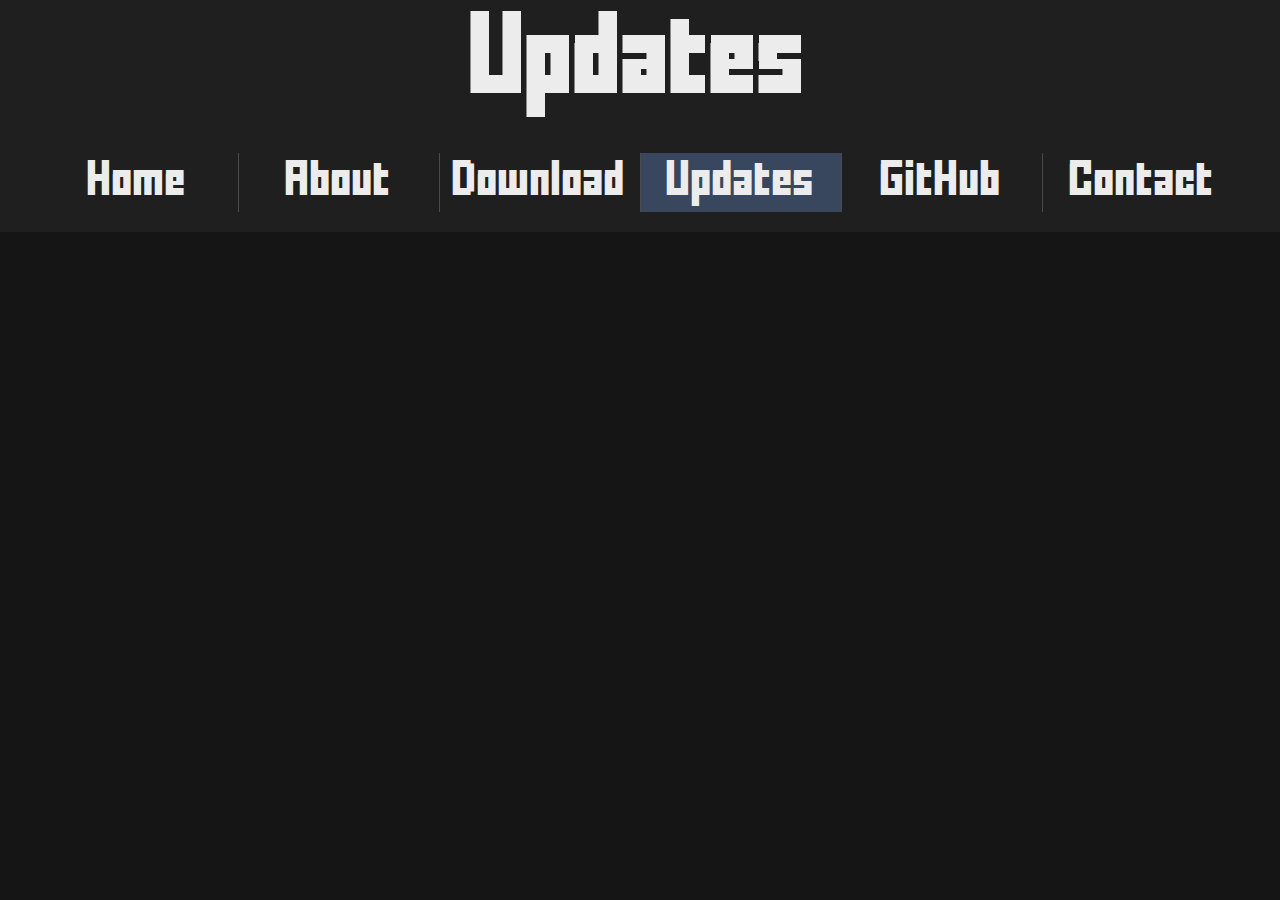
<file: docs/updates.html>
<!DOCTYPE html>

<html lang="en">

<head>
    <link type="text/css" rel="stylesheet" href="css/main.css">
    <script src="https://code.jquery.com/jquery-1.10.2.js"></script>
    <title>Umbrage</title>
</head>

<body>
    <header>
        <h1 class="title">
            Updates
        </h1>
    </header>

    <div id="mainNavigation"></div>

    <script>
        $(function () {
            $("#mainNavigation").load("utils/nav.html");
        });
    </script>

    <div class="mainContent">


    </div>

</body>

</html>
</file>
<file: docs/css/main.css>
@font-face {
  font-family: "pixelFont";
  src: url("pxFont.ttf");
}

body {
  background-color: #151515;
  margin: 0 0;
}

.mainContent {
  width: 52%;
  max-width: 1000px;
  margin: 0 auto;
  display: relative;
}

header {
  background-color: #1f1f1f;
  padding-bottom: 25px;
}

.title {
  font-family: pixelFont;
  text-align: center;
  font-size: 64px;
  color: #ececec;
  margin-bottom: 0px;
  margin-top: 0px;
  padding-top: 20px;
}

.smallerTitle {
  font-size:48px !important;
}

p {
  color: #ececec;
  font-size: 24px;
}

#mainNavigation {
  text-align: center;
  background-color: #1f1f1f;
  position: sticky;
  overflow: hidden;
  top: 0;
  padding-bottom: 10px;
  padding-top: 10px;
  z-index: 1000;
}

#mainNavigation ul {
  list-style: none;
  padding: 0;
  list-style-type: none;
  font-size: 0px;
}

#mainNavigation ul li {
  display: inline-block;
  font-family: pixelFont;
  background-color: #1f1f1f;
  font-size: 28px;
}

#mainNavigation ul li:not(:first-child) {
  border-style: solid;
  border-color: #4b4b4b;
  border-left-width: 1px;
  border-top-width: 0px;
  border-bottom-width: 0px;
  border-right-width: 0px;
}

.navNewLineFirst {
  border-left-width: 0 !important;
}

.navNotTopRow{
  margin-top:10px !important;
}

.navSpecialCase{
  margin-left: 1px;
}

#mainNavigation ul li a {
  text-decoration: none;
  color: #ececec;
  margin: 0 auto;
  width: 200px;
  display: block;
  padding-top: 10px;
  padding-bottom: 10px;
}

#mainNavigation ul li:hover {
  transition: all 0.3s linear;
  background-color: #202936;
}

.currentPageNav {
  background-color: #38475e;
}

label {
  color: #ececec;
  font-size: 20px;
  display: inline-block;
  font-family: Verdana;
  font-weight: 600;
}
</file>
<file: docs/css/index.css>
#spanImg1 {
    width: 95vw;
    position: relative;
    left: calc(-47.5vw + 50%);
    overflow: hidden;
    height: 700px;
    background-attachment: fixed;
    background-repeat: no-repeat;
    background-image: url("../images/gameOverview.png");
    background-position-x: center;
    background-position-y: top;
    box-shadow: 0px 0px 30px 10px black inset;
}
</file>
